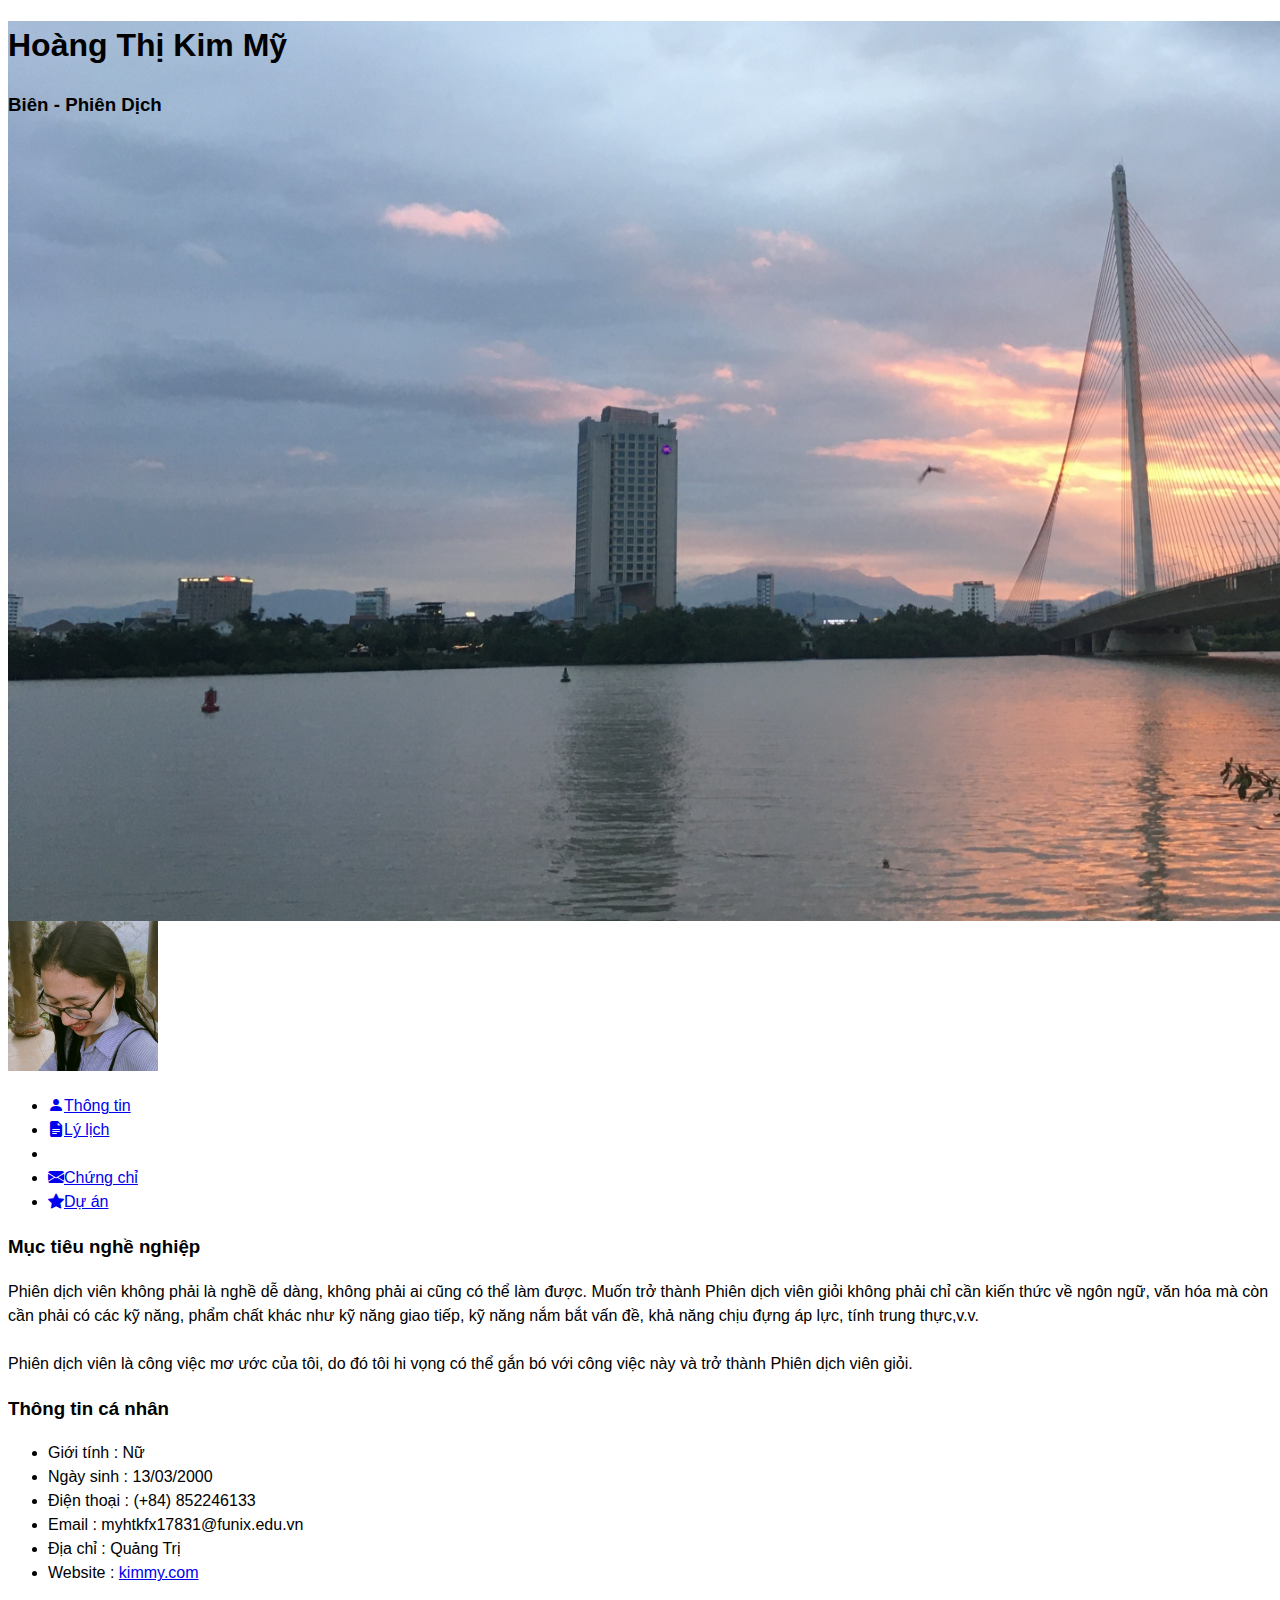
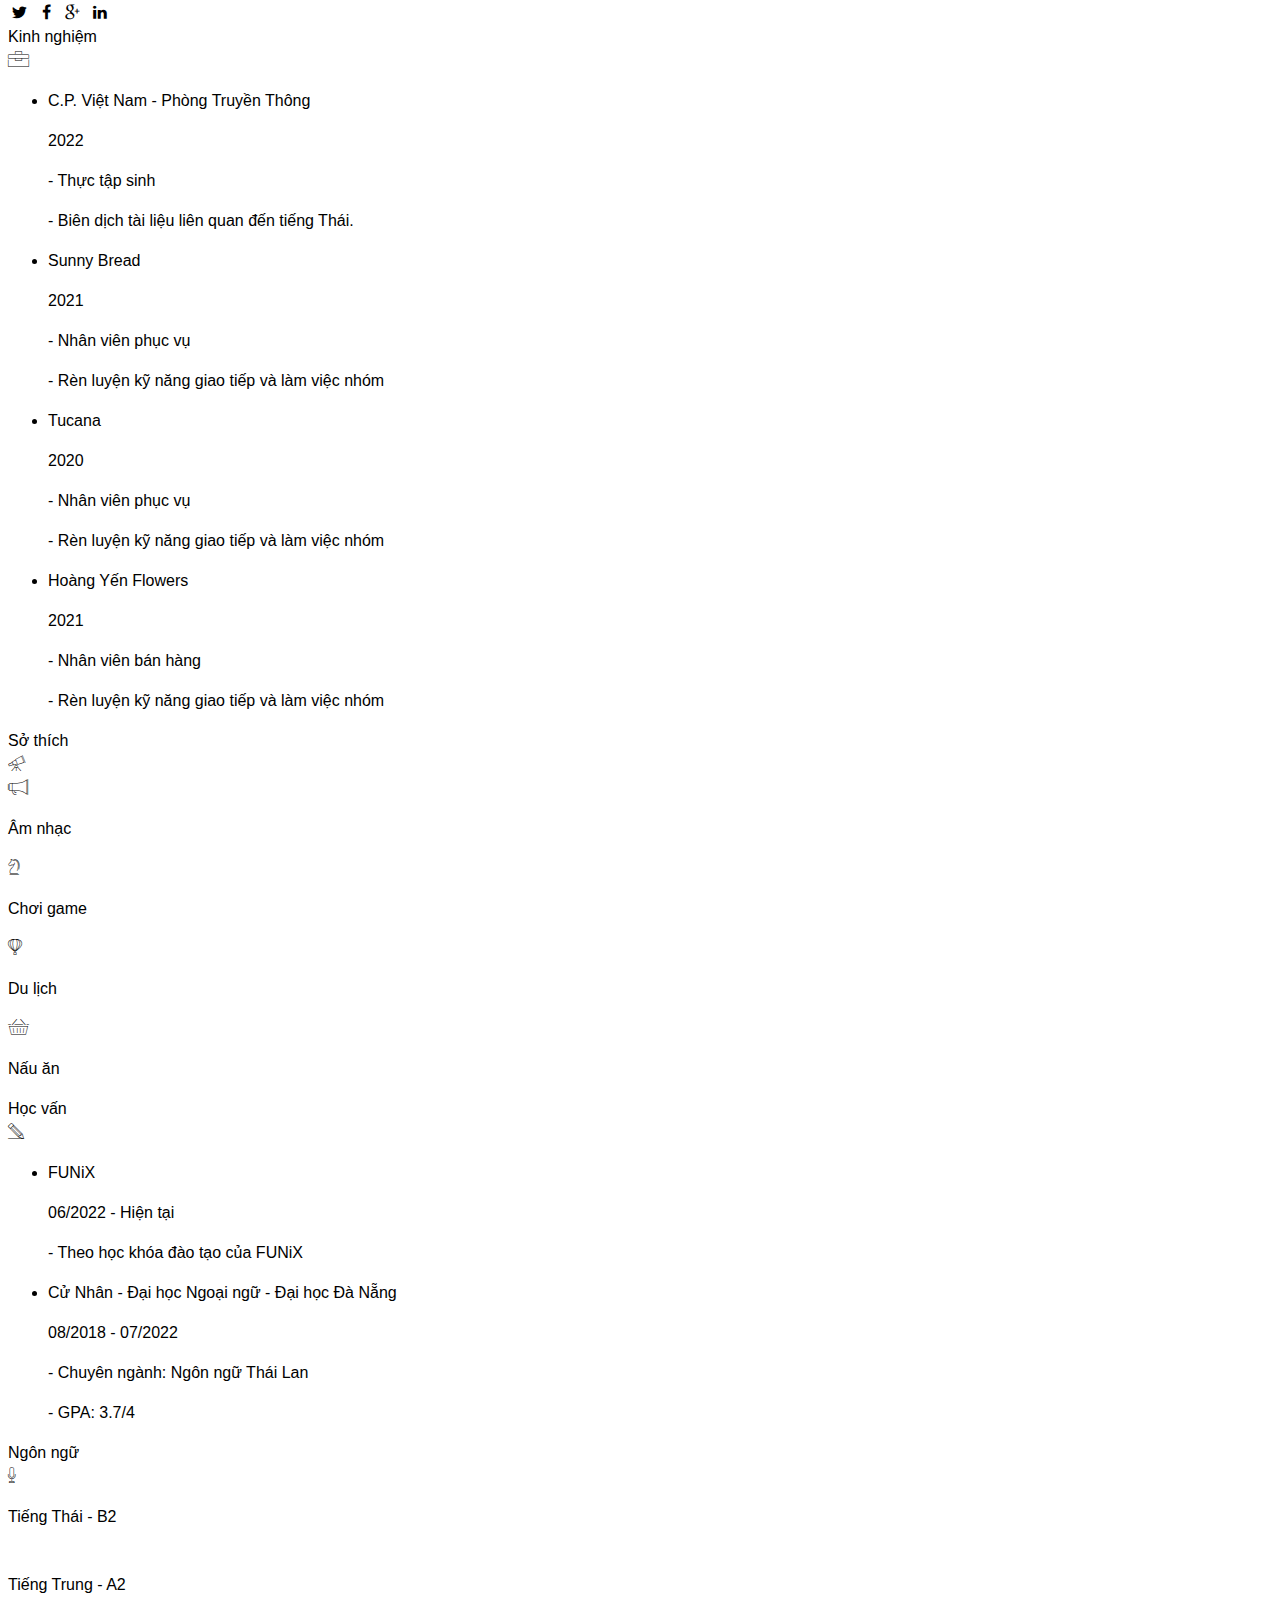
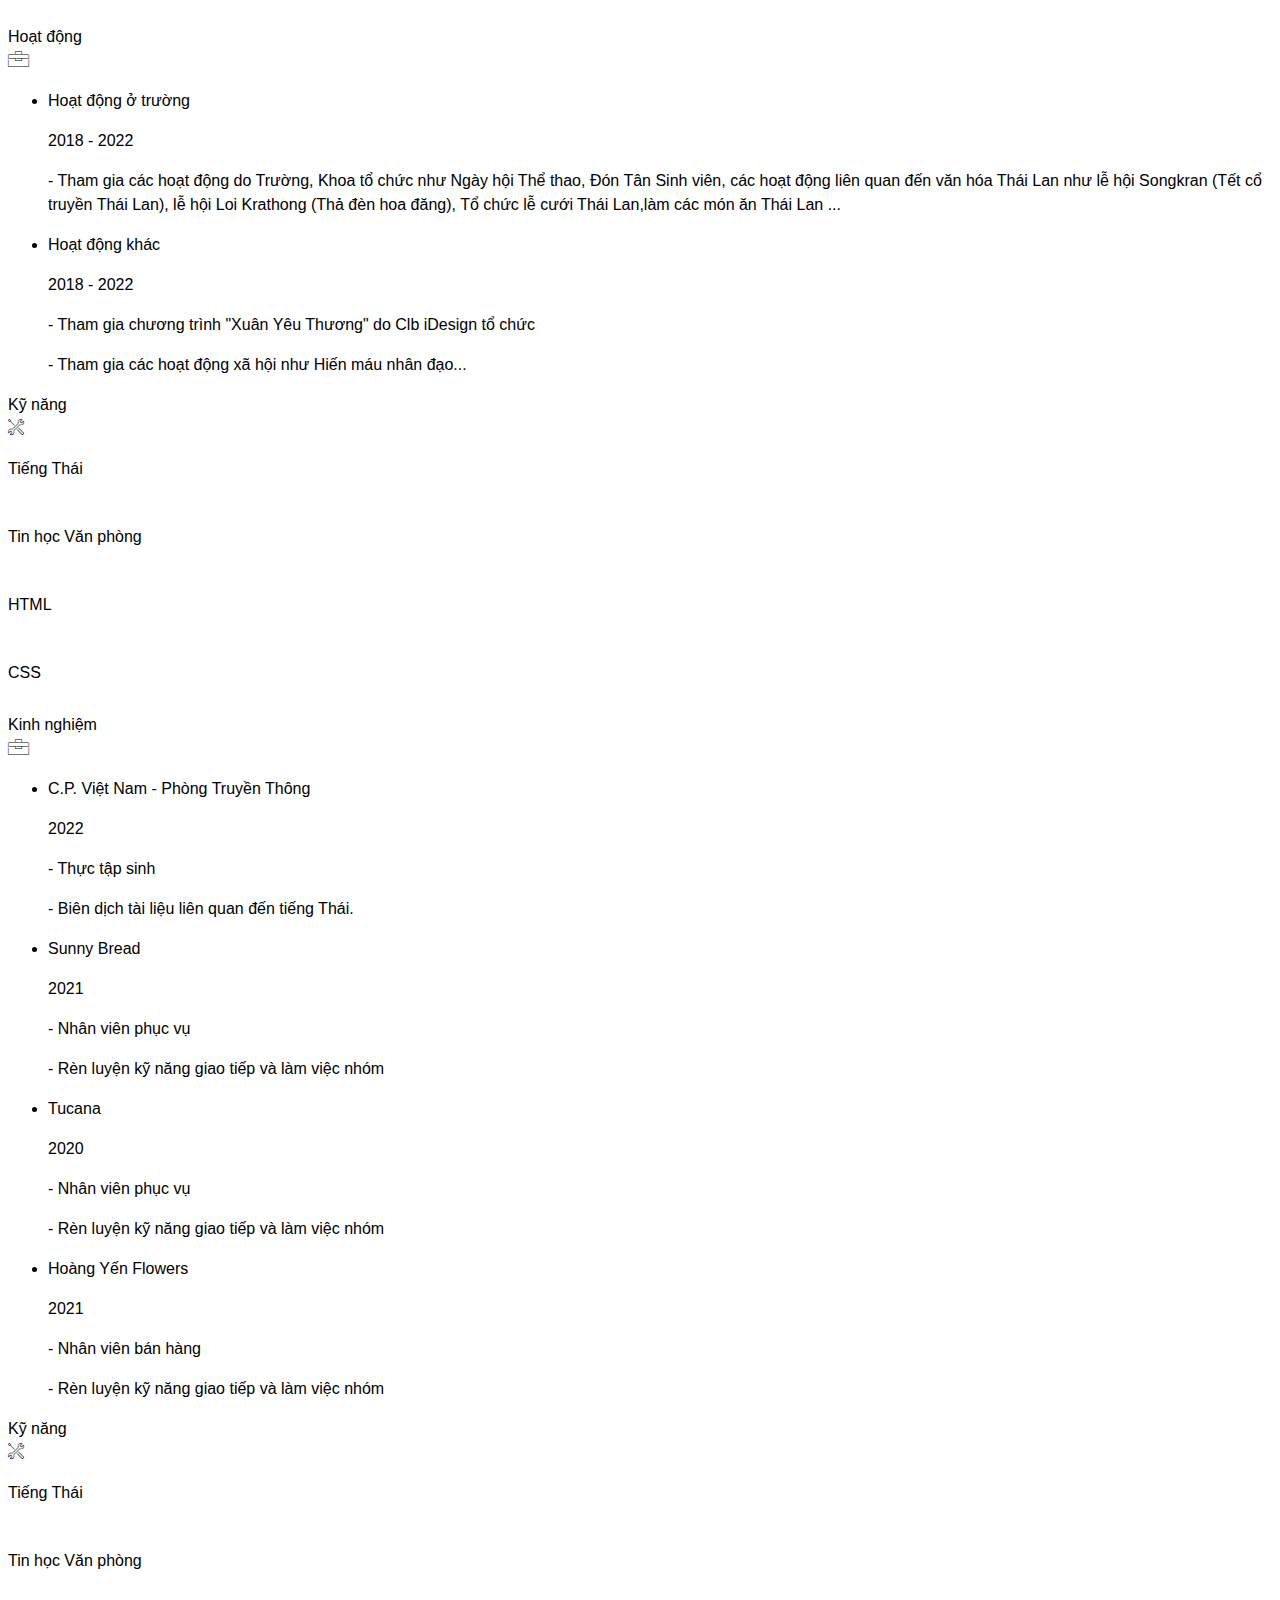
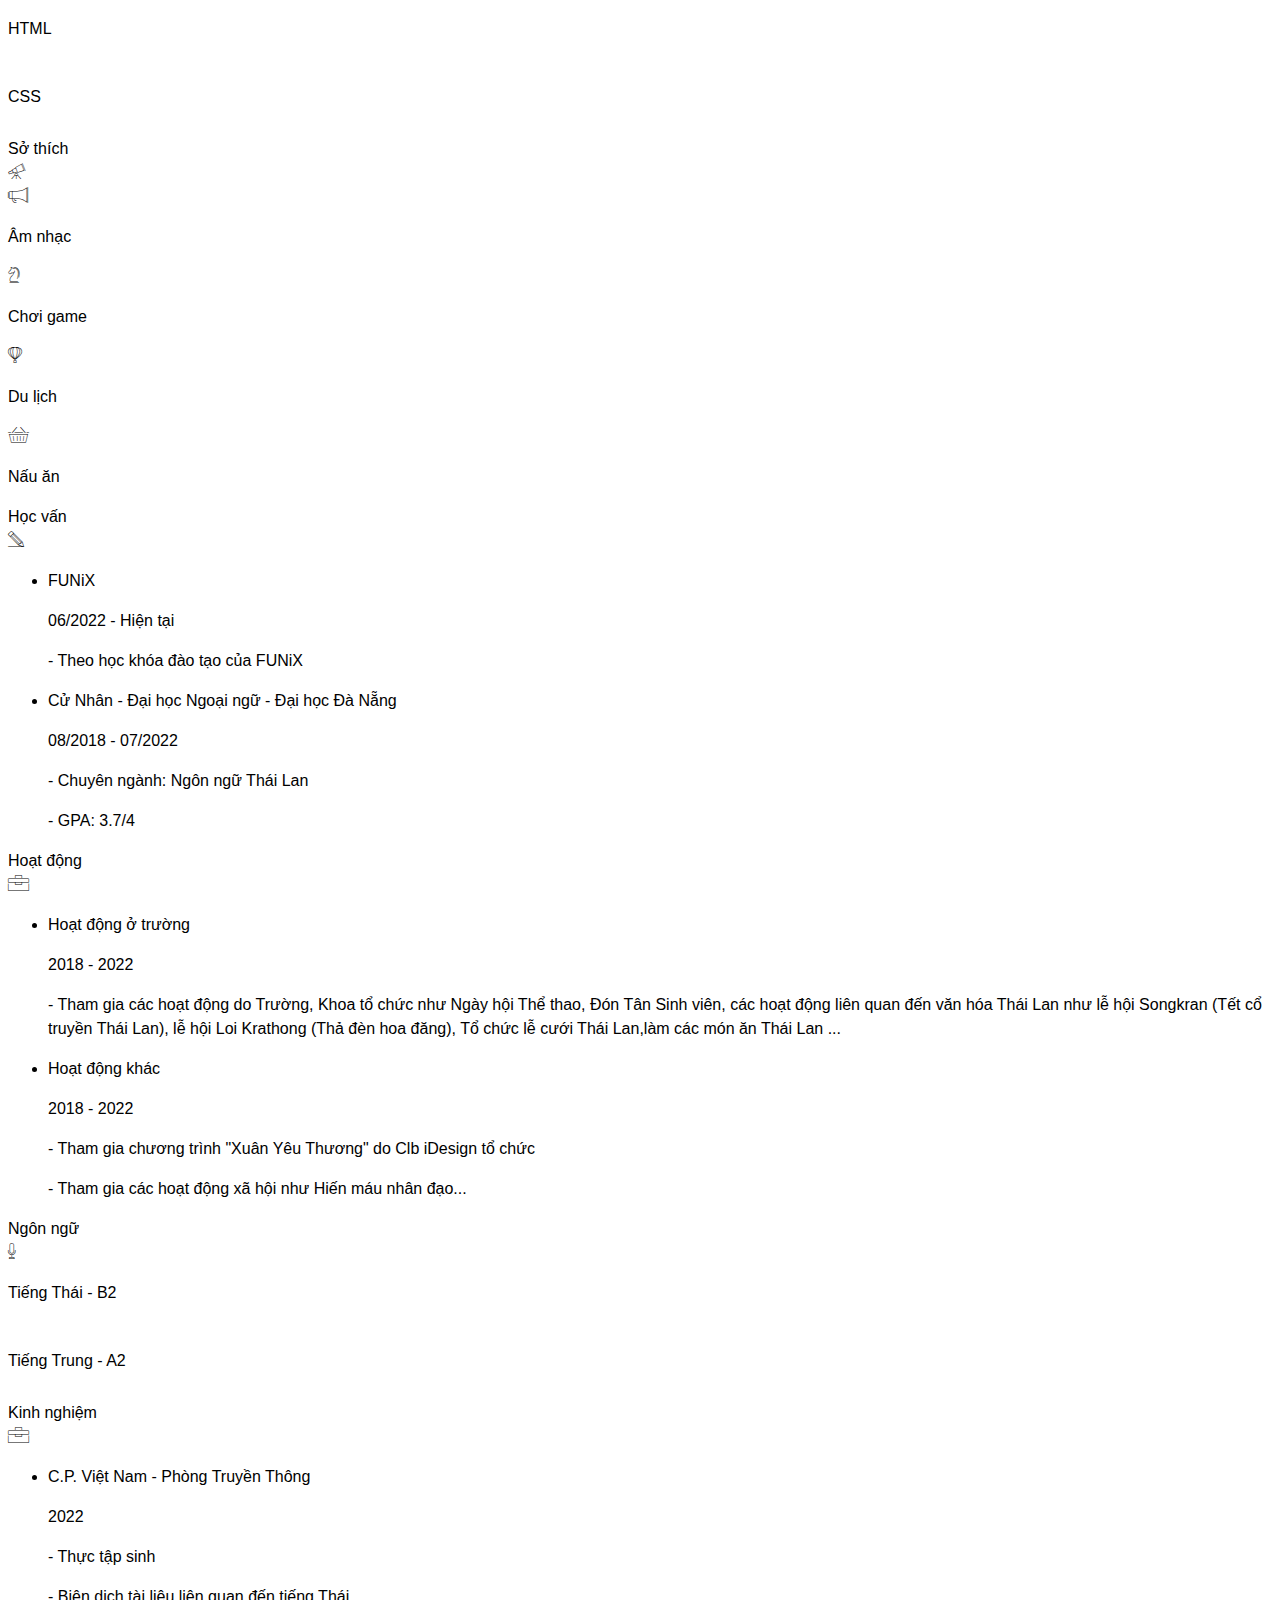
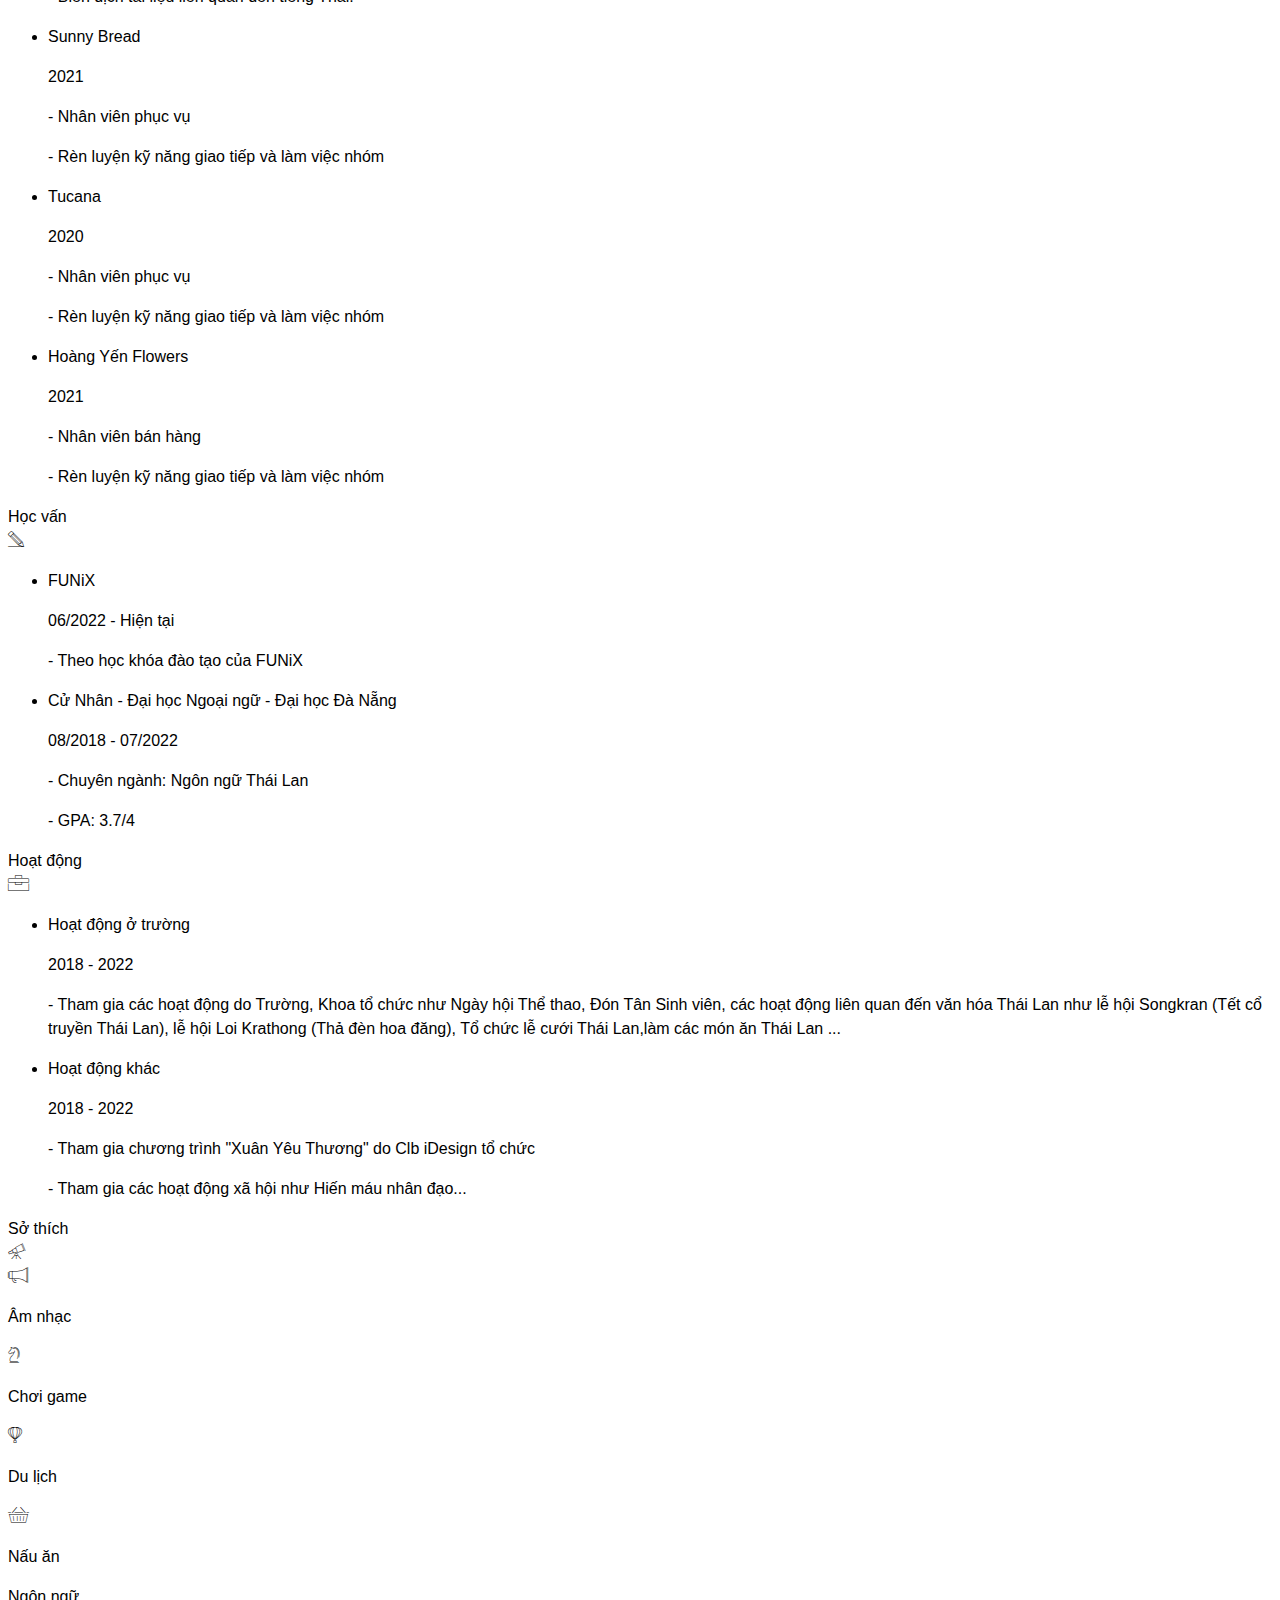
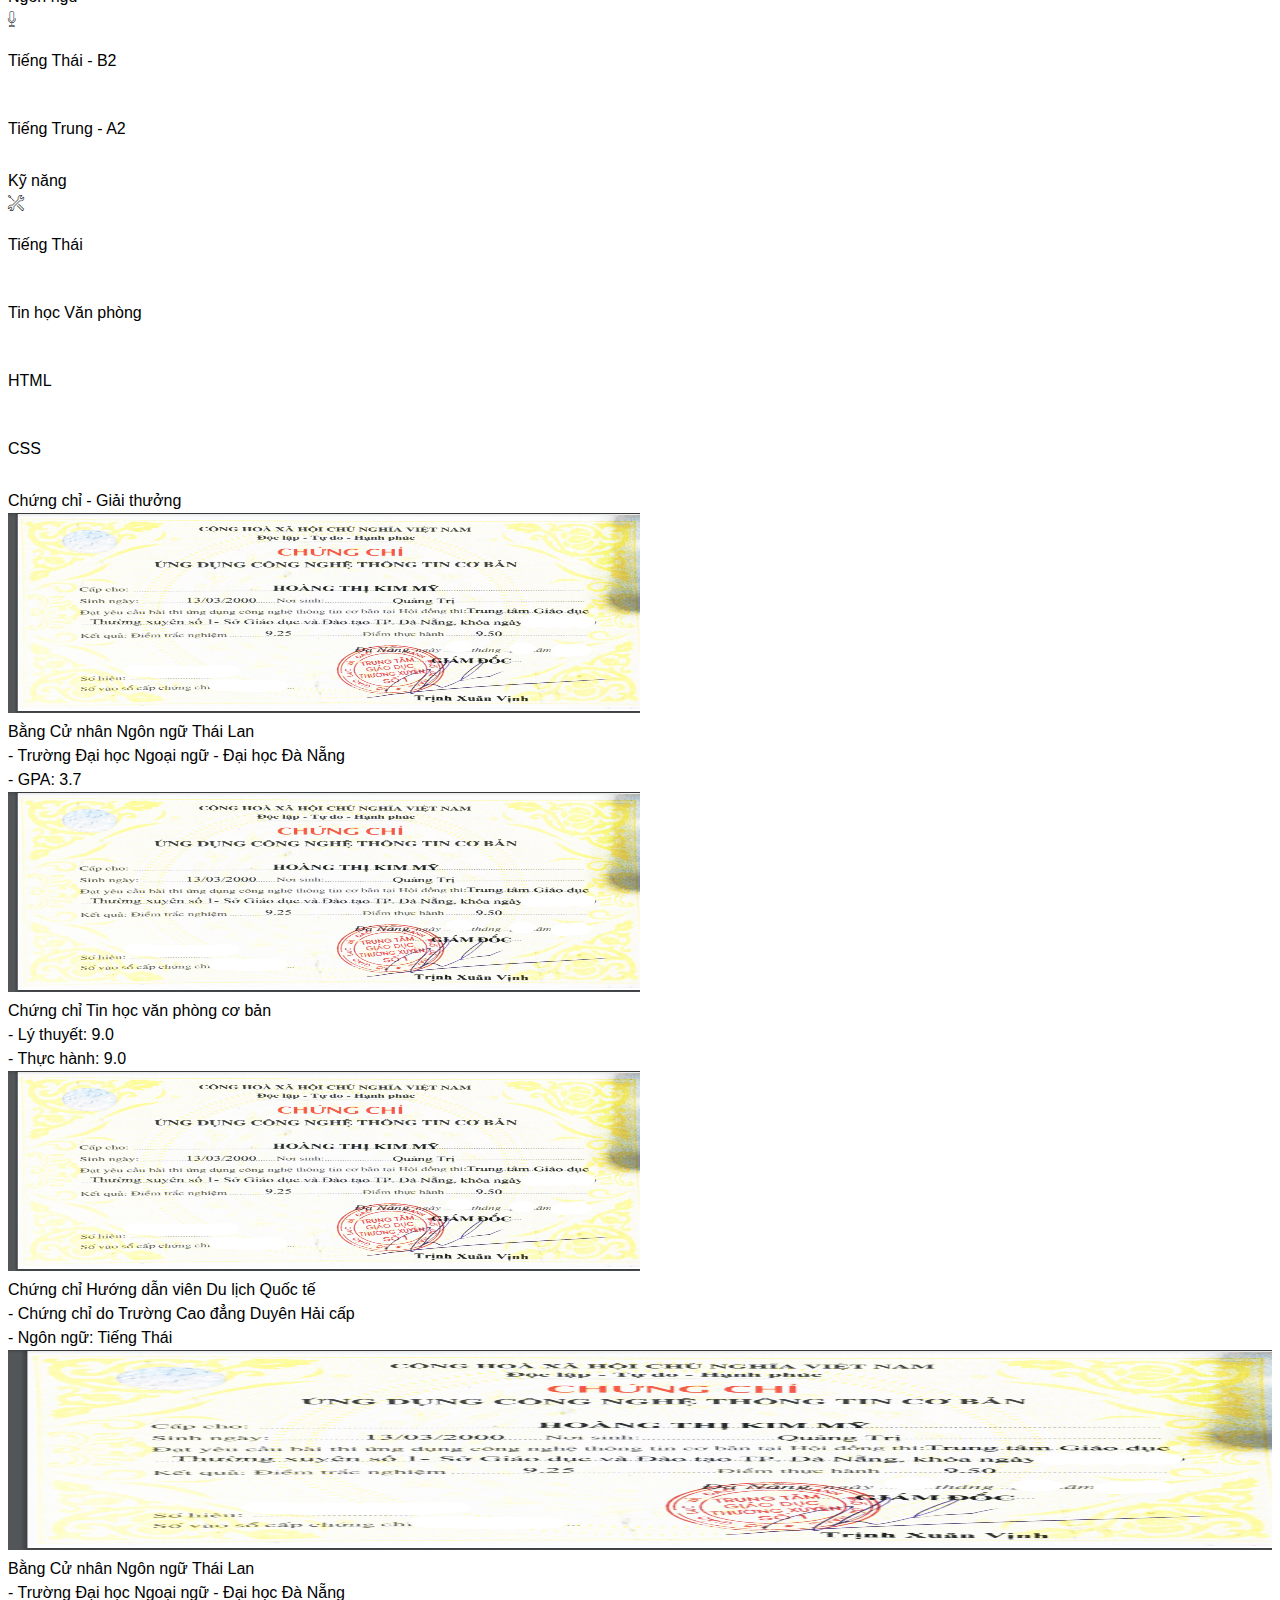
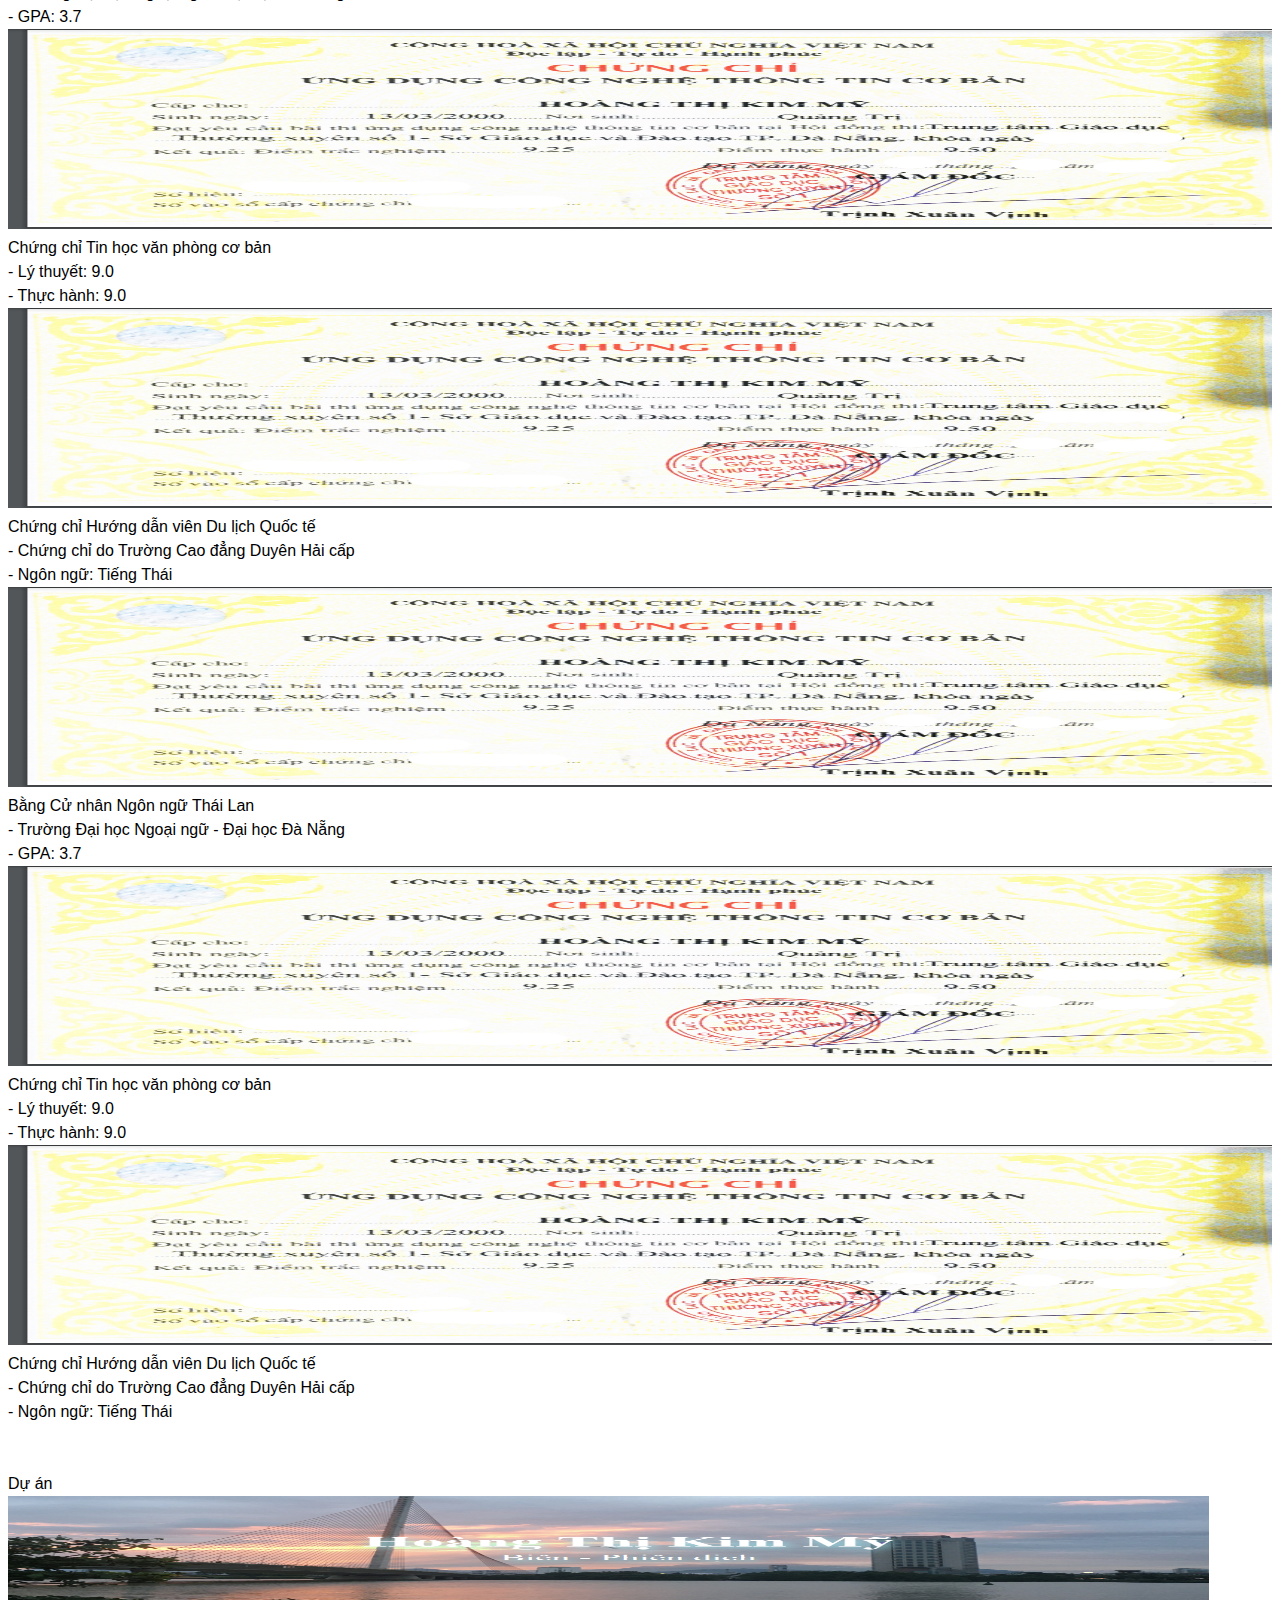
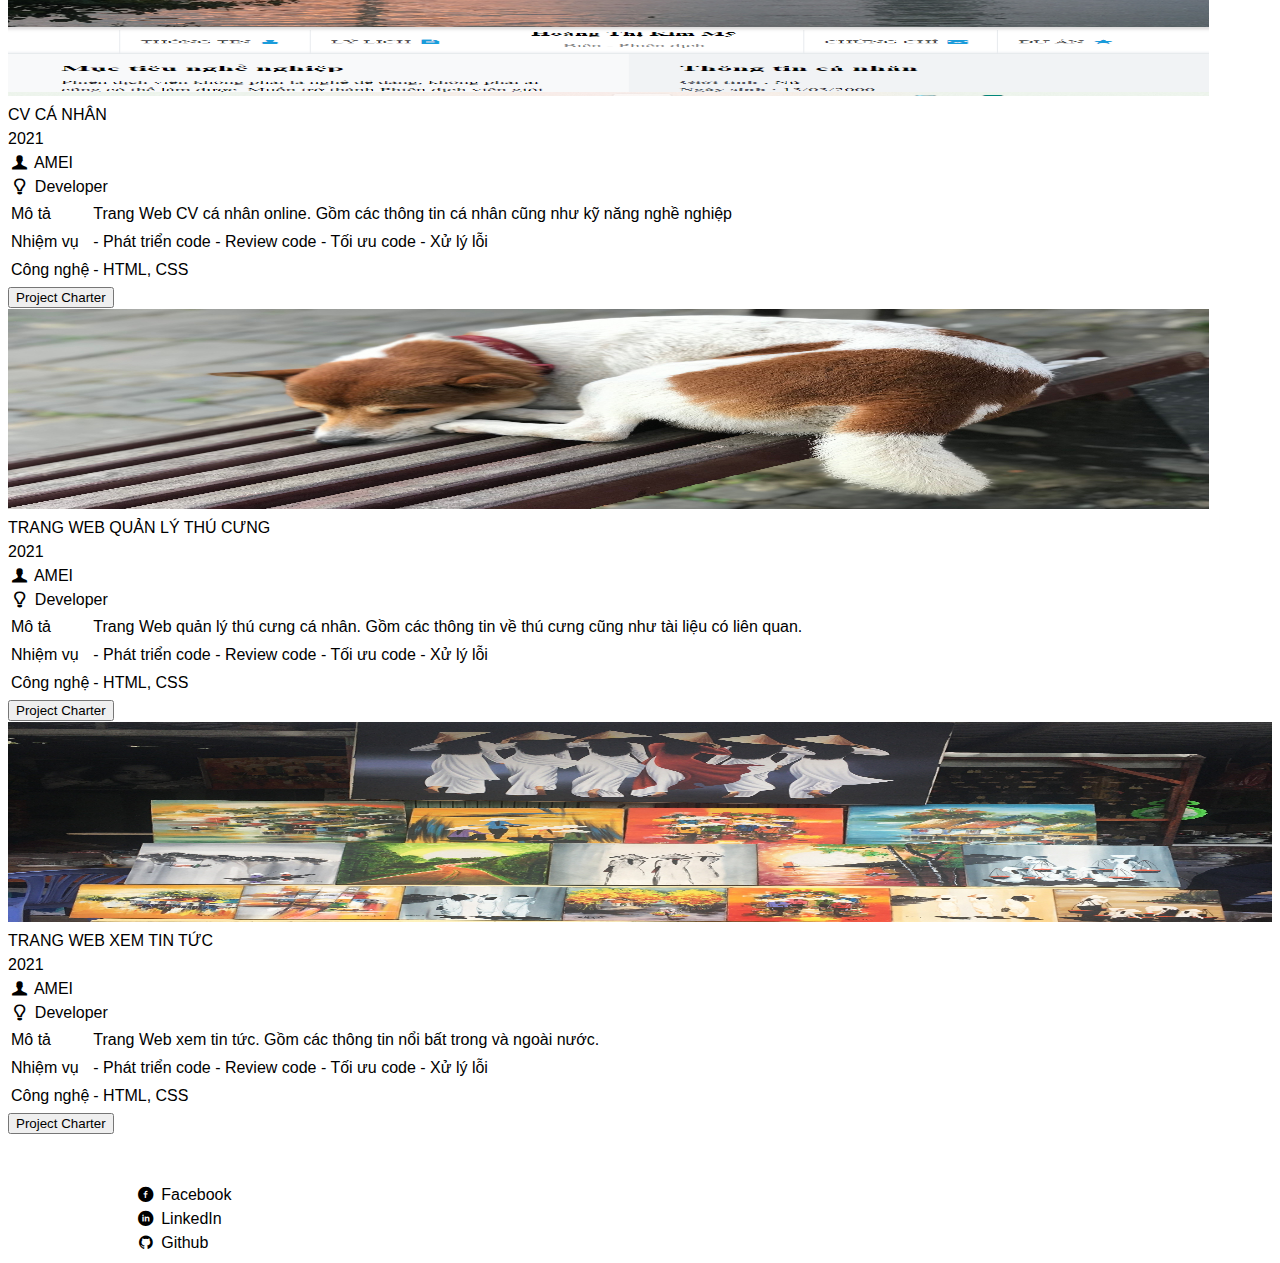
<file: index.html>
<!DOCTYPE html>
<html lang="en">
	<head>
		<meta charset="UTF-8" />
		<meta http-equiv="X-UA-Compatible" content="IE=edge" />
		<meta name="viewport" content="width=device-width, initial-scale=1.0" />
		<!-- Bootstrap -->
		<link href="https://cdn.jsdelivr.net/npm/bootstrap@5.0.2/dist/css/bootstrap.min.css" rel="stylesheet" integrity="sha384-EVSTQN3/azprG1Anm3QDgpJLIm9Nao0Yz1ztcQTwFspd3yD65VohhpuuCOmLASjC" crossorigin="anonymous">
		<link
			rel="stylesheet"
			href="https://cdn.jsdelivr.net/npm/bootstrap-icons@1.3.0/font/bootstrap-icons.css"
		/>
		<!-- style  -->
		<link rel="stylesheet" href="./css/mobile.css" />
		<link rel="stylesheet" href="./css/tablet.css" />		
		<link rel="stylesheet" href="./css/laptop.css" />		
		<link rel="stylesheet" href="./css/font.css" />
		
		<title>Assignment 03</title>
	</head>
	<body>
		<!-- XÂY DỰNG PHẦN ẢNH BANNER -->
		<section id="banner">
			<div 	class="bg-image" 
     				style="background-image: url('./images/banner.JPG');background-size: cover;        height: 100vh; width:100vw">
 	 			<div class="container text-center ">
  				<div class="row">
   					<div class="col-12 text-white  align-self-center mt-5 py-5">
							<h1 class="text-capitalize fw-bold  text-shadow-lg pt-5 mt-5">Hoàng Thị Kim Mỹ</h1>
							<h3 class="text-capitalize">Biên - Phiên Dịch</h3>
   					</div>   
  				</div>
				</div>
			</div>
		</section>
		<!-- XÂY DỰNG PHẦN NAVBAR -->
		<section id="nav-bar">
			<nav class="navbar navbar-expand bg-light navbar-light position-relative  d-block mx-auto">
				<!-- <div class="collapse navbar-collapse align-items-center justify-content-center position-relative" id="navmenu"> -->
					<img src="./images/avatar.png" alt="avatar" class="border border-white border-3 rounded-circle position-absolute top-50 start-50 translate-middle d-none d-md-inline "> 
					<ul class="navbar-nav h4 px-sm-5 mx-auto d-flex flex-column flex-sm-row  align-items-start justify-content-start align-items-sm-center justify-content-sm-center border-bottom  border-2 ">
						<li class="nav-item p-2 border-start w-20   ">
							<a href="#about" class="nav-link  "><i class="bi bi-person-fill text-primary mx-1"></i>Thông tin</a>
						</li>
						<li class="nav-item p-2  border-start border-end  w-20 me-md-5 ">
							<a href="#job-info" class="nav-link"><i class="bi bi-file-earmark-text-fill text-primary mx-1"></i>Lý lịch</a>
						</li>
						<li class="nav-item  d-none d-md-inline mx-md-5 w-20">
							<!-- <p class="d-none">Hoàng Thị Kim Mỹ</p>
							<p class="d-none">Biên - Phiên dịch</p> -->
							</li>
						<li class="nav-item p-2  border-start  w-20  ms-md-5 ">
							<a href="#certificate" class="nav-link"><i class="bi bi-envelope-fill  text-primary mx-1"></i>Chứng chỉ</a>
						</li>
						<li class="nav-item p-2  border-start border-end w-20 ">
							<a href="#project" class="nav-link"><i class="bi bi-star-fill text-primary mx-1"></i>Dự án</a>
						</li>
					</ul>

				<!-- </div> -->
					
			
			</nav>
		</section>

		<!-- XÂY DỰNG PHẦN THÔNG TIN CÁ NHÂN + MỤC TIÊU -->
		<section id="about" class="mb-5">
				<div class="row justify-content-center">
					<div class="col-10 col-sm-6 bg-light pt-5 px-4">
						<h3 class="fw-bold mb-4 ps-5">Mục tiêu nghề nghiệp</h3>
						<div class="container  ps-5">
							<p>
										Phiên dịch viên không phải là nghề dễ dàng, không phải ai cũng có
								thể làm được. Muốn trở thành Phiên dịch viên giỏi không phải chỉ cần
								kiến thức về ngôn ngữ, văn hóa mà còn cần phải có các kỹ năng, phẩm
								chất khác như kỹ năng giao tiếp, kỹ năng nắm bắt vấn đề, khả năng
								chịu đựng áp lực, tính trung thực,v.v.<br />
							<br/>
								Phiên dịch viên là công việc mơ ước của tôi, do đó tôi hi vọng có
								thể gắn bó với công việc này và trở thành Phiên dịch viên giỏi.
							</p>
						</div>
					</div>
					<div class="col-10 col-sm-6 pt-5 px-4">
						<h3 class="fw-bold mb-4 ps-5">Thông tin cá nhân</h3>
						<ul class="list-group ps-5 ">
							<li class="list-group-item border-0 p-0"><span class="fw-bold">Giới tính</span> : Nữ</li>
							<li class="list-group-item border-0 p-0"><span class="fw-bold">Ngày sinh</span> : 13/03/2000</li>
							<li class="list-group-item border-0 p-0"><span class="fw-bold">Điện thoại</span> : (+84) 852246133</li>
							<li class="list-group-item border-0 p-0"><span class="fw-bold">Email</span> : myhtkfx17831@funix.edu.vn</li>
							<li class="list-group-item border-0 p-0"><span class="fw-bold">Địa chỉ</span> : Quảng Trị</li>
							<li class="list-group-item border-0 p-0">
								<span class="fw-bold">Website</span> :
								<a href="#" class="text-dark text-decoration-none"> kimmy.com</a></>
							</li>
						</ul>
						<div class="text-primary ps-5 mt-3 fs-4">
							<i class="icon-twitter"></i>
							<i class="icon-facebook"></i>
							<i class="icon-gplus"></i>
							<i class="icon-linkedin"></i>
						</div>
					</div>			
		</section>

		<!-- XÂY DỰNG PHẦN THÔNG TIN NGHỀ NGHIỆP -->
		<section id="job-info" class="mb-5">		
				
				<!-- Laptop -->
				<div class="row justify-content-center d-none d-md-flex">
					<!-- Kinh nghiệm + Sở thích -->
					<div class="col-8 col-sm-5 col-md-3 d-flex flex-column me-3">
						<div class="my-3  p-3 bg-light shadow border">
							<div class="row p-3 fs-3 fw-bold justify-content-between align-items-center ">
								<div class="col-9  ">Kinh nghiệm</div>
								<i class="col-3 ic-toolbox fw-light fs-1"></i>
							</div>
							<div class="container ps-0">
								<ul class="list text-primary">
									<li class="mb-2" >
										<div class="text-dark">
											<p class="fw-bold mb-0">C.P. Việt Nam - Phòng Truyền Thông </p>
											<p class="fst-italic mb-1">2022</p>
											<p class="mb-0">- Thực tập sinh </p>
											<p class="mb-0">- Biên dịch tài liệu liên quan đến tiếng Thái.</p>									
										</div>						
									</li>
									<li class="mb-2" >
										<div class="text-dark">
											<p class="fw-bold mb-0">Sunny Bread</p>
											<p class="fst-italic mb-1">2021</p>
											<p class="mb-0">- Nhân viên phục vụ </p>
											<p class="mb-0">- Rèn luyện kỹ năng giao tiếp và làm việc nhóm</p>									
										</div>						
									</li>
									<li class="mb-2" >
										<div class="text-dark">
											<p class="fw-bold mb-0">Tucana</p>
											<p class="fst-italic mb-1">2020</p>
											<p class="mb-0">- Nhân viên phục vụ</p>
											<p class="mb-0">- Rèn luyện kỹ năng giao tiếp và làm việc nhóm</p>									
										</div>						
									</li>
									<li class="mb-2" >
										<div class="text-dark">
											<p class="fw-bold mb-0">Hoàng Yến Flowers</p>
											<p class="fst-italic mb-1">2021</p>
											<p class="mb-0">- Nhân viên bán hàng</p>
											<p class="mb-0">- Rèn luyện kỹ năng giao tiếp và làm việc nhóm</p>									
										</div>						
									</li>															
								</ul>
							</div>
						</div>
						<div class="my-3 p-3 bg-light shadow border">
							<div class="row p-3 fs-3 fw-bold justify-content-between align-items-center ">
								<div class="col-9  ">Sở thích</div>
								<i class="col-3 ic-telescope fw-light fs-1"></i>
							</div>
							<div class="px-2 d-flex justify-content-center">
								<div class="mx-1">
									<i class="ic-megaphone text-primary border border-primary rounded-circle p-3 fs-5"></i>
									<p>Âm nhạc</p>
								</div>
								<div class="me-1">
									<i class="ic-strategy text-primary border border-primary rounded-circle p-3 fs-5"></i>
									<p>Chơi game</p>
								</div>
								<div class="me-1">
									<i class="ic-hotairballoon text-primary border border-primary rounded-circle p-3 fs-5"></i>
									<p>Du lịch</p>
								</div>
								<div class="me-1">
									<i class="ic-basket text-primary border border-primary rounded-circle p-3 fs-5"></i>
									<p>Nấu ăn</p>
								</div>
							</div>									
						</div>
					</div>
					<!-- Học vấn + Ngôn ngữ -->
					<div class="col-8 col-sm-5 col-md-3 d-flex flex-column me-3">
						<div class="my-3 p-3 bg-light shadow border">
							<div class="row p-3 fs-3 fw-bold justify-content-between align-items-center ">
								<div class="col-9  ">Học vấn</div>
								<i class="col-3 ic-pencil fw-light fs-1 "></i>
							</div>
							<div class="container ps-0">
								<ul class="list text-primary">
									<li class="mb-2" >
										<div class="text-dark">
											<p class="fw-bold mb-0">FUNiX </p>
											<p class="fst-italic mb-1">06/2022 - <span class="text-white bg-primary rounded-pill p-1">Hiện tại</span></p>
											<p class="mb-0">- Theo học khóa đào tạo của FUNiX</p>															
										</div>						
									</li>
									<li class="mb-2" >
										<div class="text-dark">
											<p class="fw-bold mb-0">Cử Nhân - Đại học Ngoại ngữ - Đại học Đà Nẵng</p>
											<p class="fst-italic mb-1">08/2018 - 07/2022</p>
											<p class="mb-0">- Chuyên ngành: Ngôn ngữ Thái Lan</p>
											<p class="mb-0">- GPA: 3.7/4</p>									
										</div>						
									</li>															
								</ul>
							</div>
						</div>
						<div class="my-3 p-3 bg-light shadow border">
							<div class="row p-3 fs-3 fw-bold justify-content-between align-items-center ">
								<div class="col-9  ">Ngôn ngữ</div>
								<i class="col-3 ic-mic fw-light fs-1"></i>
							</div>
							<div class="container ps-0  justify-content-start">
								<div class="mx-1 mb-4">								
									<p class="mb-0 pb-0">Tiếng Thái - B2</p>
									<div class="d-block">
										<div class=" bg-primary border-2 rounded d-inline-block me-1 " style="height:4px; width:45px;"></div>
										<div class=" bg-primary border-2 rounded d-inline-block me-1" style="height:4px; width:45px;"></div>
										<div class=" bg-secondary border-2 rounded d-inline-block me-1" style="height:4px; width:45px;"></div>
									</div>
								</div>
								<div class="mx-1 mb-4">								
									<p class="mb-0 pb-0">Tiếng Trung - A2</p>
									<div class="d-block">
										<div class=" bg-primary border-2 rounded d-inline-block me-1 " style="height:4px; width:45px;"></div>
										<div class=" bg-secondary border-2 rounded d-inline-block me-1" style="height:4px; width:45px;"></div>
										<div class=" bg-secondary border-2 rounded d-inline-block me-1" style="height:4px; width:45px;"></div>
									</div>
								</div>													
							</div>		
						</div>
					</div>					
					<!-- Hoạt động + Kỹ năng -->
					<div class="col-8 col-sm-5 col-md-3 d-flex flex-column ">
						<div class="my-3  p-3 bg-light shadow border">
							<div class="row p-3 fs-3 fw-bold justify-content-between align-items-center ">
								<div class="col-9  ">Hoạt động</div>
								<i class="col-3 ic-toolbox fw-light fs-1"></i>
							</div>
							<div class="container ps-0">
								<ul class="list text-primary">
									<li class="mb-2" >
										<div class="text-dark">
											<p class="fw-bold mb-0">Hoạt động ở trường</p>
											<p class="fst-italic mb-1">2018 - 2022</span></p>
											<p class="mb-0">- Tham gia các hoạt động do Trường, Khoa tổ chức như Ngày hội
											Thể thao, Đón Tân Sinh viên, các hoạt động liên quan đến văn hóa
											Thái Lan như lễ hội Songkran (Tết cổ truyền Thái Lan), lễ hội
											Loi Krathong (Thả đèn hoa đăng), Tổ chức lễ cưới Thái Lan,làm
											các món ăn Thái Lan ...</p>															
										</div>						
									</li>
									<li class="mb-2" >
										<div class="text-dark">
											<p class="fw-bold mb-0">Hoạt động khác</p>
											<p class="fst-italic mb-1">2018 - 2022</p>
											<p class="mb-0">- Tham gia chương trình "Xuân Yêu Thương" do Clb iDesign tổ chức </p>
											<p class="mb-0">- Tham gia các hoạt động xã hội như Hiến máu nhân đạo...</p>									
										</div>						
									</li>															
								</ul>
							</div>
						</div>							
						<div class="my-3 p-3 bg-light shadow border">
							<div class="row p-3 fs-3 fw-bold justify-content-between align-items-center ">
								<div class="col-9  ">Kỹ năng</div>
								<i class="col-3 ic-tools-2 fw-light fs-1"></i>
							</div>
							<div class="container ps-0  justify-content-start">
								<div class="mx-1 mb-4">								
									<p class="mb-0 pb-0">Tiếng Thái</p>
									<div class="d-block">
										<div class=" bg-primary border-2 rounded d-inline-block me-1 " style="height:4px; width:45px;"></div>
										<div class=" bg-primary border-2 rounded d-inline-block me-1" style="height:4px; width:45px;"></div>
										<div class=" bg-secondary border-2 rounded d-inline-block me-1" style="height:4px; width:45px;"></div>
									</div>
								</div>
								<div class="mx-1 mb-4">								
									<p class="mb-0 pb-0">Tin học Văn phòng</p>
									<div class="d-block">
										<div class=" bg-primary border-2 rounded d-inline-block me-1 " style="height:4px; width:45px;"></div>
										<div class=" bg-primary border-2 rounded d-inline-block me-1" style="height:4px; width:45px;"></div>
										<div class=" bg-secondary border-2 rounded d-inline-block me-1" style="height:4px; width:45px;"></div>
									</div>
								</div>	
								<div class="mx-1 mb-4">								
									<p class="mb-0 pb-0">HTML</p>
									<div class="d-block">
										<div class=" bg-primary border-2 rounded d-inline-block me-1 " style="height:4px; width:45px;"></div>
										<div class=" bg-secondary border-2 rounded d-inline-block me-1" style="height:4px; width:45px;"></div>
										<div class=" bg-secondary border-2 rounded d-inline-block me-1" style="height:4px; width:45px;"></div>
									</div>
								</div>	
								<div class="mx-1 mb-4">								
									<p class="mb-0 pb-0">CSS</p>
									<div class="d-block">
										<div class=" bg-primary border-2 rounded d-inline-block me-1 " style="height:4px; width:45px;"></div>
										<div class=" bg-secondary border-2 rounded d-inline-block me-1" style="height:4px; width:45px;"></div>
										<div class=" bg-secondary border-2 rounded d-inline-block me-1" style="height:4px; width:45px;"></div>
									</div>
								</div>													
							</div>		
						</div>
					</div>																
				</div>

				<!-- Tablet -->
				<div class="row justify-content-center d-none d-sm-flex d-md-none">
					<div class="col-8 col-sm-5 d-flex flex-column me-3">
						<!-- Kinh Nghiệm -->
						<div class="my-3 p-3 bg-light shadow border">	
							<div class="row p-3 fs-3 fw-bold justify-content-between align-items-center ">
								<div class="col-9  ">Kinh nghiệm</div>
								<i class="col-3 ic-toolbox fw-light fs-1"></i>
							</div>
							<div class="container ps-0">
								<ul class="list text-primary">
									<li class="mb-2" >
										<div class="text-dark">
											<p class="fw-bold mb-0">C.P. Việt Nam - Phòng Truyền Thông </p>
											<p class="fst-italic mb-1">2022</p>
											<p class="mb-0">- Thực tập sinh </p>
											<p class="mb-0">- Biên dịch tài liệu liên quan đến tiếng Thái.</p>									
										</div>						
									</li>
									<li class="mb-2" >
										<div class="text-dark">
											<p class="fw-bold mb-0">Sunny Bread</p>
											<p class="fst-italic mb-1">2021</p>
											<p class="mb-0">- Nhân viên phục vụ </p>
											<p class="mb-0">- Rèn luyện kỹ năng giao tiếp và làm việc nhóm</p>									
										</div>						
									</li>
									<li class="mb-2" >
										<div class="text-dark">
											<p class="fw-bold mb-0">Tucana</p>
											<p class="fst-italic mb-1">2020</p>
											<p class="mb-0">- Nhân viên phục vụ</p>
											<p class="mb-0">- Rèn luyện kỹ năng giao tiếp và làm việc nhóm</p>									
										</div>						
									</li>
									<li class="mb-2" >
										<div class="text-dark">
											<p class="fw-bold mb-0">Hoàng Yến Flowers</p>
											<p class="fst-italic mb-1">2021</p>
											<p class="mb-0">- Nhân viên bán hàng</p>
											<p class="mb-0">- Rèn luyện kỹ năng giao tiếp và làm việc nhóm</p>									
										</div>						
									</li>															
								</ul>
							</div>						
						</div>
						<!-- Kỹ năng -->
						<div class="my-3 p-3 bg-light shadow border">
							<div class="row p-3 fs-3 fw-bold justify-content-between align-items-center ">
								<div class="col-9  ">Kỹ năng</div>
								<i class="col-3 ic-tools-2 fw-light fs-1"></i>
							</div>
							<div class="container ps-0  justify-content-start">
								<div class="mx-1 mb-4">								
									<p class="mb-0 pb-0">Tiếng Thái</p>
									<div class="d-block">
										<div class=" bg-primary border-2 rounded d-inline-block me-1 " style="height:4px; width:45px;"></div>
										<div class=" bg-primary border-2 rounded d-inline-block me-1" style="height:4px; width:45px;"></div>
										<div class=" bg-secondary border-2 rounded d-inline-block me-1" style="height:4px; width:45px;"></div>
									</div>
								</div>
								<div class="mx-1 mb-4">								
									<p class="mb-0 pb-0">Tin học Văn phòng</p>
									<div class="d-block">
										<div class=" bg-primary border-2 rounded d-inline-block me-1 " style="height:4px; width:45px;"></div>
										<div class=" bg-primary border-2 rounded d-inline-block me-1" style="height:4px; width:45px;"></div>
										<div class=" bg-secondary border-2 rounded d-inline-block me-1" style="height:4px; width:45px;"></div>
									</div>
								</div>	
								<div class="mx-1 mb-4">								
									<p class="mb-0 pb-0">HTML</p>
									<div class="d-block">
										<div class=" bg-primary border-2 rounded d-inline-block me-1 " style="height:4px; width:45px;"></div>
										<div class=" bg-secondary border-2 rounded d-inline-block me-1" style="height:4px; width:45px;"></div>
										<div class=" bg-secondary border-2 rounded d-inline-block me-1" style="height:4px; width:45px;"></div>
									</div>
								</div>	
								<div class="mx-1 mb-4">								
									<p class="mb-0 pb-0">CSS</p>
									<div class="d-block">
										<div class=" bg-primary border-2 rounded d-inline-block me-1 " style="height:4px; width:45px;"></div>
										<div class=" bg-secondary border-2 rounded d-inline-block me-1" style="height:4px; width:45px;"></div>
										<div class=" bg-secondary border-2 rounded d-inline-block me-1" style="height:4px; width:45px;"></div>
									</div>
								</div>													
							</div>				
						</div>
						<!-- Sở thích -->
						<div class="my-3 p-3 bg-light shadow border">
							<div class="row p-3 fs-3 fw-bold justify-content-between align-items-center ">
								<div class="col-9  ">Sở thích</div>
								<i class="col-3 ic-telescope fw-light fs-1"></i>
							</div>
							<div class="px-2 d-flex justify-content-center">
								<div class="mx-1">
									<i class="ic-megaphone text-primary border border-primary rounded-circle p-3 fs-5"></i>
									<p>Âm nhạc</p>
								</div>
								<div class="me-1">
									<i class="ic-strategy text-primary border border-primary rounded-circle p-3 fs-5"></i>
									<p>Chơi game</p>
								</div>
								<div class="me-1">
									<i class="ic-hotairballoon text-primary border border-primary rounded-circle p-3 fs-5"></i>
									<p>Du lịch</p>
								</div>
								<div class="me-1">
									<i class="ic-basket text-primary border border-primary rounded-circle p-3 fs-5"></i>
									<p>Nấu ăn</p>
								</div>
							</div>						
						</div>
					</div>	
					<div class="col-8 col-sm-5 d-flex flex-column me-3">
						<!-- Học vấn -->
						<div class="my-3 p-3 bg-light shadow border">
							<div class="row p-3 fs-3 fw-bold justify-content-between align-items-center ">
								<div class="col-9  ">Học vấn</div>
								<i class="col-3 ic-pencil fw-light fs-1 "></i>
							</div>
							<div class="container ps-0">
								<ul class="list text-primary">
									<li class="mb-2" >
										<div class="text-dark">
											<p class="fw-bold mb-0">FUNiX </p>
											<p class="fst-italic mb-1">06/2022 - <span class="text-white bg-primary rounded-pill p-1">Hiện tại</span></p>
											<p class="mb-0">- Theo học khóa đào tạo của FUNiX</p>															
										</div>						
									</li>
									<li class="mb-2" >
										<div class="text-dark">
											<p class="fw-bold mb-0">Cử Nhân - Đại học Ngoại ngữ - Đại học Đà Nẵng</p>
											<p class="fst-italic mb-1">08/2018 - 07/2022</p>
											<p class="mb-0">- Chuyên ngành: Ngôn ngữ Thái Lan</p>
											<p class="mb-0">- GPA: 3.7/4</p>									
										</div>						
									</li>															
								</ul>
							</div>							
						</div>
						<!-- Hoạt động -->
						<div class="my-3 p-3 bg-light shadow border">
							<div class="row p-3 fs-3 fw-bold justify-content-between align-items-center ">
								<div class="col-9  ">Hoạt động</div>
								<i class="col-3 ic-toolbox fw-light fs-1"></i>
							</div>		
							<div class="container ps-0">
								<ul class="list text-primary">
									<li class="mb-2" >
										<div class="text-dark">
											<p class="fw-bold mb-0">Hoạt động ở trường</p>
											<p class="fst-italic mb-1">2018 - 2022</span></p>
											<p class="mb-0">- Tham gia các hoạt động do Trường, Khoa tổ chức như Ngày hội
											Thể thao, Đón Tân Sinh viên, các hoạt động liên quan đến văn hóa
											Thái Lan như lễ hội Songkran (Tết cổ truyền Thái Lan), lễ hội
											Loi Krathong (Thả đèn hoa đăng), Tổ chức lễ cưới Thái Lan,làm
											các món ăn Thái Lan ...</p>															
										</div>						
									</li>
									<li class="mb-2" >
										<div class="text-dark">
											<p class="fw-bold mb-0">Hoạt động khác</p>
											<p class="fst-italic mb-1">2018 - 2022</p>
											<p class="mb-0">- Tham gia chương trình "Xuân Yêu Thương" do Clb iDesign tổ chức </p>
											<p class="mb-0">- Tham gia các hoạt động xã hội như Hiến máu nhân đạo...</p>									
										</div>						
									</li>															
								</ul>
							</div>				
						</div>
						<!-- Ngôn ngữ -->
						<div class="my-3 p-3 bg-light shadow border">
							<div class="row p-3 fs-3 fw-bold justify-content-between align-items-center ">
								<div class="col-9  ">Ngôn ngữ</div>
								<i class="col-3 ic-mic fw-light fs-1"></i>
							</div>
							<div class="container ps-0  justify-content-start">
								<div class="mx-1 mb-4">								
									<p class="mb-0 pb-0">Tiếng Thái - B2</p>
									<div class="d-block">
										<div class=" bg-primary border-2 rounded d-inline-block me-1 " style="height:4px; width:45px;"></div>
										<div class=" bg-primary border-2 rounded d-inline-block me-1" style="height:4px; width:45px;"></div>
										<div class=" bg-secondary border-2 rounded d-inline-block me-1" style="height:4px; width:45px;"></div>
									</div>
								</div>
								<div class="mx-1 mb-4">								
									<p class="mb-0 pb-0">Tiếng Trung - A2</p>
									<div class="d-block">
										<div class=" bg-primary border-2 rounded d-inline-block me-1 " style="height:4px; width:45px;"></div>
										<div class=" bg-secondary border-2 rounded d-inline-block me-1" style="height:4px; width:45px;"></div>
										<div class=" bg-secondary border-2 rounded d-inline-block me-1" style="height:4px; width:45px;"></div>
									</div>
								</div>													
							</div>						
						</div>
					</div>											
				</div>	

				<!-- Mobile -->
				<div class="row justify-content-center d-flex d-sm-none">
					<div class="col-8  px-3 m-3 bg-light border">
						<div class="row p-3 fs-3 fw-bold justify-content-between align-items-center ">
							<div class="col-9  ">Kinh nghiệm</div>
							<i class="col-3 ic-toolbox fw-light fs-1"></i>
						</div>
						<div class="container ps-0">
							<ul class="list text-primary">
								<li class="mb-2" >
									<div class="text-dark">
										<p class="fw-bold mb-0">C.P. Việt Nam - Phòng Truyền Thông </p>
										<p class="fst-italic mb-1">2022</p>
										<p class="mb-0">- Thực tập sinh </p>
										<p class="mb-0">- Biên dịch tài liệu liên quan đến tiếng Thái.</p>									
									</div>						
								</li>
								<li class="mb-2" >
									<div class="text-dark">
										<p class="fw-bold mb-0">Sunny Bread</p>
										<p class="fst-italic mb-1">2021</p>
										<p class="mb-0">- Nhân viên phục vụ </p>
										<p class="mb-0">- Rèn luyện kỹ năng giao tiếp và làm việc nhóm</p>									
									</div>						
								</li>
								<li class="mb-2" >
									<div class="text-dark">
										<p class="fw-bold mb-0">Tucana</p>
										<p class="fst-italic mb-1">2020</p>
										<p class="mb-0">- Nhân viên phục vụ</p>
										<p class="mb-0">- Rèn luyện kỹ năng giao tiếp và làm việc nhóm</p>									
									</div>						
								</li>
								<li class="mb-2" >
									<div class="text-dark">
										<p class="fw-bold mb-0">Hoàng Yến Flowers</p>
										<p class="fst-italic mb-1">2021</p>
										<p class="mb-0">- Nhân viên bán hàng</p>
										<p class="mb-0">- Rèn luyện kỹ năng giao tiếp và làm việc nhóm</p>									
									</div>						
								</li>															
							</ul>
						</div>
					</div>
					<div class="col-8  px-3 m-3 bg-light border">
						<div class="row p-3 fs-3 fw-bold justify-content-between align-items-center ">
							<div class="col-9  ">Học vấn</div>
							<i class="col-3 ic-pencil fw-light fs-1 "></i>
						</div>
						<div class="container ps-0">
							<ul class="list text-primary">
								<li class="mb-2" >
									<div class="text-dark">
										<p class="fw-bold mb-0">FUNiX </p>
										<p class="fst-italic mb-1">06/2022 - <span class="text-white bg-primary rounded-pill p-1">Hiện tại</span></p>
										<p class="mb-0">- Theo học khóa đào tạo của FUNiX</p>															
									</div>						
								</li>
								<li class="mb-2" >
									<div class="text-dark">
										<p class="fw-bold mb-0">Cử Nhân - Đại học Ngoại ngữ - Đại học Đà Nẵng</p>
										<p class="fst-italic mb-1">08/2018 - 07/2022</p>
										<p class="mb-0">- Chuyên ngành: Ngôn ngữ Thái Lan</p>
										<p class="mb-0">- GPA: 3.7/4</p>									
									</div>						
								</li>															
							</ul>
						</div>
					</div>
					<div class="col-8  px-3 m-3 bg-light border">
						<div class="row p-3 fs-3 fw-bold justify-content-between align-items-center ">
							<div class="col-9  ">Hoạt động</div>
							<i class="col-3 ic-toolbox fw-light fs-1"></i>
						</div>
						<div class="container ps-0">
							<ul class="list text-primary">
								<li class="mb-2" >
									<div class="text-dark">
										<p class="fw-bold mb-0">Hoạt động ở trường</p>
										<p class="fst-italic mb-1">2018 - 2022</span></p>
										<p class="mb-0">- Tham gia các hoạt động do Trường, Khoa tổ chức như Ngày hội
										Thể thao, Đón Tân Sinh viên, các hoạt động liên quan đến văn hóa
										Thái Lan như lễ hội Songkran (Tết cổ truyền Thái Lan), lễ hội
										Loi Krathong (Thả đèn hoa đăng), Tổ chức lễ cưới Thái Lan,làm
										các món ăn Thái Lan ...</p>															
									</div>						
								</li>
								<li class="mb-2" >
									<div class="text-dark">
										<p class="fw-bold mb-0">Hoạt động khác</p>
										<p class="fst-italic mb-1">2018 - 2022</p>
										<p class="mb-0">- Tham gia chương trình "Xuân Yêu Thương" do Clb iDesign tổ chức </p>
										<p class="mb-0">- Tham gia các hoạt động xã hội như Hiến máu nhân đạo...</p>									
									</div>						
								</li>															
							</ul>
						</div>
					</div>	
					<div class="col-8  px-3 m-3 bg-light border">
						<div class="row p-3 fs-3 fw-bold justify-content-between align-items-center ">
							<div class="col-9  ">Sở thích</div>
							<i class="col-3 ic-telescope fw-light fs-1"></i>
						</div>
						<div class="px-2 d-flex justify-content-center">
							<div class="mx-1">
								<i class="ic-megaphone text-primary border border-primary rounded-circle p-3 fs-5"></i>
								<p>Âm nhạc</p>
							</div>
							<div class="me-1">
								<i class="ic-strategy text-primary border border-primary rounded-circle p-3 fs-5"></i>
								<p>Chơi game</p>
							</div>
							<div class="me-1">
								<i class="ic-hotairballoon text-primary border border-primary rounded-circle p-3 fs-5"></i>
								<p>Du lịch</p>
							</div>
							<div class="me-1">
								<i class="ic-basket text-primary border border-primary rounded-circle p-3 fs-5"></i>
								<p>Nấu ăn</p>
							</div>
						</div>						
					</div>			
					<div class="col-8  px-3 m-3 bg-light border">
						<div class="row p-3 fs-3 fw-bold justify-content-between align-items-center ">
							<div class="col-9  ">Ngôn ngữ</div>
							<i class="col-3 ic-mic fw-light fs-1"></i>
						</div>
						<div class="container ps-0  justify-content-start">
							<div class="mx-1 mb-4">								
								<p class="mb-0 pb-0">Tiếng Thái - B2</p>
								<div class="d-block">
									<div class=" bg-primary border-2 rounded d-inline-block me-1 " style="height:4px; width:45px;"></div>
									<div class=" bg-primary border-2 rounded d-inline-block me-1" style="height:4px; width:45px;"></div>
									<div class=" bg-secondary border-2 rounded d-inline-block me-1" style="height:4px; width:45px;"></div>
								</div>
							</div>
							<div class="mx-1 mb-4">								
								<p class="mb-0 pb-0">Tiếng Trung - A2</p>
								<div class="d-block">
									<div class=" bg-primary border-2 rounded d-inline-block me-1 " style="height:4px; width:45px;"></div>
									<div class=" bg-secondary border-2 rounded d-inline-block me-1" style="height:4px; width:45px;"></div>
									<div class=" bg-secondary border-2 rounded d-inline-block me-1" style="height:4px; width:45px;"></div>
								</div>
							</div>													
						</div>						
					</div>		
					<div class="col-8  px-3 m-3 bg-light border">
						<div class="row p-3 fs-3 fw-bold justify-content-between align-items-center ">
							<div class="col-9  ">Kỹ năng</div>
							<i class="col-3 ic-tools-2 fw-light fs-1"></i>
						</div>
						<div class="container ps-0  justify-content-start">
							<div class="mx-1 mb-4">								
								<p class="mb-0 pb-0">Tiếng Thái</p>
								<div class="d-block">
									<div class=" bg-primary border-2 rounded d-inline-block me-1 " style="height:4px; width:45px;"></div>
									<div class=" bg-primary border-2 rounded d-inline-block me-1" style="height:4px; width:45px;"></div>
									<div class=" bg-secondary border-2 rounded d-inline-block me-1" style="height:4px; width:45px;"></div>
								</div>
							</div>
							<div class="mx-1 mb-4">								
								<p class="mb-0 pb-0">Tin học Văn phòng</p>
								<div class="d-block">
									<div class=" bg-primary border-2 rounded d-inline-block me-1 " style="height:4px; width:45px;"></div>
									<div class=" bg-primary border-2 rounded d-inline-block me-1" style="height:4px; width:45px;"></div>
									<div class=" bg-secondary border-2 rounded d-inline-block me-1" style="height:4px; width:45px;"></div>
								</div>
							</div>	
							<div class="mx-1 mb-4">								
								<p class="mb-0 pb-0">HTML</p>
								<div class="d-block">
									<div class=" bg-primary border-2 rounded d-inline-block me-1 " style="height:4px; width:45px;"></div>
									<div class=" bg-secondary border-2 rounded d-inline-block me-1" style="height:4px; width:45px;"></div>
									<div class=" bg-secondary border-2 rounded d-inline-block me-1" style="height:4px; width:45px;"></div>
								</div>
							</div>	
							<div class="mx-1 mb-4">								
								<p class="mb-0 pb-0">CSS</p>
								<div class="d-block">
									<div class=" bg-primary border-2 rounded d-inline-block me-1 " style="height:4px; width:45px;"></div>
									<div class=" bg-secondary border-2 rounded d-inline-block me-1" style="height:4px; width:45px;"></div>
									<div class=" bg-secondary border-2 rounded d-inline-block me-1" style="height:4px; width:45px;"></div>
								</div>
							</div>													
						</div>						
					</div>																
				</div>
		</section>

		<!-- XÂY DỰNG PHẦN CHỨNG CHỈ - GIẢI THƯỞNG -->
		<section id="certificate" class="bg-light py-5">
			<div class="h3 fw-bold ms-5 py-2">Chứng chỉ - Giải thưởng</div>
			<!-- Labtop -->
			<div class="row justify-content-start d-none d-md-flex ms-5">
				<div class=" col-5 my-3 me-5 d-flex ">
					<img src="./images/Cert_1.png" alt="certificate" style="width:50%; height:200px;" class="shadow-lg me-md-4">
					<div class="justify-content-start p-2">
						<div class="text-uppercase pb-3 fw-bolder">Bằng Cử nhân Ngôn ngữ Thái Lan</div>
						<div>
							- Trường Đại học Ngoại ngữ - Đại học Đà Nẵng <br/>
							- GPA: 3.7
						</div>
					</div>
				</div>
				<div class="col-5 my-3  d-flex ps-4 border-start border-warning">
					<img src="./images/Cert_2.png" alt="certificate" style="width:50%; height:200px;" class="shadow-lg me-md-4">
					<div class="justify-content-start p-2">
						<div class="text-uppercase pb-3 fw-bolder">Chứng chỉ Tin học văn phòng cơ bản</div>
						<div>
							- Lý thuyết: 9.0 <br/>
								- Thực hành: 9.0
						</div>
					</div>
				</div>
				<div class="col-10 ms-3  my-3 d-flex border-bottom border-warning"></div>
				<div class="col-5 my-3 me-5 d-flex ">
					<img src="./images/Cert_3.png" alt="certificate" style="width:50%; height:200px;" class=" shadow-lg me-md-4">
					<div class="justify-content-start p-2">
						<div class="text-uppercase pb-3 fw-bolder">Chứng chỉ Hướng dẫn viên Du lịch Quốc tế</div>
						<div>
							- Chứng chỉ do Trường Cao đẳng Duyên Hải cấp <br/>
							- Ngôn ngữ: Tiếng Thái
						</div>
					</div>
				</div>				
			</div>

			<!-- Tablet -->
			<div class="row justify-content-start d-none  d-sm-flex d-md-none ms-5">
				<div class="col-5 my-3 me-5 d-flex flex-column ">
					<img src="./images/Cert_1.png" alt="certificate" style="width:100%; height:200px;" class="shadow-lg me-md-4">
					<div class="justify-content-start p-2">
						<div class="text-uppercase pb-3 fw-bolder">Bằng Cử nhân Ngôn ngữ Thái Lan</div>
						<div>
							- Trường Đại học Ngoại ngữ - Đại học Đà Nẵng <br/>
							- GPA: 3.7
						</div>
					</div>
				</div>
				<div class="col-5 my-3  d-flex flex-column ps-4 border-start border-warning">
					<img src="./images/Cert_2.png" alt="certificate" style="width:100%; height:200px;" class="shadow-lg me-md-4">
					<div class="justify-content-start p-2">
						<div class="text-uppercase pb-3 fw-bolder">Chứng chỉ Tin học văn phòng cơ bản</div>
						<div>
							- Lý thuyết: 9.0 <br/>
								- Thực hành: 9.0
						</div>
					</div>
				</div>
				<div class="col-10 ms-3 my-3 border-bottom border-warning text-center"></div>
				<div class="col-5 my-3 me-5 d-flex flex-column ">
					<img src="./images/Cert_3.png" alt="certificate" style="width:100%; height:200px;" class=" shadow-lg me-md-4">
					<div class="justify-content-start p-2">
						<div class="text-uppercase pb-3 fw-bolder">Chứng chỉ Hướng dẫn viên Du lịch Quốc tế</div>
						<div>
							- Chứng chỉ do Trường Cao đẳng Duyên Hải cấp <br/>
							- Ngôn ngữ: Tiếng Thái
						</div>
					</div>
				</div>				
			</div>

			<!-- Mobile -->
			<div class="row justify-content-start  d-flex flex-column d-sm-none ms-5">
				<div class="col-10 my-3 me-5 pt-3 d-flex flex-column border-bottom border-warning">
					<img src="./images/Cert_1.png" alt="certificate" style="width:100%; height:200px;" class="shadow-lg me-md-4">
					<div class="justify-content-start p-2" ">
						<div class="text-uppercase pb-3 fw-bolder">Bằng Cử nhân Ngôn ngữ Thái Lan</div>
						<div>
							- Trường Đại học Ngoại ngữ - Đại học Đà Nẵng <br/>
							- GPA: 3.7
						</div>
					</div>
				</div>
				<div class="col-10  pt-3 my-3  d-flex flex-column  border-bottom border-warning">
					<img src="./images/Cert_2.png" alt="certificate" style="width:100%; height:200px;" class="shadow-lg me-md-4">
					<div class="justify-content-start p-2">
						<div class="text-uppercase pb-3 fw-bolder">Chứng chỉ Tin học văn phòng cơ bản</div>
						<div>
							- Lý thuyết: 9.0 <br/>
								- Thực hành: 9.0
						</div>
					</div>
				</div>
				<div class="col-10  pt-3 my-3 me-5 d-flex flex-column flex-md-row ">
					<img src="./images/Cert_3.png" alt="certificate" style="width:100%; height:200px;" class=" shadow-lg me-md-4">
					<div class="justify-content-start p-2">
						<div class="text-uppercase pb-3 fw-bolder">Chứng chỉ Hướng dẫn viên Du lịch Quốc tế</div>
						<div>
							- Chứng chỉ do Trường Cao đẳng Duyên Hải cấp <br/>
							- Ngôn ngữ: Tiếng Thái
						</div>
					</div>
				</div>				
			</div> 
		</section>
  
		<!-- XÂY DỰNG PHẦN DỰ ÁN -->

		<section id="project" class="" style="margin:48px auto; font-size: 100%">
			<div class="h3 fw-bold py-2 ms-5">Dự án</div>
			<div class="row d-flex flex-column flex-sm-row justify-content-center">
				
				<div class=" col-10 col-sm-3 ms-5 ms-sm-0 my-4 d-flex flex-column border border-3 p-0" style="margin-right: 5%;">
					<img src="./images/project_1.png" alt="certificate" style="width:100%; height:200px;" class="shadow-lg me-md-4">
					<div class="text-uppercase  border-top p-3 fw-bolder">CV CÁ NHÂN</div>
					<div class="d-flex flex-column flex-sm-row  p-2  border-top border-bottom border-2 align-items-start">
						<div class="rounded-pill px-2 py-0 bg-primary text-white me-2">2021</div>
						<div class="d-flex flex-column flex-md-row">
							<div class="me-2">
								<i class="icon-user-1"></i>
								AMEI
							</div>
							<div>
								<i class="icon-lamp"></i>
										Developer
							</div>
						</div>
						
					</div>
					<table class="table-borderless  ">
						<tbody >
							<tr class=" p-2 m-2 align-top">								
								<td class="p-2 " >Mô tả</td>
								<td class="p-2">Trang Web CV cá nhân online. Gồm các thông tin cá nhân cũng như kỹ năng nghề nghiệp</td>
							</tr>
							<tr class="border-top p-2 m-2 align-top">								
								<td class="p-2">Nhiệm vụ</td>
								<td class="p-2">- Phát triển code - Review code - Tối ưu code - Xử lý lỗi</td>
							</tr>
							<tr class="border-top p-2 m-2 align-top">
								<td class="p-2">Công nghệ</td>
								<td class="p-2">- HTML, CSS</td>
							</tr>
						</tbody>
					</table>	

					<a href="./digital-cv.html" class="text-center"><button type="button" class="btn btn-link">Project Charter</button></a>
								
				</div>					
				<div class=" col-10 col-sm-3 ms-5 ms-sm-0  my-4 d-flex flex-column border border-3 p-0" style="margin-right: 5%; ">
					<img src="./images/project_2.png" alt="certificate" style="width:100%; height:200px;" class="shadow-lg me-md-4">
					<div class="text-uppercase  border-top p-3 fw-bolder">TRANG WEB QUẢN LÝ THÚ CƯNG</div>
					<div class="d-flex flex-column flex-sm-row  p-2  border-top border-bottom border-2 align-items-start">
						<div class="rounded-pill px-2 py-0 bg-primary text-white me-2">2021</div>
						<div class="d-flex flex-column flex-md-row">
							<div class=" me-2">
								<i class="icon-user-1"></i>
								AMEI
							</div>
							<div>
								<i class="icon-lamp"></i>
										Developer
							</div>
						</div>
						
					</div>
					<table class="table-borderless  ">
						<tbody >
							<tr class=" p-2 m-2 align-top">								
								<td class="p-2 " >Mô tả</td>
								<td class="p-2">Trang Web quản lý thú cưng cá nhân. Gồm các thông tin về thú cưng cũng như tài liệu có liên quan.</td>
							</tr>
							<tr class="border-top p-2 m-2 align-top">								
								<td class="p-2">Nhiệm vụ</td>
								<td class="p-2">- Phát triển code - Review code - Tối ưu code - Xử lý lỗi</td>
							</tr>
							<tr class="border-top p-2 m-2 align-top">
								<td class="p-2">Công nghệ</td>
								<td class="p-2">- HTML, CSS</td>
							</tr>
						</tbody>
					</table>			
					
					<a href="./digital-cv.html" class="text-center"><button type="button" class="btn btn-link">Project Charter</button></a>
				</div>	
				<div class=" col-10 col-sm-3 ms-5 ms-sm-0 my-4 d-flex flex-column border border-3 p-0" style="">
					<img src="./images/project_3.png" alt="certificate" style="width:100%; height:200px;" class="shadow-lg me-md-4">
					<div class="text-uppercase  border-top p-3 fw-bolder">TRANG WEB XEM TIN TỨC</div>
					<div class="d-flex flex-column flex-sm-row p-2  border-top border-bottom border-2 align-items-start">
						<div class="rounded-pill px-2 py-0 bg-primary text-white me-2">2021</div>
						<div class="d-flex flex-column flex-md-row">
							<div class="me-2">
								<i class="icon-user-1"></i>
								AMEI
							</div>
							<div>
								<i class="icon-lamp"></i>
										Developer
							</div>
						</div>
						
					</div>
					<table class="table-borderless  ">
						<tbody >
							<tr class=" p-2 m-2 align-top">								
								<td class="p-2 " >Mô tả</td>
								<td class="p-2">Trang Web xem tin tức. Gồm các thông tin nổi bất trong và ngoài nước.</td>
							</tr>
							<tr class="border-top p-2 m-2 align-top">								
								<td class="p-2">Nhiệm vụ</td>
								<td class="p-2">- Phát triển code - Review code - Tối ưu code - Xử lý lỗi</td>
							</tr>
							<tr class="border-top p-2 m-2 align-top">
								<td class="p-2">Công nghệ</td>
								<td class="p-2">- HTML, CSS</td>
							</tr>
						</tbody>
					</table>		
					
					<a href="./digital-cv.html" class="text-center"><button type="button" class="btn btn-link">Project Charter</button></a>
				</div>	
			</div>
		</section>

		<!-- XÂY DỰNG PHẦN THÔNG TIN LIÊN HỆ -->
		<footer class=" p-4 bg-light text-secondary text-center" style="margin:0 10% auto 10%">
			<div class="container p-2 d-flex justify-content-center align-items-center" style="font-size:100%;">				
					<div class="">
						<i class="icon-facebook-circled text-primary"></i>
						Facebook
					</div>
					<div class="mx-3">
						<i class="icon-linkedin-circled text-primary "></i>
						LinkedIn
					</div>
					<div class="">
						<i class="icon-github-circled text-primary "></i>
						Github
					</div>			
			</div>
		</footer>	
		<!-- Bootstrap -->
		<script src="https://cdn.jsdelivr.net/npm/bootstrap@5.0.2/dist/js/bootstrap.bundle.min.js" integrity="sha384-MrcW6ZMFYlzcLA8Nl+NtUVF0sA7MsXsP1UyJoMp4YLEuNSfAP+JcXn/tWtIaxVXM" crossorigin="anonymous"></script>
	</body>
</html>
</file>
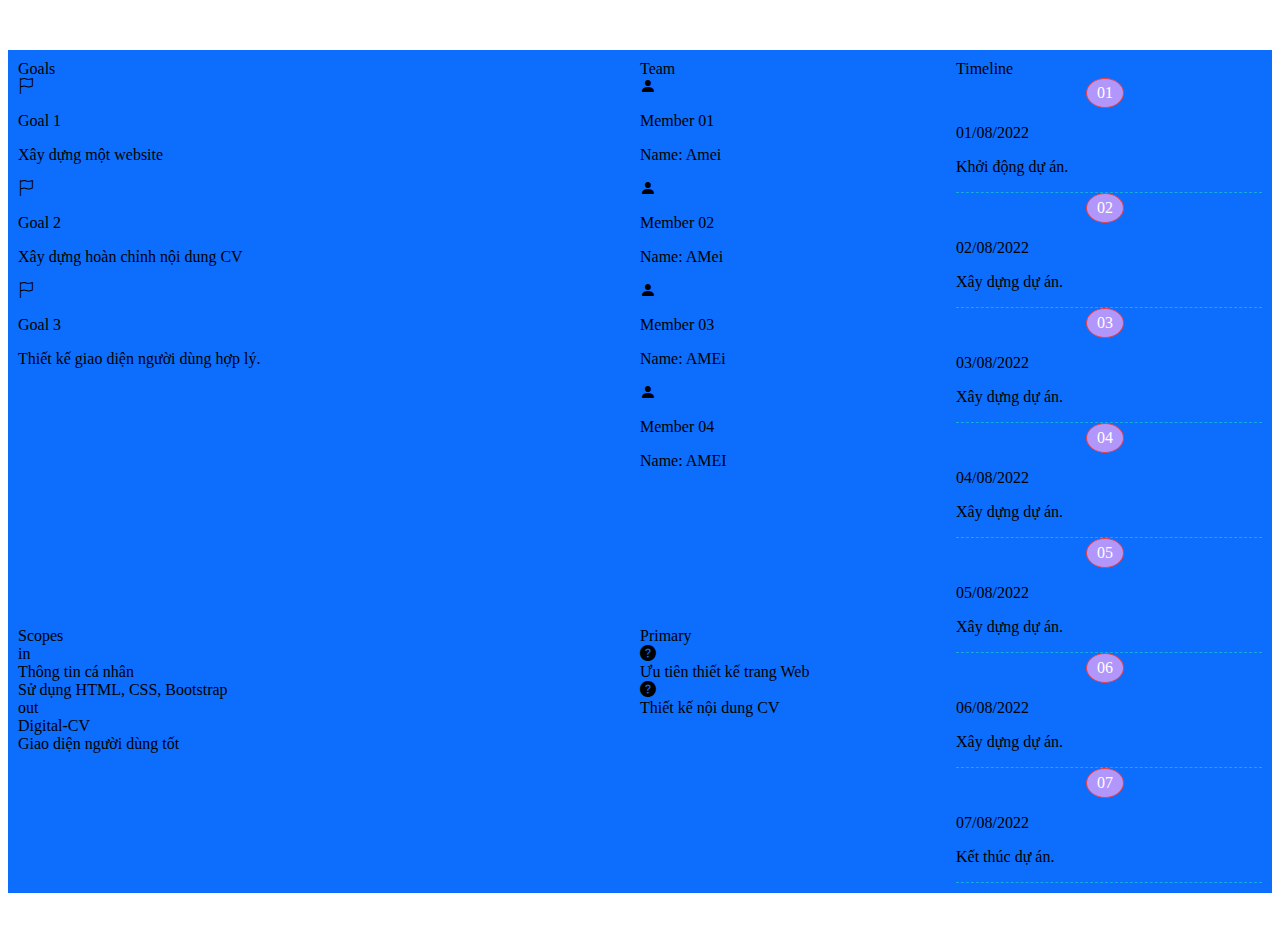
<file: digital-cv.html>
<!DOCTYPE html>
<html lang="en">
	<head>
		<meta charset="UTF-8" />
		<meta http-equiv="X-UA-Compatible" content="IE=edge" />
		<meta name="viewport" content="width=device-width, initial-scale=1.0" />
		<!-- Bootstrap -->
		<link
			href="https://cdn.jsdelivr.net/npm/bootstrap@5.0.2/dist/css/bootstrap.min.css"
			rel="stylesheet"
			integrity="sha384-EVSTQN3/azprG1Anm3QDgpJLIm9Nao0Yz1ztcQTwFspd3yD65VohhpuuCOmLASjC"
			crossorigin="anonymous"
		/>
		<link
			rel="stylesheet"
			href="https://cdn.jsdelivr.net/npm/bootstrap-icons@1.3.0/font/bootstrap-icons.css"
		/>
		<!-- style -->
		<link rel="stylesheet" href="./css/digital-cv.css" />

		<title>Project Charter</title>
	</head>

	<body>
		<div class="m-5" id="body-grid">
			<div class="bg-light pb-5" id="goals">
				<div
					class="text-title h3 mx-2 p-2 fw-bolder text-start text-primary border-bottom border-2"
				>
					Goals
				</div>
				<div class="container">
					<div class="d-flex p-1 align-items-start border-bottom border-1">
						<i
							class="bi bi-flag mx-2 me-3 fs-2 mt-0 pt-0 text-start d-none d-sm-inline"
						></i>
						<div class="p-2 text-start">
							<p class="fw-bolder my-0">Goal 1</p>
							<p class="my-0">Xây dựng một website</p>
						</div>
					</div>
					<div class="d-flex p-1 align-items-start border-bottom border-1">
						<i
							class="bi bi-flag mx-2 me-3 fs-2 mt-0 pt-0 text-start d-none d-sm-inline"
						></i>
						<div class="p-2 text-start">
							<p class="fw-bolder my-0">Goal 2</p>
							<p class="my-0">Xây dựng hoàn chỉnh nội dung CV</p>
						</div>
					</div>
					<div class="d-flex p-1 align-items-start border-bottom border-1">
						<i
							class="bi bi-flag mx-2 me-3 fs-2 mt-0 pt-0 text-start d-none d-sm-inline"
						></i>
						<div class="p-2 text-start">
							<p class="fw-bolder my-0">Goal 3</p>
							<p class="my-0">Thiết kế giao diện người dùng hợp lý.</p>
						</div>
					</div>
				</div>
			</div>
			<div class="bg-light pb-5" id="scopes">
				<div
					class="text-title h3 mx-2 p-2 fw-bolder text-start text-primary border-bottom border-2"
				>
					Scopes
				</div>
				<div
					class="container ms-3 d-flex flex-column flex-sm-row px-3 justify-content-center"
				>
					<div class="col text-start me-3">
						<div class="title text-uppercase py-2 fw-bolder">in</div>
						<div class="mt-2">
							<div>Thông tin cá nhân</div>
							<div>Sử dụng HTML, CSS, Bootstrap</div>
						</div>
					</div>
					<div class="col text-start">
						<div class="title text-uppercase py-2 fw-bolder">out</div>
						<div class="mt-2">
							<div>Digital-CV</div>
							<div>Giao diện người dùng tốt</div>
						</div>
					</div>
				</div>
			</div>
			<div class="bg-light pb-5" id="team">
				<div
					class="text-title h3 mx-2 p-2 fw-bolder text-start text-primary border-bottom border-2"
				>
					Team
				</div>
				<div class="container" id="team-member">
					<div class="d-flex p-1 align-items-start" id="mb-1">
						<i
							class="bi bi-person-fill mx-2 me-3 fs-2 mt-0 pt-0 text-start"
						></i>
						<div class="p-2 text-start">
							<p class="fw-bolder my-0">Member 01</p>
							<p class="my-0">Name: Amei</p>
						</div>
					</div>
					<div class="d-flex p-1 align-items-start" id="mb-2">
						<i
							class="bi bi-person-fill mx-2 me-3 fs-2 mt-0 pt-0 text-start"
						></i>
						<div class="p-2 text-start">
							<p class="fw-bolder my-0">Member 02</p>
							<p class="my-0">Name: AMei</p>
						</div>
					</div>
					<div class="d-flex p-1 align-items-start" id="mb-3">
						<i
							class="bi bi-person-fill mx-2 me-3 fs-2 mt-0 pt-0 text-start"
						></i>
						<div class="p-2 text-start">
							<p class="fw-bolder my-0">Member 03</p>
							<p class="my-0">Name: AMEi</p>
						</div>
					</div>
					<div class="d-flex p-1 align-items-start" id="mb-4">
						<i
							class="bi bi-person-fill mx-2 me-3 fs-2 mt-0 pt-0 text-start"
						></i>
						<div class="p-2 text-start">
							<p class="fw-bolder my-0">Member 04</p>
							<p class="my-0">Name: AMEI</p>
						</div>
					</div>
				</div>
			</div>
			<div class="bg-light pb-5" id="primary">
				<div
					class="text-title h3 mx-2 p-2 fw-bolder text-start text-primary border-bottom border-2"
				>
					Primary
				</div>
				<div class="container">
					<div class="d-flex p-1 align-items-start border-bottom border-1">
						<i
							class="bi bi-question-circle-fill mx-2 me-3 fs-2 mt-0 pt-0 text-start"
						></i>
						<div class="p-2 text-start">Ưu tiên thiết kế trang Web</div>
					</div>
					<div class="d-flex p-1 align-items-start border-bottom border-1">
						<i
							class="bi bi-question-circle-fill mx-2 me-3 fs-2 mt-0 pt-0 text-start"
						></i>
						<div class="p-2 text-start">Thiết kế nội dung CV</div>
					</div>
				</div>
			</div>
			<div class="bg-light pb-5" id="timeline">
				<div
					class="text-title h3 mx-2 p-2 fw-bolder text-start text-primary border-bottom border-2"
				>
					Timeline
				</div>
				<div class="container">
					<div class="d-flex p-1 align-items-start">
						<div class="icon-number">01</div>
						<div class="p-2 text-start border1">
							<p class="fw-bolder my-0">01/08/2022</p>
							<p class="my-0">Khởi động dự án.</p>
						</div>
					</div>
					<div class="d-flex p-1 align-items-start">
						<div class="icon-number">02</div>
						<div class="p-2 text-start border1">
							<p class="fw-bolder my-0">02/08/2022</p>
							<p class="my-0">Xây dựng dự án.</p>
						</div>
					</div>
					<div class="d-flex p-1 align-items-start">
						<div class="icon-number">03</div>
						<div class="p-2 text-start border1">
							<p class="fw-bolder my-0">03/08/2022</p>
							<p class="my-0">Xây dựng dự án.</p>
						</div>
					</div>
					<div class="d-flex p-1 align-items-start">
						<div class="icon-number">04</div>
						<div class="p-2 text-start border1">
							<p class="fw-bolder my-0">04/08/2022</p>
							<p class="my-0">Xây dựng dự án.</p>
						</div>
					</div>
					<div class="d-flex p-1 align-items-start">
						<div class="icon-number">05</div>
						<div class="p-2 text-start border1">
							<p class="fw-bolder my-0">05/08/2022</p>
							<p class="my-0">Xây dựng dự án.</p>
						</div>
					</div>
					<div class="d-flex p-1 align-items-start">
						<div class="icon-number">06</div>
						<div class="p-2 text-start border1">
							<p class="fw-bolder my-0">06/08/2022</p>
							<p class="my-0">Xây dựng dự án.</p>
						</div>
					</div>
					<div class="d-flex p-1 align-items-start">
						<div class="icon-number">07</div>
						<div class="p-2 text-start border1">
							<p class="fw-bolder my-0">07/08/2022</p>
							<p class="my-0">Kết thúc dự án.</p>
						</div>
					</div>
				</div>
			</div>
		</div>

		<!-- Bootstrap -->
		<script
			src="https://cdn.jsdelivr.net/npm/bootstrap@5.0.2/dist/js/bootstrap.bundle.min.js"
			integrity="sha384-MrcW6ZMFYlzcLA8Nl+NtUVF0sA7MsXsP1UyJoMp4YLEuNSfAP+JcXn/tWtIaxVXM"
			crossorigin="anonymous"
		></script>
	</body>
</html>
</file>
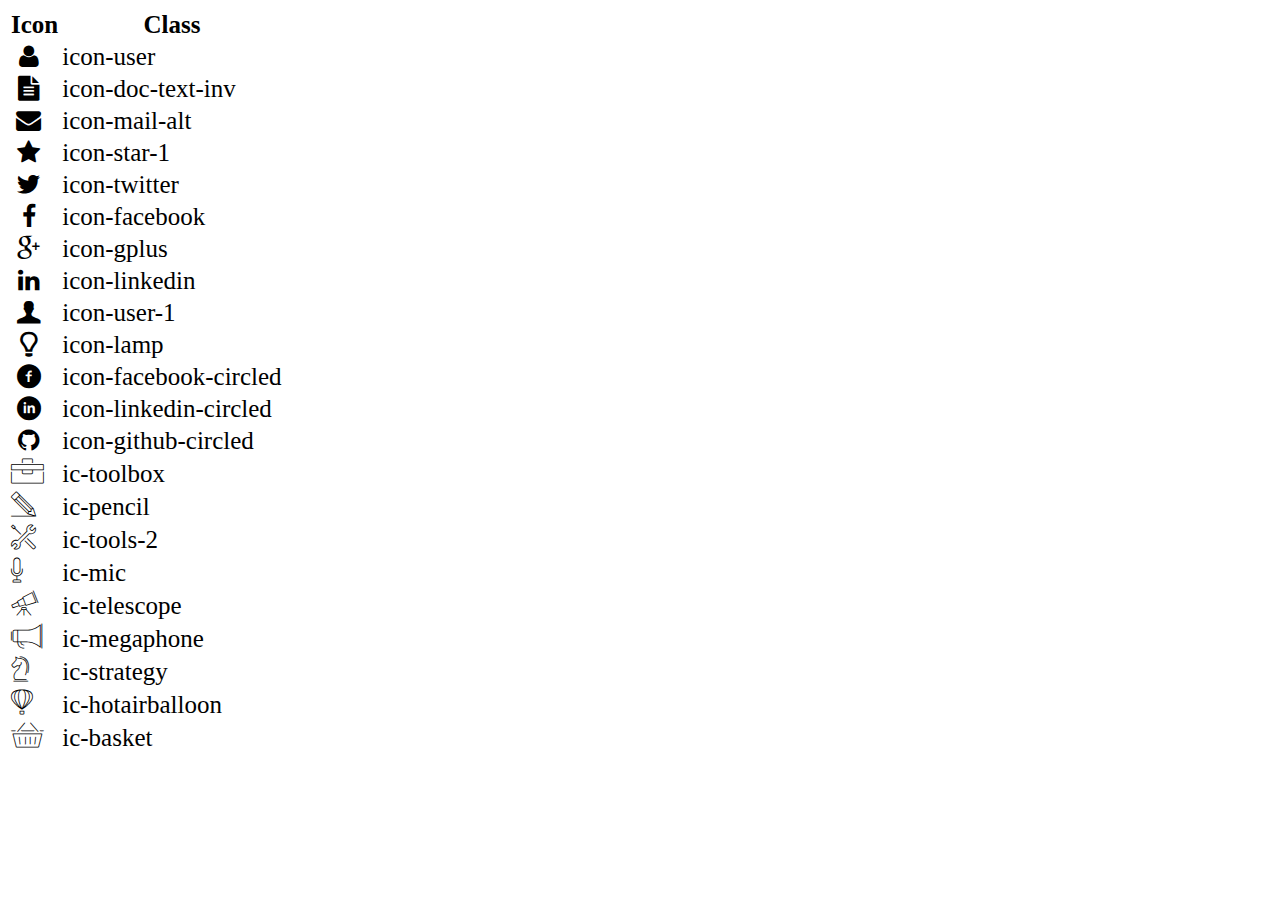
<file: icon-list.html>
<!DOCTYPE html>
<html lang="en">

<head>
    <meta charset="UTF-8">
    <meta http-equiv="X-UA-Compatible" content="IE=edge">
    <meta name="viewport" content="width=device-width, initial-scale=1.0">
    <link rel="stylesheet" href="css/font.css">
    <title>Icon List</title>
</head>

<body>
    <table style="font-size: 25px;">
        <thead>
            <tr>
                <th>Icon</th>
                <th>Class</th>
            </tr>
        </thead>
        <tbody>
            <tr>
                <td><i class="icon-user"></i></td>
                <td>icon-user</td>
            </tr>
            <tr>
                <td><i class="icon-doc-text-inv"></i></td>
                <td>icon-doc-text-inv</td>
            </tr>
            <tr>
                <td><i class="icon-mail-alt"></i></td>
                <td>icon-mail-alt</td>
            </tr>
            <tr>
                <td><i class="icon-star-1"></i></td>
                <td>icon-star-1</td>
            </tr>
            <tr>
                <td><i class="icon-twitter"></i></td>
                <td>icon-twitter</td>
            </tr>
            <tr>
                <td><i class="icon-facebook"></i></td>
                <td>icon-facebook</td>
            </tr>
            <tr>
                <td><i class="icon-gplus"></i></td>
                <td>icon-gplus</td>
            </tr>
            <tr>
                <td><i class="icon-linkedin"></i></td>
                <td>icon-linkedin</td>
            </tr>
            <tr>
                <td><i class="icon-user-1"></i></td>
                <td>icon-user-1</td>
            </tr>
            <tr>
                <td><i class="icon-lamp"></i></td>
                <td>icon-lamp</td>
            </tr>
            <tr>
                <td><i class="icon-facebook-circled"></i></td>
                <td>icon-facebook-circled</td>
            </tr>
            <tr>
                <td><i class="icon-linkedin-circled"></i></td>
                <td>icon-linkedin-circled</td>
            </tr>
            <tr>
                <td><i class="icon-github-circled"></i></td>
                <td>icon-github-circled</td>
            </tr>
            <tr>
                <td><i class="ic-toolbox"></i></td>
                <td>ic-toolbox</td>
            </tr>
            <tr>
                <td><i class="ic-pencil"></i></td>
                <td>ic-pencil</td>
            </tr>
            <tr>
                <td><i class="ic-tools-2"></i></td>
                <td>ic-tools-2</td>
            </tr>

            <tr>
                <td><i class="ic-mic"></i></td>
                <td>ic-mic</td>
            </tr>
            <tr>
                <td><i class="ic-telescope"></i></td>
                <td>ic-telescope</td>
            </tr>
            <tr>
                <td><i class="ic-megaphone"></i></td>
                <td>ic-megaphone</td>
            </tr>
            <tr>
                <td><i class="ic-strategy"></i></td>
                <td>ic-strategy</td>
            </tr>
            <tr>
                <td><i class="ic-hotairballoon"></i></td>
                <td>ic-hotairballoon</td>
            </tr>
            <tr>
                <td><i class="ic-basket"></i></td>
                <td>ic-basket</td>
            </tr>
        </tbody>
    </table>
</body>

</html>
</file>
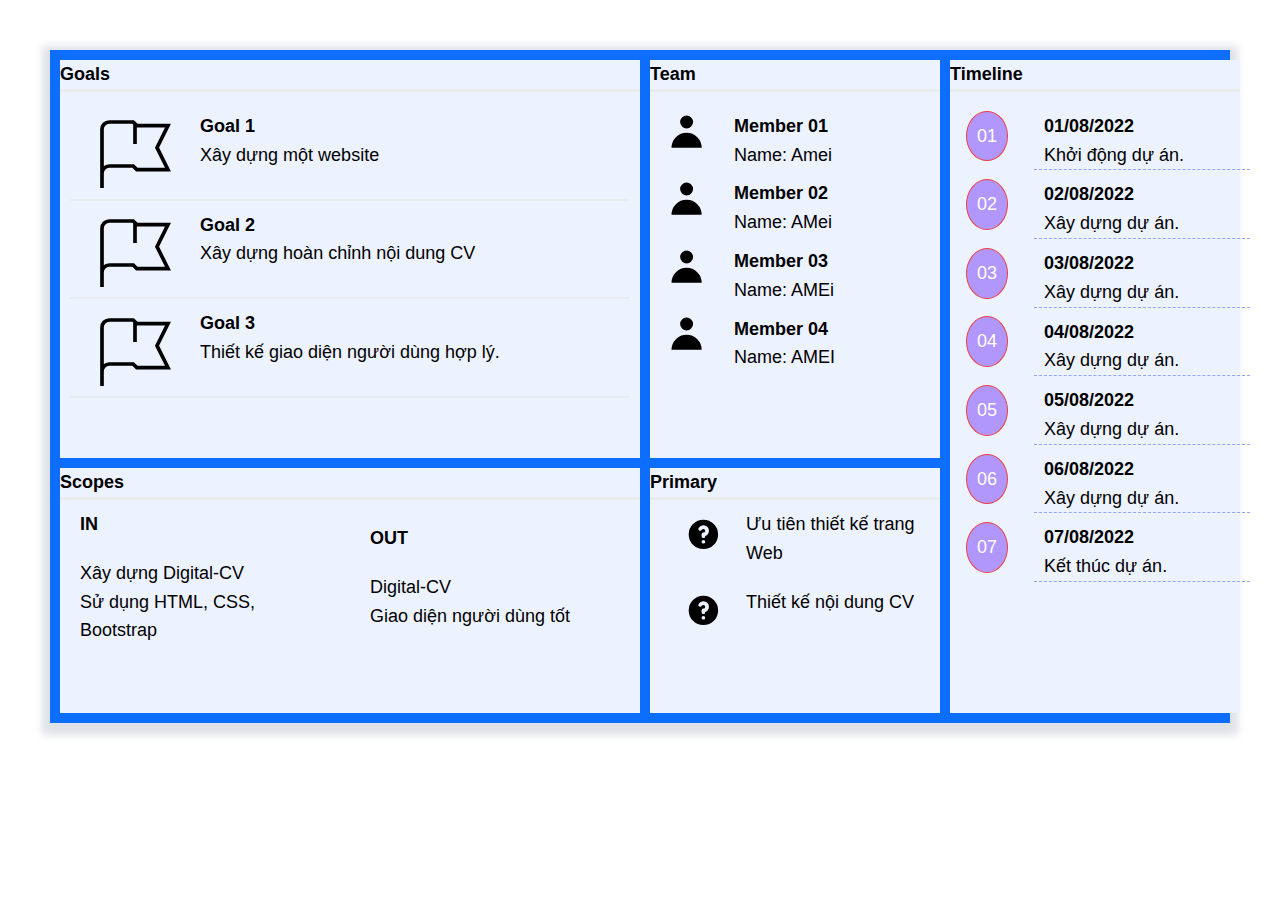
<file: Assignment 03 Stater Bootstrap/digital-cv.html>
<!DOCTYPE html>
<html lang="en">
	<head>
		<meta charset="UTF-8" />
		<meta http-equiv="X-UA-Compatible" content="IE=edge" />
		<meta name="viewport" content="width=device-width, initial-scale=1.0" />
		<!-- Bootstrap -->
		<link
			href="https://cdn.jsdelivr.net/npm/bootstrap@5.0.2/dist/css/bootstrap.min.css"
			rel="stylesheet"
			integrity="sha384-EVSTQN3/azprG1Anm3QDgpJLIm9Nao0Yz1ztcQTwFspd3yD65VohhpuuCOmLASjC"
			crossorigin="anonymous"
		/>
		<link rel="stylesheet" href="./css/digital-cv.css" />
		<title>Project Charter</title>
	</head>

	<body>
		<main id="digital-cv">
			<!-- XÂY DỰNG PHẦN GOALS -->
			<div class="container goals">
				<div class="h3 p-1 title text-primary">Goals</div>
				<div class="text">
					<div class="goal-text">
						<div class="goal-icon">
							<svg
								xmlns="http://www.w3.org/2000/svg"
								className="icon"
								fill="none"
								viewBox="0 0 24 24"
								stroke="currentColor"
								strokeWidth="{2}"
							>
								<path
									strokeLinecap="round"
									strokeLinejoin="round"
									d="M3 21v-4m0 0V5a2 2 0 012-2h6.5l1 1H21l-3 6 3 6h-8.5l-1-1H5a2 2 0 00-2 2zm9-13.5V9"
								/>
							</svg>
						</div>
						<div class="goal-info">
							<p><strong>Goal 1</strong></p>
							<p>Xây dựng một website</p>
						</div>
					</div>
					<div class="goal-text">
						<div class="goal-icon">
							<svg
								xmlns="http://www.w3.org/2000/svg"
								className="icon"
								fill="none"
								viewBox="0 0 24 24"
								stroke="currentColor"
								strokeWidth="{2}"
							>
								<path
									strokeLinecap="round"
									strokeLinejoin="round"
									d="M3 21v-4m0 0V5a2 2 0 012-2h6.5l1 1H21l-3 6 3 6h-8.5l-1-1H5a2 2 0 00-2 2zm9-13.5V9"
								/>
							</svg>
						</div>
						<div class="goal-info">
							<p><strong>Goal 2</strong></p>
							<p>Xây dựng hoàn chỉnh nội dung CV</p>
						</div>
					</div>
					<div class="goal-text">
						<div class="goal-icon">
							<svg
								xmlns="http://www.w3.org/2000/svg"
								className="icon"
								fill="none"
								viewBox="0 0 24 24"
								stroke="currentColor"
								strokeWidth="{2}"
							>
								<path
									strokeLinecap="round"
									strokeLinejoin="round"
									d="M3 21v-4m0 0V5a2 2 0 012-2h6.5l1 1H21l-3 6 3 6h-8.5l-1-1H5a2 2 0 00-2 2zm9-13.5V9"
								/>
							</svg>
						</div>
						<div class="goal-info">
							<p><strong>Goal 3</strong></p>
							<p>Thiết kế giao diện người dùng hợp lý.</p>
						</div>
					</div>
				</div>
			</div>
			<!-- XÂY DỰNG PHẦN TEAM -->
			<div class="container team">
				<div class="h3 p-1 title text-primary">Team</div>
				<div class="text">
					<div class="team-text">
						<div class="team-icon">
							<svg
								xmlns="http://www.w3.org/2000/svg"
								class="icon"
								viewBox="0 0 20 20"
								fill="currentColor"
							>
								<path
									fill-rule="evenodd"
									d="M10 9a3 3 0 100-6 3 3 0 000 6zm-7 9a7 7 0 1114 0H3z"
									clip-rule="evenodd"
								/>
							</svg>
						</div>
						<div class="team-info">
							<p><strong>Member 01</strong></p>
							<p>Name: Amei</p>
						</div>
					</div>
					<div class="team-text">
						<div class="team-icon">
							<svg
								xmlns="http://www.w3.org/2000/svg"
								class="icon"
								viewBox="0 0 20 20"
								fill="currentColor"
							>
								<path
									fill-rule="evenodd"
									d="M10 9a3 3 0 100-6 3 3 0 000 6zm-7 9a7 7 0 1114 0H3z"
									clip-rule="evenodd"
								/>
							</svg>
						</div>
						<div class="team-info">
							<p><strong>Member 02</strong></p>
							<p>Name: AMei</p>
						</div>
					</div>
					<div class="team-text">
						<div class="team-icon">
							<svg
								xmlns="http://www.w3.org/2000/svg"
								class="icon"
								viewBox="0 0 20 20"
								fill="currentColor"
							>
								<path
									fill-rule="evenodd"
									d="M10 9a3 3 0 100-6 3 3 0 000 6zm-7 9a7 7 0 1114 0H3z"
									clip-rule="evenodd"
								/>
							</svg>
						</div>
						<div class="team-info">
							<p><strong>Member 03</strong></p>
							<p>Name: AMEi</p>
						</div>
					</div>
					<div class="team-text">
						<div class="team-icon">
							<svg
								xmlns="http://www.w3.org/2000/svg"
								class="icon"
								viewBox="0 0 20 20"
								fill="currentColor"
							>
								<path
									fill-rule="evenodd"
									d="M10 9a3 3 0 100-6 3 3 0 000 6zm-7 9a7 7 0 1114 0H3z"
									clip-rule="evenodd"
								/>
							</svg>
						</div>
						<div class="team-info">
							<p><strong>Member 04</strong></p>
							<p>Name: AMEI</p>
						</div>
					</div>
				</div>
			</div>
			<!-- XÂY DỰNG PHẦN TIMELINE -->
			<div class="container timeline">
				<div class="h3 p-1 title text-primary">Timeline</div>
				<div class="text">
					<div class="timeline-text">
						<div class="timeline-icon">01</div>
						<div class="timeline-info">
							<p><strong>01/08/2022</strong></p>
							<p>Khởi động dự án.</p>
						</div>
					</div>
					<div class="timeline-text">
						<div class="timeline-icon">02</div>
						<div class="timeline-info">
							<p><strong>02/08/2022</strong></p>
							<p>Xây dựng dự án.</p>
						</div>
					</div>
					<div class="timeline-text">
						<div class="timeline-icon">03</div>
						<div class="timeline-info">
							<p><strong>03/08/2022</strong></p>
							<p>Xây dựng dự án.</p>
						</div>
					</div>
					<div class="timeline-text">
						<div class="timeline-icon">04</div>
						<div class="timeline-info">
							<p><strong>04/08/2022</strong></p>
							<p>Xây dựng dự án.</p>
						</div>
					</div>
					<div class="timeline-text">
						<div class="timeline-icon">05</div>
						<div class="timeline-info">
							<p><strong>05/08/2022</strong></p>
							<p>Xây dựng dự án.</p>
						</div>
					</div>
					<div class="timeline-text">
						<div class="timeline-icon">06</div>
						<div class="timeline-info">
							<p><strong>06/08/2022</strong></p>
							<p>Xây dựng dự án.</p>
						</div>
					</div>
					<div class="timeline-text">
						<div class="timeline-icon">07</div>
						<div class="timeline-info">
							<p><strong>07/08/2022</strong></p>
							<p>Kết thúc dự án.</p>
						</div>
					</div>
				</div>
			</div>
			<!-- XÂY DỰNG PHẦN SCOPES -->
			<div class="container scopes">
				<div class="h3 p-1 title text-primary">Scopes</div>
				<div class="text">
					<div class="scopes-in">
						<div class="scopes-title">IN</div>
						<div class="scopes-text">
							<p>Xây dựng Digital-CV</p>
							<p>Sử dụng HTML, CSS, Bootstrap</p>
						</div>
					</div>
					<div class="scopes-out">
						<div class="scopes-title">OUT</div>
						<div class="scopes-text">
							<p>Digital-CV</p>
							<p>Giao diện người dùng tốt</p>
						</div>
					</div>
				</div>
			</div>
			<!-- XÂY DỰNG PHẦN PRIMARY -->
			<div class="container primary">
				<div class="h3 p-1 title text-primary">Primary</div>
				<div class="text">
					<div class="primary-text">
						<div class="primary-icon">
							<svg
								xmlns="http://www.w3.org/2000/svg"
								class="icon"
								viewBox="0 0 20 20"
								fill="currentColor"
							>
								<path
									fill-rule="evenodd"
									d="M18 10a8 8 0 11-16 0 8 8 0 0116 0zm-8-3a1 1 0 00-.867.5 1 1 0 11-1.731-1A3 3 0 0113 8a3.001 3.001 0 01-2 2.83V11a1 1 0 11-2 0v-1a1 1 0 011-1 1 1 0 100-2zm0 8a1 1 0 100-2 1 1 0 000 2z"
									clip-rule="evenodd"
								/>
							</svg>
						</div>
						<div class="primary-info">Ưu tiên thiết kế trang Web</div>
					</div>
					<div class="primary-text">
						<div class="primary-icon">
							<svg
								xmlns="http://www.w3.org/2000/svg"
								class="icon"
								viewBox="0 0 20 20"
								fill="currentColor"
							>
								<path
									fill-rule="evenodd"
									d="M18 10a8 8 0 11-16 0 8 8 0 0116 0zm-8-3a1 1 0 00-.867.5 1 1 0 11-1.731-1A3 3 0 0113 8a3.001 3.001 0 01-2 2.83V11a1 1 0 11-2 0v-1a1 1 0 011-1 1 1 0 100-2zm0 8a1 1 0 100-2 1 1 0 000 2z"
									clip-rule="evenodd"
								/>
							</svg>
						</div>
						<div class="primary-info">Thiết kế nội dung CV</div>
					</div>
				</div>
			</div>
		</main>
		<!-- BOOTSTRAP -->
		<script
			src="https://cdn.jsdelivr.net/npm/bootstrap@5.0.2/dist/js/bootstrap.bundle.min.js"
			integrity="sha384-MrcW6ZMFYlzcLA8Nl+NtUVF0sA7MsXsP1UyJoMp4YLEuNSfAP+JcXn/tWtIaxVXM"
			crossorigin="anonymous"
		></script>
	</body>
</html>
</file>
<file: css/mobile.css>
@media (max-width: 576px) {
}
</file>
<file: css/tablet.css>
@media (max-width: 768px) {
}
</file>
<file: css/laptop.css>
html,
body {
	font-family: sans-serif;
	font-size: 16px;
	line-height: 1.5;
}
#nav-bar img {
	max-width: 150px;
	max-height: 150px;
	overflow: hidden;
}
@media (min-width: 768.5px) {
	.borderr {
		border-right: 1px solid #dee2e6;
	}
	.borderl {
		border-left: 1px solid #dee2e6;
	}
}
</file>
<file: css/font.css>
@font-face {
	font-family: "open_sanslight";
	src: url("../fonts/OpenSans-Light-webfont.eot");
	src: url("../fonts/OpenSans-Light-webfont.eot#iefix")
			format("embedded-opentype"),
		url("../fonts/OpenSans-Light-webfont.woff") format("woff"),
		url("../fonts/OpenSans-Light-webfont.ttf") format("truetype"),
		url("../fonts/OpenSans-Light-webfont.svg#open_sanslight") format("svg");
	font-weight: normal;
	font-style: normal;
}

@font-face {
	font-family: "open_sansitalic";
	src: url("../fonts/OpenSans-Italic-webfont.eot");
	src: url("../fonts/OpenSans-Italic-webfont.eot#iefix")
			format("embedded-opentype"),
		url("../fonts/OpenSans-Italic-webfont.woff") format("woff"),
		url("../fonts/OpenSans-Italic-webfont.ttf") format("truetype"),
		url("../fonts/OpenSans-Italic-webfont.svg#open_sansitalic") format("svg");
	font-weight: normal;
	font-style: normal;
}

@font-face {
	font-family: "open_sanssemibold";
	src: url("../fonts/OpenSans-Semibold-webfont.eot");
	src: url("../fonts/OpenSans-Semibold-webfont.eot#iefix")
			format("embedded-opentype"),
		url("../fonts/OpenSans-Semibold-webfont.woff") format("woff"),
		url("../fonts/OpenSans-Semibold-webfont.ttf") format("truetype"),
		url("../fonts/OpenSans-Semibold-webfont.svg#open_sanssemibold")
			format("svg");
	font-weight: normal;
	font-style: normal;
}

@font-face {
	font-family: "open_sanslight_italic";
	src: url("../fonts/OpenSans-LightItalic-webfont.eot");
	src: url("../fonts/OpenSans-LightItalic-webfont.eot#iefix")
			format("embedded-opentype"),
		url("../fonts/OpenSans-LightItalic-webfont.woff") format("woff"),
		url("../fonts/OpenSans-LightItalic-webfont.ttf") format("truetype"),
		url("../fonts/OpenSans-LightItalic-webfont.svg#open_sanslight_italic")
			format("svg");
	font-weight: normal;
	font-style: normal;
}

@font-face {
	font-family: "open_sansregular";
	src: url("../fonts/OpenSans-Regular-webfont.eot");
	src: url("../fonts/OpenSans-Regular-webfont.eot#iefix")
			format("embedded-opentype"),
		url("../fonts/OpenSans-Regular-webfont.woff") format("woff"),
		url("../fonts/OpenSans-Regular-webfont.ttf") format("truetype"),
		url("../fonts/OpenSans-Regular-webfont.svg#open_sansregular") format("svg");
	font-weight: normal;
	font-style: normal;
}

@font-face {
	font-family: "fontello";
	src: url("../fonts/fontello.eot");
	src: url("../fonts/fontello.eot#iefix") format("embedded-opentype"),
		url("../fonts/fontello.woff") format("woff"),
		url("../fonts/fontello.ttf") format("truetype"),
		url("../fonts/fontello.svg#fontello") format("svg");
	font-weight: normal;
	font-style: normal;
}
@import url("https://fonts.googleapis.com/css2?family=Albert+Sans:wght@100;300;700&display=swap");

@import url("https://fonts.googleapis.com/css2?family=Taviraj:ital,wght@0,100;0,400;0,500;0,700;1,100;1,400&display=swap");

[class^="icon-"]:before,
[class*=" icon-"]:before {
	font-family: "fontello";
	font-style: normal;
	font-weight: normal;
	speak: none;

	display: inline-block;
	text-decoration: inherit;
	width: 1em;
	margin-right: 0.2em;
	text-align: center;
	/* opacity: .8; */

	/* For safety - reset parent styles, that can break glyph codes*/
	font-variant: normal;
	text-transform: none;

	/* fix buttons height, for twitter bootstrap */
	line-height: 1em;

	/* Animation center compensation - margins should be symmetric */
	/* remove if not needed */
	margin-left: 0.2em;

	/* you can be more comfortable with increased icons size */
	/* font-size: 120%; */

	/* Font smoothing. That was taken from TWBS */
	-webkit-font-smoothing: antialiased;
	-moz-osx-font-smoothing: grayscale;

	/* Uncomment for 3D effect */
	/* text-shadow: 1px 1px 1px rgba(127, 127, 127, 0.3); */
}

.icon-emo-happy:before {
	content: "\e800";
}

/* '' */
.icon-emo-wink:before {
	content: "\e801";
}

/* '' */
.icon-emo-wink2:before {
	content: "\e802";
}

/* '' */
.icon-emo-unhappy:before {
	content: "\e803";
}

/* '' */
.icon-emo-sleep:before {
	content: "\e804";
}

/* '' */
.icon-emo-thumbsup:before {
	content: "\e805";
}

/* '' */
.icon-emo-devil:before {
	content: "\e806";
}

/* '' */
.icon-emo-surprised:before {
	content: "\e807";
}

/* '' */
.icon-emo-tongue:before {
	content: "\e808";
}

/* '' */
.icon-emo-coffee:before {
	content: "\e809";
}

/* '' */
.icon-emo-sunglasses:before {
	content: "\e80a";
}

/* '' */
.icon-emo-displeased:before {
	content: "\e80b";
}

/* '' */
.icon-emo-beer:before {
	content: "\e80c";
}

/* '' */
.icon-emo-grin:before {
	content: "\e80d";
}

/* '' */
.icon-emo-angry:before {
	content: "\e80e";
}

/* '' */
.icon-emo-saint:before {
	content: "\e80f";
}

/* '' */
.icon-emo-cry:before {
	content: "\e810";
}

/* '' */
.icon-emo-shoot:before {
	content: "\e811";
}

/* '' */
.icon-emo-squint:before {
	content: "\e812";
}

/* '' */
.icon-emo-laugh:before {
	content: "\e813";
}

/* '' */
.icon-spin1:before {
	content: "\e814";
}

/* '' */
.icon-spin2:before {
	content: "\e815";
}

/* '' */
.icon-spin3:before {
	content: "\e816";
}

/* '' */
.icon-spin4:before {
	content: "\e817";
}

/* '' */
.icon-spin5:before {
	content: "\e818";
}

/* '' */
.icon-spin6:before {
	content: "\e819";
}

/* '' */
.icon-firefox:before {
	content: "\e81a";
}

/* '' */
.icon-chrome:before {
	content: "\e81b";
}

/* '' */
.icon-opera:before {
	content: "\e81c";
}

/* '' */
.icon-ie:before {
	content: "\e81d";
}

/* '' */
.icon-crown:before {
	content: "\e81e";
}

/* '' */
.icon-crown-plus:before {
	content: "\e81f";
}

/* '' */
.icon-crown-minus:before {
	content: "\e820";
}

/* '' */
.icon-marquee:before {
	content: "\e821";
}

/* '' */
.icon-glass:before {
	content: "\e822";
}

/* '' */
.icon-music:before {
	content: "\e823";
}

/* '' */
.icon-search:before {
	content: "\e824";
}

/* '' */
.icon-mail:before {
	content: "\e825";
}

/* '' */
.icon-mail-alt:before {
	content: "\e826";
}

/* '' */
.icon-mail-squared:before {
	content: "\e827";
}

/* '' */
.icon-heart:before {
	content: "\e828";
}

/* '' */
.icon-heart-empty:before {
	content: "\e829";
}

/* '' */
.icon-star-1:before {
	content: "\e82a";
}

/* '' */
.icon-star-empty-1:before {
	content: "\e82b";
}

/* '' */
.icon-star-half:before {
	content: "\e82c";
}

/* '' */
.icon-star-half-alt:before {
	content: "\e82d";
}

/* '' */
.icon-user:before {
	content: "\e82e";
}

/* '' */
.icon-user-plus:before {
	content: "\e82f";
}

/* '' */
.icon-user-times:before {
	content: "\e830";
}

/* '' */
.icon-users:before {
	content: "\e831";
}

/* '' */
.icon-male:before {
	content: "\e832";
}

/* '' */
.icon-female:before {
	content: "\e833";
}

/* '' */
.icon-child:before {
	content: "\e834";
}

/* '' */
.icon-user-secret:before {
	content: "\e835";
}

/* '' */
.icon-video:before {
	content: "\e836";
}

/* '' */
.icon-videocam:before {
	content: "\e837";
}

/* '' */
.icon-picture:before {
	content: "\e838";
}

/* '' */
.icon-camera:before {
	content: "\e839";
}

/* '' */
.icon-camera-alt:before {
	content: "\e83a";
}

/* '' */
.icon-th-large:before {
	content: "\e83b";
}

/* '' */
.icon-th:before {
	content: "\e83c";
}

/* '' */
.icon-th-list:before {
	content: "\e83d";
}

/* '' */
.icon-ok:before {
	content: "\e83e";
}

/* '' */
.icon-ok-circled:before {
	content: "\e83f";
}

/* '' */
.icon-ok-circled2:before {
	content: "\e840";
}

/* '' */
.icon-ok-squared:before {
	content: "\e841";
}

/* '' */
.icon-cancel:before {
	content: "\e842";
}

/* '' */
.icon-cancel-circled:before {
	content: "\e843";
}

/* '' */
.icon-cancel-circled2:before {
	content: "\e844";
}

/* '' */
.icon-plus:before {
	content: "\e845";
}

/* '' */
.icon-plus-circled:before {
	content: "\e846";
}

/* '' */
.icon-plus-squared:before {
	content: "\e847";
}

/* '' */
.icon-plus-squared-alt:before {
	content: "\e848";
}

/* '' */
.icon-minus:before {
	content: "\e849";
}

/* '' */
.icon-minus-circled:before {
	content: "\e84a";
}

/* '' */
.icon-minus-squared:before {
	content: "\e84b";
}

/* '' */
.icon-minus-squared-alt:before {
	content: "\e84c";
}

/* '' */
.icon-help:before {
	content: "\e84d";
}

/* '' */
.icon-help-circled:before {
	content: "\e84e";
}

/* '' */
.icon-info-circled:before {
	content: "\e84f";
}

/* '' */
.icon-info:before {
	content: "\e850";
}

/* '' */
.icon-home:before {
	content: "\e851";
}

/* '' */
.icon-link:before {
	content: "\e852";
}

/* '' */
.icon-unlink:before {
	content: "\e853";
}

/* '' */
.icon-link-ext:before {
	content: "\e854";
}

/* '' */
.icon-link-ext-alt:before {
	content: "\e855";
}

/* '' */
.icon-attach:before {
	content: "\e856";
}

/* '' */
.icon-lock:before {
	content: "\e857";
}

/* '' */
.icon-lock-open:before {
	content: "\e858";
}

/* '' */
.icon-lock-open-alt:before {
	content: "\e859";
}

/* '' */
.icon-pin:before {
	content: "\e85a";
}

/* '' */
.icon-eye:before {
	content: "\e85b";
}

/* '' */
.icon-eye-off:before {
	content: "\e85c";
}

/* '' */
.icon-tag-1:before {
	content: "\e85d";
}

/* '' */
.icon-tags:before {
	content: "\e85e";
}

/* '' */
.icon-bookmark:before {
	content: "\e85f";
}

/* '' */
.icon-bookmark-empty:before {
	content: "\e860";
}

/* '' */
.icon-flag:before {
	content: "\e861";
}

/* '' */
.icon-flag-empty:before {
	content: "\e862";
}

/* '' */
.icon-flag-checkered:before {
	content: "\e863";
}

/* '' */
.icon-thumbs-up:before {
	content: "\e864";
}

/* '' */
.icon-thumbs-down:before {
	content: "\e865";
}

/* '' */
.icon-thumbs-up-alt:before {
	content: "\e866";
}

/* '' */
.icon-thumbs-down-alt:before {
	content: "\e867";
}

/* '' */
.icon-download:before {
	content: "\e868";
}

/* '' */
.icon-upload:before {
	content: "\e869";
}

/* '' */
.icon-download-cloud:before {
	content: "\e86a";
}

/* '' */
.icon-upload-cloud:before {
	content: "\e86b";
}

/* '' */
.icon-reply:before {
	content: "\e86c";
}

/* '' */
.icon-reply-all:before {
	content: "\e86d";
}

/* '' */
.icon-forward:before {
	content: "\e86e";
}

/* '' */
.icon-quote-left:before {
	content: "\e86f";
}

/* '' */
.icon-quote-right:before {
	content: "\e870";
}

/* '' */
.icon-code:before {
	content: "\e871";
}

/* '' */
.icon-export:before {
	content: "\e872";
}

/* '' */
.icon-export-alt:before {
	content: "\e873";
}

/* '' */
.icon-share:before {
	content: "\e874";
}

/* '' */
.icon-share-squared:before {
	content: "\e875";
}

/* '' */
.icon-pencil:before {
	content: "\e876";
}

/* '' */
.icon-pencil-squared:before {
	content: "\e877";
}

/* '' */
.icon-edit:before {
	content: "\e878";
}

/* '' */
.icon-print:before {
	content: "\e879";
}

/* '' */
.icon-retweet:before {
	content: "\e87a";
}

/* '' */
.icon-keyboard:before {
	content: "\e87b";
}

/* '' */
.icon-gamepad:before {
	content: "\e87c";
}

/* '' */
.icon-comment:before {
	content: "\e87d";
}

/* '' */
.icon-chat:before {
	content: "\e87e";
}

/* '' */
.icon-comment-empty:before {
	content: "\e87f";
}

/* '' */
.icon-chat-empty:before {
	content: "\e880";
}

/* '' */
.icon-bell:before {
	content: "\e881";
}

/* '' */
.icon-bell-alt:before {
	content: "\e882";
}

/* '' */
.icon-bell-off:before {
	content: "\e883";
}

/* '' */
.icon-bell-off-empty:before {
	content: "\e884";
}

/* '' */
.icon-attention-alt:before {
	content: "\e885";
}

/* '' */
.icon-attention:before {
	content: "\e886";
}

/* '' */
.icon-attention-circled:before {
	content: "\e887";
}

/* '' */
.icon-location:before {
	content: "\e888";
}

/* '' */
.icon-direction:before {
	content: "\e889";
}

/* '' */
.icon-compass:before {
	content: "\e88a";
}

/* '' */
.icon-trash:before {
	content: "\e88b";
}

/* '' */
.icon-trash-empty:before {
	content: "\e88c";
}

/* '' */
.icon-doc:before {
	content: "\e88d";
}

/* '' */
.icon-docs:before {
	content: "\e88e";
}

/* '' */
.icon-doc-text:before {
	content: "\e88f";
}

/* '' */
.icon-doc-inv:before {
	content: "\e890";
}

/* '' */
.icon-doc-text-inv:before {
	content: "\e891";
}

/* '' */
.icon-file-pdf:before {
	content: "\e892";
}

/* '' */
.icon-file-word:before {
	content: "\e893";
}

/* '' */
.icon-file-excel:before {
	content: "\e894";
}

/* '' */
.icon-file-powerpoint:before {
	content: "\e895";
}

/* '' */
.icon-file-image:before {
	content: "\e896";
}

/* '' */
.icon-file-archive:before {
	content: "\e897";
}

/* '' */
.icon-file-audio:before {
	content: "\e898";
}

/* '' */
.icon-file-video:before {
	content: "\e899";
}

/* '' */
.icon-file-code:before {
	content: "\e89a";
}

/* '' */
.icon-folder:before {
	content: "\e89b";
}

/* '' */
.icon-folder-open:before {
	content: "\e89c";
}

/* '' */
.icon-folder-empty:before {
	content: "\e89d";
}

/* '' */
.icon-folder-open-empty:before {
	content: "\e89e";
}

/* '' */
.icon-box:before {
	content: "\e89f";
}

/* '' */
.icon-rss:before {
	content: "\e8a0";
}

/* '' */
.icon-rss-squared:before {
	content: "\e8a1";
}

/* '' */
.icon-phone:before {
	content: "\e8a2";
}

/* '' */
.icon-phone-squared:before {
	content: "\e8a3";
}

/* '' */
.icon-fax:before {
	content: "\e8a4";
}

/* '' */
.icon-menu:before {
	content: "\e8a5";
}

/* '' */
.icon-cog:before {
	content: "\e8a6";
}

/* '' */
.icon-cog-alt:before {
	content: "\e8a7";
}

/* '' */
.icon-wrench:before {
	content: "\e8a8";
}

/* '' */
.icon-sliders:before {
	content: "\e8a9";
}

/* '' */
.icon-basket:before {
	content: "\e8aa";
}

/* '' */
.icon-cart-plus:before {
	content: "\e8ab";
}

/* '' */
.icon-cart-arrow-down:before {
	content: "\e8ac";
}

/* '' */
.icon-calendar:before {
	content: "\e8ad";
}

/* '' */
.icon-calendar-empty:before {
	content: "\e8ae";
}

/* '' */
.icon-login:before {
	content: "\e8af";
}

/* '' */
.icon-logout:before {
	content: "\e8b0";
}

/* '' */
.icon-mic:before {
	content: "\e8b1";
}

/* '' */
.icon-mute:before {
	content: "\e8b2";
}

/* '' */
.icon-volume-off:before {
	content: "\e8b3";
}

/* '' */
.icon-volume-down:before {
	content: "\e8b4";
}

/* '' */
.icon-volume-up:before {
	content: "\e8b5";
}

/* '' */
.icon-headphones:before {
	content: "\e8b6";
}

/* '' */
.icon-clock:before {
	content: "\e8b7";
}

/* '' */
.icon-lightbulb:before {
	content: "\e8b8";
}

/* '' */
.icon-block:before {
	content: "\e8b9";
}

/* '' */
.icon-resize-full:before {
	content: "\e8ba";
}

/* '' */
.icon-resize-full-alt:before {
	content: "\e8bb";
}

/* '' */
.icon-resize-small:before {
	content: "\e8bc";
}

/* '' */
.icon-resize-vertical:before {
	content: "\e8bd";
}

/* '' */
.icon-resize-horizontal:before {
	content: "\e8be";
}

/* '' */
.icon-move:before {
	content: "\e8bf";
}

/* '' */
.icon-zoom-in:before {
	content: "\e8c0";
}

/* '' */
.icon-zoom-out:before {
	content: "\e8c1";
}

/* '' */
.icon-down-circled2:before {
	content: "\e8c2";
}

/* '' */
.icon-up-circled2:before {
	content: "\e8c3";
}

/* '' */
.icon-left-circled2:before {
	content: "\e8c4";
}

/* '' */
.icon-right-circled2:before {
	content: "\e8c5";
}

/* '' */
.icon-down-dir:before {
	content: "\e8c6";
}

/* '' */
.icon-up-dir:before {
	content: "\e8c7";
}

/* '' */
.icon-left-dir:before {
	content: "\e8c8";
}

/* '' */
.icon-right-dir:before {
	content: "\e8c9";
}

/* '' */
.icon-down-open:before {
	content: "\e8ca";
}

/* '' */
.icon-left-open:before {
	content: "\e8cb";
}

/* '' */
.icon-right-open:before {
	content: "\e8cc";
}

/* '' */
.icon-up-open:before {
	content: "\e8cd";
}

/* '' */
.icon-angle-left:before {
	content: "\e8ce";
}

/* '' */
.icon-angle-right:before {
	content: "\e8cf";
}

/* '' */
.icon-angle-up:before {
	content: "\e8d0";
}

/* '' */
.icon-angle-down:before {
	content: "\e8d1";
}

/* '' */
.icon-angle-circled-left:before {
	content: "\e8d2";
}

/* '' */
.icon-angle-circled-right:before {
	content: "\e8d3";
}

/* '' */
.icon-angle-circled-up:before {
	content: "\e8d4";
}

/* '' */
.icon-angle-circled-down:before {
	content: "\e8d5";
}

/* '' */
.icon-angle-double-left:before {
	content: "\e8d6";
}

/* '' */
.icon-angle-double-right:before {
	content: "\e8d7";
}

/* '' */
.icon-angle-double-up:before {
	content: "\e8d8";
}

/* '' */
.icon-angle-double-down:before {
	content: "\e8d9";
}

/* '' */
.icon-down:before {
	content: "\e8da";
}

/* '' */
.icon-left:before {
	content: "\e8db";
}

/* '' */
.icon-right:before {
	content: "\e8dc";
}

/* '' */
.icon-up:before {
	content: "\e8dd";
}

/* '' */
.icon-down-big:before {
	content: "\e8de";
}

/* '' */
.icon-left-big:before {
	content: "\e8df";
}

/* '' */
.icon-right-big:before {
	content: "\e8e0";
}

/* '' */
.icon-up-big:before {
	content: "\e8e1";
}

/* '' */
.icon-right-hand:before {
	content: "\e8e2";
}

/* '' */
.icon-left-hand:before {
	content: "\e8e3";
}

/* '' */
.icon-up-hand:before {
	content: "\e8e4";
}

/* '' */
.icon-down-hand:before {
	content: "\e8e5";
}

/* '' */
.icon-left-circled:before {
	content: "\e8e6";
}

/* '' */
.icon-right-circled:before {
	content: "\e8e7";
}

/* '' */
.icon-up-circled:before {
	content: "\e8e8";
}

/* '' */
.icon-down-circled:before {
	content: "\e8e9";
}

/* '' */
.icon-cw:before {
	content: "\e8ea";
}

/* '' */
.icon-ccw:before {
	content: "\e8eb";
}

/* '' */
.icon-arrows-cw:before {
	content: "\e8ec";
}

/* '' */
.icon-level-up:before {
	content: "\e8ed";
}

/* '' */
.icon-level-down:before {
	content: "\e8ee";
}

/* '' */
.icon-shuffle:before {
	content: "\e8ef";
}

/* '' */
.icon-exchange:before {
	content: "\e8f0";
}

/* '' */
.icon-history:before {
	content: "\e8f1";
}

/* '' */
.icon-expand:before {
	content: "\e8f2";
}

/* '' */
.icon-collapse:before {
	content: "\e8f3";
}

/* '' */
.icon-expand-right:before {
	content: "\e8f4";
}

/* '' */
.icon-collapse-left:before {
	content: "\e8f5";
}

/* '' */
.icon-play:before {
	content: "\e8f6";
}

/* '' */
.icon-play-circled:before {
	content: "\e8f7";
}

/* '' */
.icon-play-circled2:before {
	content: "\e8f8";
}

/* '' */
.icon-stop:before {
	content: "\e8f9";
}

/* '' */
.icon-pause:before {
	content: "\e8fa";
}

/* '' */
.icon-to-end:before {
	content: "\e8fb";
}

/* '' */
.icon-to-end-alt:before {
	content: "\e8fc";
}

/* '' */
.icon-to-start:before {
	content: "\e8fd";
}

/* '' */
.icon-to-start-alt:before {
	content: "\e8fe";
}

/* '' */
.icon-fast-fw:before {
	content: "\e8ff";
}

/* '' */
.icon-fast-bw:before {
	content: "\e900";
}

/* '' */
.icon-eject:before {
	content: "\e901";
}

/* '' */
.icon-target:before {
	content: "\e902";
}

/* '' */
.icon-signal:before {
	content: "\e903";
}

/* '' */
.icon-wifi:before {
	content: "\e904";
}

/* '' */
.icon-award:before {
	content: "\e905";
}

/* '' */
.icon-desktop:before {
	content: "\e906";
}

/* '' */
.icon-laptop:before {
	content: "\e907";
}

/* '' */
.icon-tablet:before {
	content: "\e908";
}

/* '' */
.icon-mobile:before {
	content: "\e909";
}

/* '' */
.icon-inbox:before {
	content: "\e90a";
}

/* '' */
.icon-globe:before {
	content: "\e90b";
}

/* '' */
.icon-sun:before {
	content: "\e90c";
}

/* '' */
.icon-cloud:before {
	content: "\e90d";
}

/* '' */
.icon-flash:before {
	content: "\e90e";
}

/* '' */
.icon-moon:before {
	content: "\e90f";
}

/* '' */
.icon-umbrella-1:before {
	content: "\e910";
}

/* '' */
.icon-flight:before {
	content: "\e911";
}

/* '' */
.icon-fighter-jet:before {
	content: "\e912";
}

/* '' */
.icon-paper-plane:before {
	content: "\e913";
}

/* '' */
.icon-paper-plane-empty:before {
	content: "\e914";
}

/* '' */
.icon-space-shuttle:before {
	content: "\e915";
}

/* '' */
.icon-leaf:before {
	content: "\e916";
}

/* '' */
.icon-font:before {
	content: "\e917";
}

/* '' */
.icon-bold:before {
	content: "\e918";
}

/* '' */
.icon-medium:before {
	content: "\e919";
}

/* '' */
.icon-italic:before {
	content: "\e91a";
}

/* '' */
.icon-header:before {
	content: "\e91b";
}

/* '' */
.icon-paragraph:before {
	content: "\e91c";
}

/* '' */
.icon-text-height:before {
	content: "\e91d";
}

/* '' */
.icon-text-width:before {
	content: "\e91e";
}

/* '' */
.icon-align-left:before {
	content: "\e91f";
}

/* '' */
.icon-align-center:before {
	content: "\e920";
}

/* '' */
.icon-align-right:before {
	content: "\e921";
}

/* '' */
.icon-align-justify:before {
	content: "\e922";
}

/* '' */
.icon-list:before {
	content: "\e923";
}

/* '' */
.icon-indent-left:before {
	content: "\e924";
}

/* '' */
.icon-indent-right:before {
	content: "\e925";
}

/* '' */
.icon-list-bullet:before {
	content: "\e926";
}

/* '' */
.icon-list-numbered:before {
	content: "\e927";
}

/* '' */
.icon-strike:before {
	content: "\e928";
}

/* '' */
.icon-underline:before {
	content: "\e929";
}

/* '' */
.icon-superscript:before {
	content: "\e92a";
}

/* '' */
.icon-subscript:before {
	content: "\e92b";
}

/* '' */
.icon-table:before {
	content: "\e92c";
}

/* '' */
.icon-columns:before {
	content: "\e92d";
}

/* '' */
.icon-crop:before {
	content: "\e92e";
}

/* '' */
.icon-scissors:before {
	content: "\e92f";
}

/* '' */
.icon-paste:before {
	content: "\e930";
}

/* '' */
.icon-briefcase:before {
	content: "\e931";
}

/* '' */
.icon-suitcase:before {
	content: "\e932";
}

/* '' */
.icon-ellipsis:before {
	content: "\e933";
}

/* '' */
.icon-ellipsis-vert:before {
	content: "\e934";
}

/* '' */
.icon-off:before {
	content: "\e935";
}

/* '' */
.icon-road:before {
	content: "\e936";
}

/* '' */
.icon-list-alt:before {
	content: "\e937";
}

/* '' */
.icon-qrcode:before {
	content: "\e938";
}

/* '' */
.icon-barcode:before {
	content: "\e939";
}

/* '' */
.icon-book:before {
	content: "\e93a";
}

/* '' */
.icon-ajust:before {
	content: "\e93b";
}

/* '' */
.icon-tint:before {
	content: "\e93c";
}

/* '' */
.icon-toggle-off:before {
	content: "\e93d";
}

/* '' */
.icon-toggle-on:before {
	content: "\e93e";
}

/* '' */
.icon-check:before {
	content: "\e93f";
}

/* '' */
.icon-check-empty:before {
	content: "\e940";
}

/* '' */
.icon-circle:before {
	content: "\e941";
}

/* '' */
.icon-circle-empty:before {
	content: "\e942";
}

/* '' */
.icon-circle-thin:before {
	content: "\e943";
}

/* '' */
.icon-circle-notch:before {
	content: "\e944";
}

/* '' */
.icon-dot-circled:before {
	content: "\e945";
}

/* '' */
.icon-asterisk:before {
	content: "\e946";
}

/* '' */
.icon-gift:before {
	content: "\e947";
}

/* '' */
.icon-fire:before {
	content: "\e948";
}

/* '' */
.icon-magnet:before {
	content: "\e949";
}

/* '' */
.icon-chart-bar:before {
	content: "\e94a";
}

/* '' */
.icon-chart-area:before {
	content: "\e94b";
}

/* '' */
.icon-chart-pie:before {
	content: "\e94c";
}

/* '' */
.icon-chart-line:before {
	content: "\e94d";
}

/* '' */
.icon-ticket:before {
	content: "\e94e";
}

/* '' */
.icon-credit-card:before {
	content: "\e94f";
}

/* '' */
.icon-floppy:before {
	content: "\e950";
}

/* '' */
.icon-megaphone:before {
	content: "\e951";
}

/* '' */
.icon-hdd:before {
	content: "\e952";
}

/* '' */
.icon-key:before {
	content: "\e953";
}

/* '' */
.icon-fork:before {
	content: "\e954";
}

/* '' */
.icon-rocket:before {
	content: "\e955";
}

/* '' */
.icon-bug:before {
	content: "\e956";
}

/* '' */
.icon-certificate:before {
	content: "\e957";
}

/* '' */
.icon-tasks:before {
	content: "\e958";
}

/* '' */
.icon-filter:before {
	content: "\e959";
}

/* '' */
.icon-beaker:before {
	content: "\e95a";
}

/* '' */
.icon-magic:before {
	content: "\e95b";
}

/* '' */
.icon-cab:before {
	content: "\e95c";
}

/* '' */
.icon-taxi:before {
	content: "\e95d";
}

/* '' */
.icon-truck:before {
	content: "\e95e";
}

/* '' */
.icon-bus:before {
	content: "\e95f";
}

/* '' */
.icon-bicycle:before {
	content: "\e960";
}

/* '' */
.icon-motorcycle:before {
	content: "\e961";
}

/* '' */
.icon-train:before {
	content: "\e962";
}

/* '' */
.icon-subway:before {
	content: "\e963";
}

/* '' */
.icon-ship:before {
	content: "\e964";
}

/* '' */
.icon-money:before {
	content: "\e965";
}

/* '' */
.icon-euro:before {
	content: "\e966";
}

/* '' */
.icon-pound:before {
	content: "\e967";
}

/* '' */
.icon-dollar:before {
	content: "\e968";
}

/* '' */
.icon-rupee:before {
	content: "\e969";
}

/* '' */
.icon-yen:before {
	content: "\e96a";
}

/* '' */
.icon-rouble:before {
	content: "\e96b";
}

/* '' */
.icon-shekel:before {
	content: "\e96c";
}

/* '' */
.icon-try:before {
	content: "\e96d";
}

/* '' */
.icon-won:before {
	content: "\e96e";
}

/* '' */
.icon-bitcoin:before {
	content: "\e96f";
}

/* '' */
.icon-viacoin:before {
	content: "\e970";
}

/* '' */
.icon-sort:before {
	content: "\e971";
}

/* '' */
.icon-sort-down:before {
	content: "\e972";
}

/* '' */
.icon-sort-up:before {
	content: "\e973";
}

/* '' */
.icon-sort-alt-up:before {
	content: "\e974";
}

/* '' */
.icon-sort-alt-down:before {
	content: "\e975";
}

/* '' */
.icon-sort-name-up:before {
	content: "\e976";
}

/* '' */
.icon-sort-name-down:before {
	content: "\e977";
}

/* '' */
.icon-sort-number-up:before {
	content: "\e978";
}

/* '' */
.icon-sort-number-down:before {
	content: "\e979";
}

/* '' */
.icon-hammer:before {
	content: "\e97a";
}

/* '' */
.icon-gauge:before {
	content: "\e97b";
}

/* '' */
.icon-sitemap:before {
	content: "\e97c";
}

/* '' */
.icon-spinner:before {
	content: "\e97d";
}

/* '' */
.icon-coffee:before {
	content: "\e97e";
}

/* '' */
.icon-food:before {
	content: "\e97f";
}

/* '' */
.icon-beer:before {
	content: "\e980";
}

/* '' */
.icon-user-md:before {
	content: "\e981";
}

/* '' */
.icon-stethoscope:before {
	content: "\e982";
}

/* '' */
.icon-heartbeat:before {
	content: "\e983";
}

/* '' */
.icon-ambulance:before {
	content: "\e984";
}

/* '' */
.icon-medkit:before {
	content: "\e985";
}

/* '' */
.icon-h-sigh:before {
	content: "\e986";
}

/* '' */
.icon-bed:before {
	content: "\e987";
}

/* '' */
.icon-hospital:before {
	content: "\e988";
}

/* '' */
.icon-building:before {
	content: "\e989";
}

/* '' */
.icon-building-filled:before {
	content: "\e98a";
}

/* '' */
.icon-bank:before {
	content: "\e98b";
}

/* '' */
.icon-smile:before {
	content: "\e98c";
}

/* '' */
.icon-frown:before {
	content: "\e98d";
}

/* '' */
.icon-meh:before {
	content: "\e98e";
}

/* '' */
.icon-anchor:before {
	content: "\e98f";
}

/* '' */
.icon-terminal:before {
	content: "\e990";
}

/* '' */
.icon-eraser:before {
	content: "\e991";
}

/* '' */
.icon-puzzle:before {
	content: "\e992";
}

/* '' */
.icon-shield:before {
	content: "\e993";
}

/* '' */
.icon-extinguisher:before {
	content: "\e994";
}

/* '' */
.icon-bullseye:before {
	content: "\e995";
}

/* '' */
.icon-wheelchair:before {
	content: "\e996";
}

/* '' */
.icon-language:before {
	content: "\e997";
}

/* '' */
.icon-graduation-cap:before {
	content: "\e998";
}

/* '' */
.icon-paw:before {
	content: "\e999";
}

/* '' */
.icon-spoon:before {
	content: "\e99a";
}

/* '' */
.icon-cube:before {
	content: "\e99b";
}

/* '' */
.icon-cubes:before {
	content: "\e99c";
}

/* '' */
.icon-recycle:before {
	content: "\e99d";
}

/* '' */
.icon-tree:before {
	content: "\e99e";
}

/* '' */
.icon-database:before {
	content: "\e99f";
}

/* '' */
.icon-server:before {
	content: "\e9a0";
}

/* '' */
.icon-lifebuoy:before {
	content: "\e9a1";
}

/* '' */
.icon-rebel:before {
	content: "\e9a2";
}

/* '' */
.icon-empire:before {
	content: "\e9a3";
}

/* '' */
.icon-bomb:before {
	content: "\e9a4";
}

/* '' */
.icon-soccer-ball:before {
	content: "\e9a5";
}

/* '' */
.icon-tty:before {
	content: "\e9a6";
}

/* '' */
.icon-binoculars:before {
	content: "\e9a7";
}

/* '' */
.icon-plug:before {
	content: "\e9a8";
}

/* '' */
.icon-newspaper:before {
	content: "\e9a9";
}

/* '' */
.icon-calc:before {
	content: "\e9aa";
}

/* '' */
.icon-copyright:before {
	content: "\e9ab";
}

/* '' */
.icon-at:before {
	content: "\e9ac";
}

/* '' */
.icon-eyedropper:before {
	content: "\e9ad";
}

/* '' */
.icon-brush:before {
	content: "\e9ae";
}

/* '' */
.icon-birthday:before {
	content: "\e9af";
}

/* '' */
.icon-diamond:before {
	content: "\e9b0";
}

/* '' */
.icon-street-view:before {
	content: "\e9b1";
}

/* '' */
.icon-venus:before {
	content: "\e9b2";
}

/* '' */
.icon-mars:before {
	content: "\e9b3";
}

/* '' */
.icon-mercury:before {
	content: "\e9b4";
}

/* '' */
.icon-transgender:before {
	content: "\e9b5";
}

/* '' */
.icon-transgender-alt:before {
	content: "\e9b6";
}

/* '' */
.icon-venus-double:before {
	content: "\e9b7";
}

/* '' */
.icon-mars-double:before {
	content: "\e9b8";
}

/* '' */
.icon-venus-mars:before {
	content: "\e9b9";
}

/* '' */
.icon-mars-stroke:before {
	content: "\e9ba";
}

/* '' */
.icon-mars-stroke-v:before {
	content: "\e9bb";
}

/* '' */
.icon-mars-stroke-h:before {
	content: "\e9bc";
}

/* '' */
.icon-neuter:before {
	content: "\e9bd";
}

/* '' */
.icon-cc-visa:before {
	content: "\e9be";
}

/* '' */
.icon-cc-mastercard:before {
	content: "\e9bf";
}

/* '' */
.icon-cc-discover:before {
	content: "\e9c0";
}

/* '' */
.icon-cc-amex:before {
	content: "\e9c1";
}

/* '' */
.icon-cc-paypal:before {
	content: "\e9c2";
}

/* '' */
.icon-cc-stripe:before {
	content: "\e9c3";
}

/* '' */
.icon-adn:before {
	content: "\e9c4";
}

/* '' */
.icon-android:before {
	content: "\e9c5";
}

/* '' */
.icon-angellist:before {
	content: "\e9c6";
}

/* '' */
.icon-apple:before {
	content: "\e9c7";
}

/* '' */
.icon-behance:before {
	content: "\e9c8";
}

/* '' */
.icon-behance-squared:before {
	content: "\e9c9";
}

/* '' */
.icon-bitbucket:before {
	content: "\e9ca";
}

/* '' */
.icon-bitbucket-squared:before {
	content: "\e9cb";
}

/* '' */
.icon-buysellads:before {
	content: "\e9cc";
}

/* '' */
.icon-cc:before {
	content: "\e9cd";
}

/* '' */
.icon-codeopen:before {
	content: "\e9ce";
}

/* '' */
.icon-connectdevelop:before {
	content: "\e9cf";
}

/* '' */
.icon-css3:before {
	content: "\e9d0";
}

/* '' */
.icon-dashcube:before {
	content: "\e9d1";
}

/* '' */
.icon-delicious:before {
	content: "\e9d2";
}

/* '' */
.icon-deviantart:before {
	content: "\e9d3";
}

/* '' */
.icon-digg:before {
	content: "\e9d4";
}

/* '' */
.icon-dribbble:before {
	content: "\e9d5";
}

/* '' */
.icon-dropbox:before {
	content: "\e9d6";
}

/* '' */
.icon-drupal:before {
	content: "\e9d7";
}

/* '' */
.icon-facebook:before {
	content: "\e9d8";
}

/* '' */
.icon-facebook-squared:before {
	content: "\e9d9";
}

/* '' */
.icon-facebook-official:before {
	content: "\e9da";
}

/* '' */
.icon-flickr:before {
	content: "\e9db";
}

/* '' */
.icon-forumbee:before {
	content: "\e9dc";
}

/* '' */
.icon-foursquare:before {
	content: "\e9dd";
}

/* '' */
.icon-git-squared:before {
	content: "\e9de";
}

/* '' */
.icon-git:before {
	content: "\e9df";
}

/* '' */
.icon-github:before {
	content: "\e9e0";
}

/* '' */
.icon-github-squared:before {
	content: "\e9e1";
}

/* '' */
.icon-github-circled:before {
	content: "\e9e2";
}

/* '' */
.icon-gittip:before {
	content: "\e9e3";
}

/* '' */
.icon-google:before {
	content: "\e9e4";
}

/* '' */
.icon-gplus:before {
	content: "\e9e5";
}

/* '' */
.icon-gplus-squared:before {
	content: "\e9e6";
}

/* '' */
.icon-gwallet:before {
	content: "\e9e7";
}

/* '' */
.icon-hacker-news:before {
	content: "\e9e8";
}

/* '' */
.icon-html5:before {
	content: "\e9e9";
}

/* '' */
.icon-instagram:before {
	content: "\e9ea";
}

/* '' */
.icon-ioxhost:before {
	content: "\e9eb";
}

/* '' */
.icon-joomla:before {
	content: "\e9ec";
}

/* '' */
.icon-jsfiddle:before {
	content: "\e9ed";
}

/* '' */
.icon-lastfm:before {
	content: "\e9ee";
}

/* '' */
.icon-lastfm-squared:before {
	content: "\e9ef";
}

/* '' */
.icon-leanpub:before {
	content: "\e9f0";
}

/* '' */
.icon-linkedin-squared:before {
	content: "\e9f1";
}

/* '' */
.icon-linux:before {
	content: "\e9f2";
}

/* '' */
.icon-linkedin:before {
	content: "\e9f3";
}

/* '' */
.icon-maxcdn:before {
	content: "\e9f4";
}

/* '' */
.icon-meanpath:before {
	content: "\e9f5";
}

/* '' */
.icon-openid:before {
	content: "\e9f6";
}

/* '' */
.icon-pagelines:before {
	content: "\e9f7";
}

/* '' */
.icon-paypal:before {
	content: "\e9f8";
}

/* '' */
.icon-pied-piper-squared:before {
	content: "\e9f9";
}

/* '' */
.icon-pied-piper-alt:before {
	content: "\e9fa";
}

/* '' */
.icon-pinterest:before {
	content: "\e9fb";
}

/* '' */
.icon-pinterest-circled:before {
	content: "\e9fc";
}

/* '' */
.icon-pinterest-squared:before {
	content: "\e9fd";
}

/* '' */
.icon-qq:before {
	content: "\e9fe";
}

/* '' */
.icon-reddit:before {
	content: "\e9ff";
}

/* '' */
.icon-reddit-squared:before {
	content: "\ea00";
}

/* '' */
.icon-renren:before {
	content: "\ea01";
}

/* '' */
.icon-sellsy:before {
	content: "\ea02";
}

/* '' */
.icon-shirtsinbulk:before {
	content: "\ea03";
}

/* '' */
.icon-simplybuilt:before {
	content: "\ea04";
}

/* '' */
.icon-skyatlas:before {
	content: "\ea05";
}

/* '' */
.icon-skype:before {
	content: "\ea06";
}

/* '' */
.icon-slack:before {
	content: "\ea07";
}

/* '' */
.icon-slideshare:before {
	content: "\ea08";
}

/* '' */
.icon-soundcloud:before {
	content: "\ea09";
}

/* '' */
.icon-spotify:before {
	content: "\ea0a";
}

/* '' */
.icon-stackexchange:before {
	content: "\ea0b";
}

/* '' */
.icon-stackoverflow:before {
	content: "\ea0c";
}

/* '' */
.icon-steam:before {
	content: "\ea0d";
}

/* '' */
.icon-steam-squared:before {
	content: "\ea0e";
}

/* '' */
.icon-stumbleupon:before {
	content: "\ea0f";
}

/* '' */
.icon-stumbleupon-circled:before {
	content: "\ea10";
}

/* '' */
.icon-tencent-weibo:before {
	content: "\ea11";
}

/* '' */
.icon-trello:before {
	content: "\ea12";
}

/* '' */
.icon-tumblr:before {
	content: "\ea13";
}

/* '' */
.icon-tumblr-squared:before {
	content: "\ea14";
}

/* '' */
.icon-twitch:before {
	content: "\ea15";
}

/* '' */
.icon-note:before {
	content: "\ea16";
}

/* '' */
.icon-note-beamed:before {
	content: "\ea17";
}

/* '' */
.icon-music-1:before {
	content: "\ea18";
}

/* '' */
.icon-search-1:before {
	content: "\ea19";
}

/* '' */
.icon-flashlight:before {
	content: "\ea1a";
}

/* '' */
.icon-mail-1:before {
	content: "\ea1b";
}

/* '' */
.icon-heart-1:before {
	content: "\ea1c";
}

/* '' */
.icon-heart-empty-1:before {
	content: "\ea1d";
}

/* '' */
.icon-star:before {
	content: "\ea1e";
}

/* '' */
.icon-star-empty:before {
	content: "\ea1f";
}

/* '' */
.icon-user-1:before {
	content: "\ea20";
}

/* '' */
.icon-users-1:before {
	content: "\ea21";
}

/* '' */
.icon-user-add:before {
	content: "\ea22";
}

/* '' */
.icon-video-1:before {
	content: "\ea23";
}

/* '' */
.icon-picture-1:before {
	content: "\ea24";
}

/* '' */
.icon-camera-1:before {
	content: "\ea25";
}

/* '' */
.icon-layout:before {
	content: "\ea26";
}

/* '' */
.icon-menu-1:before {
	content: "\ea27";
}

/* '' */
.icon-check-1:before {
	content: "\ea28";
}

/* '' */
.icon-cancel-1:before {
	content: "\ea29";
}

/* '' */
.icon-cancel-circled-1:before {
	content: "\ea2a";
}

/* '' */
.icon-cancel-squared:before {
	content: "\ea2b";
}

/* '' */
.icon-plus-1:before {
	content: "\ea2c";
}

/* '' */
.icon-plus-circled-1:before {
	content: "\ea2d";
}

/* '' */
.icon-plus-squared-1:before {
	content: "\ea2e";
}

/* '' */
.icon-minus-1:before {
	content: "\ea2f";
}

/* '' */
.icon-minus-circled-1:before {
	content: "\ea30";
}

/* '' */
.icon-minus-squared-1:before {
	content: "\ea31";
}

/* '' */
.icon-help-1:before {
	content: "\ea32";
}

/* '' */
.icon-help-circled-1:before {
	content: "\ea33";
}

/* '' */
.icon-info-1:before {
	content: "\ea34";
}

/* '' */
.icon-info-circled-1:before {
	content: "\ea35";
}

/* '' */
.icon-back:before {
	content: "\ea36";
}

/* '' */
.icon-home-1:before {
	content: "\ea37";
}

/* '' */
.icon-link-1:before {
	content: "\ea38";
}

/* '' */
.icon-attach-1:before {
	content: "\ea39";
}

/* '' */
.icon-lock-1:before {
	content: "\ea3a";
}

/* '' */
.icon-lock-open-1:before {
	content: "\ea3b";
}

/* '' */
.icon-eye-1:before {
	content: "\ea3c";
}

/* '' */
.icon-tag:before {
	content: "\ea3d";
}

/* '' */
.icon-bookmark-1:before {
	content: "\ea3e";
}

/* '' */
.icon-bookmarks:before {
	content: "\ea3f";
}

/* '' */
.icon-flag-1:before {
	content: "\ea40";
}

/* '' */
.icon-thumbs-up-1:before {
	content: "\ea41";
}

/* '' */
.icon-thumbs-down-1:before {
	content: "\ea42";
}

/* '' */
.icon-download-1:before {
	content: "\ea43";
}

/* '' */
.icon-upload-1:before {
	content: "\ea44";
}

/* '' */
.icon-upload-cloud-1:before {
	content: "\ea45";
}

/* '' */
.icon-reply-1:before {
	content: "\ea46";
}

/* '' */
.icon-reply-all-1:before {
	content: "\ea47";
}

/* '' */
.icon-forward-1:before {
	content: "\ea48";
}

/* '' */
.icon-quote:before {
	content: "\ea49";
}

/* '' */
.icon-code-1:before {
	content: "\ea4a";
}

/* '' */
.icon-export-1:before {
	content: "\ea4b";
}

/* '' */
.icon-pencil-1:before {
	content: "\ea4c";
}

/* '' */
.icon-feather:before {
	content: "\ea4d";
}

/* '' */
.icon-print-1:before {
	content: "\ea4e";
}

/* '' */
.icon-retweet-1:before {
	content: "\ea4f";
}

/* '' */
.icon-keyboard-1:before {
	content: "\ea50";
}

/* '' */
.icon-comment-1:before {
	content: "\ea51";
}

/* '' */
.icon-chat-1:before {
	content: "\ea52";
}

/* '' */
.icon-bell-1:before {
	content: "\ea53";
}

/* '' */
.icon-attention-1:before {
	content: "\ea54";
}

/* '' */
.icon-alert:before {
	content: "\ea55";
}

/* '' */
.icon-vcard:before {
	content: "\ea56";
}

/* '' */
.icon-address:before {
	content: "\ea57";
}

/* '' */
.icon-location-1:before {
	content: "\ea58";
}

/* '' */
.icon-map:before {
	content: "\ea59";
}

/* '' */
.icon-direction-1:before {
	content: "\ea5a";
}

/* '' */
.icon-compass-1:before {
	content: "\ea5b";
}

/* '' */
.icon-cup:before {
	content: "\ea5c";
}

/* '' */
.icon-trash-1:before {
	content: "\ea5d";
}

/* '' */
.icon-doc-1:before {
	content: "\ea5e";
}

/* '' */
.icon-docs-1:before {
	content: "\ea5f";
}

/* '' */
.icon-doc-landscape:before {
	content: "\ea60";
}

/* '' */
.icon-doc-text-1:before {
	content: "\ea61";
}

/* '' */
.icon-doc-text-inv-1:before {
	content: "\ea62";
}

/* '' */
.icon-newspaper-1:before {
	content: "\ea63";
}

/* '' */
.icon-book-open:before {
	content: "\ea64";
}

/* '' */
.icon-book-1:before {
	content: "\ea65";
}

/* '' */
.icon-folder-1:before {
	content: "\ea66";
}

/* '' */
.icon-archive:before {
	content: "\ea67";
}

/* '' */
.icon-box-1:before {
	content: "\ea68";
}

/* '' */
.icon-rss-1:before {
	content: "\ea69";
}

/* '' */
.icon-phone-1:before {
	content: "\ea6a";
}

/* '' */
.icon-cog-1:before {
	content: "\ea6b";
}

/* '' */
.icon-tools:before {
	content: "\ea6c";
}

/* '' */
.icon-share-1:before {
	content: "\ea6d";
}

/* '' */
.icon-shareable:before {
	content: "\ea6e";
}

/* '' */
.icon-basket-1:before {
	content: "\ea6f";
}

/* '' */
.icon-bag:before {
	content: "\ea70";
}

/* '' */
.icon-calendar-1:before {
	content: "\ea71";
}

/* '' */
.icon-login-1:before {
	content: "\ea72";
}

/* '' */
.icon-logout-1:before {
	content: "\ea73";
}

/* '' */
.icon-mic-1:before {
	content: "\ea74";
}

/* '' */
.icon-mute-1:before {
	content: "\ea75";
}

/* '' */
.icon-sound:before {
	content: "\ea76";
}

/* '' */
.icon-volume:before {
	content: "\ea77";
}

/* '' */
.icon-clock-1:before {
	content: "\ea78";
}

/* '' */
.icon-hourglass:before {
	content: "\ea79";
}

/* '' */
.icon-lamp:before {
	content: "\ea7a";
}

/* '' */
.icon-light-down:before {
	content: "\ea7b";
}

/* '' */
.icon-light-up:before {
	content: "\ea7c";
}

/* '' */
.icon-adjust:before {
	content: "\ea7d";
}

/* '' */
.icon-block-1:before {
	content: "\ea7e";
}

/* '' */
.icon-resize-full-1:before {
	content: "\ea7f";
}

/* '' */
.icon-resize-small-1:before {
	content: "\ea80";
}

/* '' */
.icon-popup:before {
	content: "\ea81";
}

/* '' */
.icon-publish:before {
	content: "\ea82";
}

/* '' */
.icon-window:before {
	content: "\ea83";
}

/* '' */
.icon-arrow-combo:before {
	content: "\ea84";
}

/* '' */
.icon-down-circled-1:before {
	content: "\ea85";
}

/* '' */
.icon-left-circled-1:before {
	content: "\ea86";
}

/* '' */
.icon-right-circled-1:before {
	content: "\ea87";
}

/* '' */
.icon-up-circled-1:before {
	content: "\ea88";
}

/* '' */
.icon-down-open-1:before {
	content: "\ea89";
}

/* '' */
.icon-left-open-1:before {
	content: "\ea8a";
}

/* '' */
.icon-right-open-1:before {
	content: "\ea8b";
}

/* '' */
.icon-up-open-1:before {
	content: "\ea8c";
}

/* '' */
.icon-down-open-mini:before {
	content: "\ea8d";
}

/* '' */
.icon-left-open-mini:before {
	content: "\ea8e";
}

/* '' */
.icon-right-open-mini:before {
	content: "\ea8f";
}

/* '' */
.icon-up-open-mini:before {
	content: "\ea90";
}

/* '' */
.icon-down-open-big:before {
	content: "\ea91";
}

/* '' */
.icon-left-open-big:before {
	content: "\ea92";
}

/* '' */
.icon-right-open-big:before {
	content: "\ea93";
}

/* '' */
.icon-up-open-big:before {
	content: "\ea94";
}

/* '' */
.icon-down-1:before {
	content: "\ea95";
}

/* '' */
.icon-left-1:before {
	content: "\ea96";
}

/* '' */
.icon-right-1:before {
	content: "\ea97";
}

/* '' */
.icon-up-1:before {
	content: "\ea98";
}

/* '' */
.icon-down-dir-1:before {
	content: "\ea99";
}

/* '' */
.icon-left-dir-1:before {
	content: "\ea9a";
}

/* '' */
.icon-right-dir-1:before {
	content: "\ea9b";
}

/* '' */
.icon-up-dir-1:before {
	content: "\ea9c";
}

/* '' */
.icon-down-bold:before {
	content: "\ea9d";
}

/* '' */
.icon-left-bold:before {
	content: "\ea9e";
}

/* '' */
.icon-right-bold:before {
	content: "\ea9f";
}

/* '' */
.icon-up-bold:before {
	content: "\eaa0";
}

/* '' */
.icon-down-thin:before {
	content: "\eaa1";
}

/* '' */
.icon-left-thin:before {
	content: "\eaa2";
}

/* '' */
.icon-right-thin:before {
	content: "\eaa3";
}

/* '' */
.icon-up-thin:before {
	content: "\eaa4";
}

/* '' */
.icon-ccw-1:before {
	content: "\eaa5";
}

/* '' */
.icon-cw-1:before {
	content: "\eaa6";
}

/* '' */
.icon-arrows-ccw:before {
	content: "\eaa7";
}

/* '' */
.icon-level-down-1:before {
	content: "\eaa8";
}

/* '' */
.icon-level-up-1:before {
	content: "\eaa9";
}

/* '' */
.icon-shuffle-1:before {
	content: "\eaaa";
}

/* '' */
.icon-loop:before {
	content: "\eaab";
}

/* '' */
.icon-switch:before {
	content: "\eaac";
}

/* '' */
.icon-play-1:before {
	content: "\eaad";
}

/* '' */
.icon-stop-1:before {
	content: "\eaae";
}

/* '' */
.icon-pause-1:before {
	content: "\eaaf";
}

/* '' */
.icon-record:before {
	content: "\eab0";
}

/* '' */
.icon-to-end-1:before {
	content: "\eab1";
}

/* '' */
.icon-to-start-1:before {
	content: "\eab2";
}

/* '' */
.icon-fast-forward:before {
	content: "\eab3";
}

/* '' */
.icon-fast-backward:before {
	content: "\eab4";
}

/* '' */
.icon-progress-0:before {
	content: "\eab5";
}

/* '' */
.icon-progress-1:before {
	content: "\eab6";
}

/* '' */
.icon-progress-2:before {
	content: "\eab7";
}

/* '' */
.icon-progress-3:before {
	content: "\eab8";
}

/* '' */
.icon-target-1:before {
	content: "\eab9";
}

/* '' */
.icon-palette:before {
	content: "\eaba";
}

/* '' */
.icon-list-1:before {
	content: "\eabb";
}

/* '' */
.icon-list-add:before {
	content: "\eabc";
}

/* '' */
.icon-signal-1:before {
	content: "\eabd";
}

/* '' */
.icon-trophy:before {
	content: "\eabe";
}

/* '' */
.icon-battery:before {
	content: "\eabf";
}

/* '' */
.icon-back-in-time:before {
	content: "\eac0";
}

/* '' */
.icon-monitor:before {
	content: "\eac1";
}

/* '' */
.icon-mobile-1:before {
	content: "\eac2";
}

/* '' */
.icon-network:before {
	content: "\eac3";
}

/* '' */
.icon-cd:before {
	content: "\eac4";
}

/* '' */
.icon-inbox-1:before {
	content: "\eac5";
}

/* '' */
.icon-install:before {
	content: "\eac6";
}

/* '' */
.icon-globe-1:before {
	content: "\eac7";
}

/* '' */
.icon-cloud-1:before {
	content: "\eac8";
}

/* '' */
.icon-cloud-thunder:before {
	content: "\eac9";
}

/* '' */
.icon-flash-1:before {
	content: "\eaca";
}

/* '' */
.icon-moon-1:before {
	content: "\eacb";
}

/* '' */
.icon-flight-1:before {
	content: "\eacc";
}

/* '' */
.icon-paper-plane-1:before {
	content: "\eacd";
}

/* '' */
.icon-leaf-1:before {
	content: "\eace";
}

/* '' */
.icon-lifebuoy-1:before {
	content: "\eacf";
}

/* '' */
.icon-mouse:before {
	content: "\ead0";
}

/* '' */
.icon-briefcase-1:before {
	content: "\ead1";
}

/* '' */
.icon-suitcase-1:before {
	content: "\ead2";
}

/* '' */
.icon-dot:before {
	content: "\ead3";
}

/* '' */
.icon-dot-2:before {
	content: "\ead4";
}

/* '' */
.icon-dot-3:before {
	content: "\ead5";
}

/* '' */
.icon-brush-1:before {
	content: "\ead6";
}

/* '' */
.icon-magnet-1:before {
	content: "\ead7";
}

/* '' */
.icon-infinity:before {
	content: "\ead8";
}

/* '' */
.icon-erase:before {
	content: "\ead9";
}

/* '' */
.icon-chart-pie-1:before {
	content: "\eada";
}

/* '' */
.icon-chart-line-1:before {
	content: "\eadb";
}

/* '' */
.icon-chart-bar-1:before {
	content: "\eadc";
}

/* '' */
.icon-chart-area-1:before {
	content: "\eadd";
}

/* '' */
.icon-tape:before {
	content: "\eade";
}

/* '' */
.icon-graduation-cap-1:before {
	content: "\eadf";
}

/* '' */
.icon-language-1:before {
	content: "\eae0";
}

/* '' */
.icon-ticket-1:before {
	content: "\eae1";
}

/* '' */
.icon-water:before {
	content: "\eae2";
}

/* '' */
.icon-droplet:before {
	content: "\eae3";
}

/* '' */
.icon-air:before {
	content: "\eae4";
}

/* '' */
.icon-credit-card-1:before {
	content: "\eae5";
}

/* '' */
.icon-floppy-1:before {
	content: "\eae6";
}

/* '' */
.icon-clipboard:before {
	content: "\eae7";
}

/* '' */
.icon-megaphone-1:before {
	content: "\eae8";
}

/* '' */
.icon-database-1:before {
	content: "\eae9";
}

/* '' */
.icon-drive:before {
	content: "\eaea";
}

/* '' */
.icon-bucket:before {
	content: "\eaeb";
}

/* '' */
.icon-thermometer:before {
	content: "\eaec";
}

/* '' */
.icon-key-1:before {
	content: "\eaed";
}

/* '' */
.icon-flow-cascade:before {
	content: "\eaee";
}

/* '' */
.icon-flow-branch:before {
	content: "\eaef";
}

/* '' */
.icon-flow-tree:before {
	content: "\eaf0";
}

/* '' */
.icon-flow-line:before {
	content: "\eaf1";
}

/* '' */
.icon-flow-parallel:before {
	content: "\eaf2";
}

/* '' */
.icon-rocket-1:before {
	content: "\eaf3";
}

/* '' */
.icon-gauge-1:before {
	content: "\eaf4";
}

/* '' */
.icon-traffic-cone:before {
	content: "\eaf5";
}

/* '' */
.icon-cc-1:before {
	content: "\eaf6";
}

/* '' */
.icon-cc-by:before {
	content: "\eaf7";
}

/* '' */
.icon-cc-nc:before {
	content: "\eaf8";
}

/* '' */
.icon-cc-nc-eu:before {
	content: "\eaf9";
}

/* '' */
.icon-cc-nc-jp:before {
	content: "\eafa";
}

/* '' */
.icon-cc-sa:before {
	content: "\eafb";
}

/* '' */
.icon-cc-nd:before {
	content: "\eafc";
}

/* '' */
.icon-cc-pd:before {
	content: "\eafd";
}

/* '' */
.icon-cc-zero:before {
	content: "\eafe";
}

/* '' */
.icon-cc-share:before {
	content: "\eaff";
}

/* '' */
.icon-cc-remix:before {
	content: "\eb00";
}

/* '' */
.icon-github-1:before {
	content: "\eb01";
}

/* '' */
.icon-github-circled-1:before {
	content: "\eb02";
}

/* '' */
.icon-flickr-1:before {
	content: "\eb03";
}

/* '' */
.icon-flickr-circled:before {
	content: "\eb04";
}

/* '' */
.icon-vimeo:before {
	content: "\eb05";
}

/* '' */
.icon-vimeo-circled:before {
	content: "\eb06";
}

/* '' */
.icon-twitter:before {
	content: "\eb07";
}

/* '' */
.icon-twitter-circled:before {
	content: "\eb08";
}

/* '' */
.icon-facebook-1:before {
	content: "\eb09";
}

/* '' */
.icon-facebook-circled:before {
	content: "\eb0a";
}

/* '' */
.icon-facebook-squared-1:before {
	content: "\eb0b";
}

/* '' */
.icon-gplus-1:before {
	content: "\eb0c";
}

/* '' */
.icon-gplus-circled:before {
	content: "\eb0d";
}

/* '' */
.icon-pinterest-1:before {
	content: "\eb0e";
}

/* '' */
.icon-pinterest-circled-1:before {
	content: "\eb0f";
}

/* '' */
.icon-tumblr-1:before {
	content: "\eb10";
}

/* '' */
.icon-tumblr-circled:before {
	content: "\eb11";
}

/* '' */
.icon-linkedin-1:before {
	content: "\eb12";
}

/* '' */
.icon-linkedin-circled:before {
	content: "\eb13";
}

/* '' */
.icon-dribbble-1:before {
	content: "\eb14";
}

/* '' */
.icon-dribbble-circled:before {
	content: "\eb15";
}

/* '' */
.icon-stumbleupon-1:before {
	content: "\eb16";
}

/* '' */
.icon-stumbleupon-circled-1:before {
	content: "\eb17";
}

/* '' */
.icon-lastfm-1:before {
	content: "\eb18";
}

/* '' */
.icon-lastfm-circled:before {
	content: "\eb19";
}

/* '' */
.icon-rdio:before {
	content: "\eb1a";
}

/* '' */
.icon-rdio-circled:before {
	content: "\eb1b";
}

/* '' */
.icon-spotify-1:before {
	content: "\eb1c";
}

/* '' */
.icon-spotify-circled:before {
	content: "\eb1d";
}

/* '' */
.icon-qq-1:before {
	content: "\eb1e";
}

/* '' */
.icon-instagram-1:before {
	content: "\eb1f";
}

/* '' */
.icon-dropbox-1:before {
	content: "\eb20";
}

/* '' */
.icon-evernote:before {
	content: "\eb21";
}

/* '' */
.icon-flattr:before {
	content: "\eb22";
}

/* '' */
.icon-skype-1:before {
	content: "\eb23";
}

/* '' */
.icon-skype-circled:before {
	content: "\eb24";
}

/* '' */
.icon-renren-1:before {
	content: "\eb25";
}

/* '' */
.icon-sina-weibo:before {
	content: "\eb26";
}

/* '' */
.icon-paypal-1:before {
	content: "\eb27";
}

/* '' */
.icon-picasa:before {
	content: "\eb28";
}

/* '' */
.icon-soundcloud-1:before {
	content: "\eb29";
}

/* '' */
.icon-mixi:before {
	content: "\eb2a";
}

/* '' */
.icon-behance-1:before {
	content: "\eb2b";
}

/* '' */
.icon-google-circles:before {
	content: "\eb2c";
}

/* '' */
.icon-vkontakte:before {
	content: "\eb2d";
}

/* '' */
.icon-music-outline:before {
	content: "\eb2e";
}

/* '' */
.icon-music-2:before {
	content: "\eb2f";
}

/* '' */
.icon-search-outline:before {
	content: "\eb30";
}

/* '' */
.icon-search-2:before {
	content: "\eb31";
}

/* '' */
.icon-mail-2:before {
	content: "\eb32";
}

/* '' */
.icon-heart-2:before {
	content: "\eb33";
}

/* '' */
.icon-heart-filled:before {
	content: "\eb34";
}

/* '' */
.icon-star-2:before {
	content: "\eb35";
}

/* '' */
.icon-star-filled:before {
	content: "\eb36";
}

/* '' */
.icon-user-outline:before {
	content: "\eb37";
}

/* '' */
.icon-user-2:before {
	content: "\eb38";
}

/* '' */
.icon-users-outline:before {
	content: "\eb39";
}

/* '' */
.icon-users-2:before {
	content: "\eb3a";
}

/* '' */
.icon-user-add-outline:before {
	content: "\eb3b";
}

/* '' */
.icon-user-add-1:before {
	content: "\eb3c";
}

/* '' */
.icon-user-delete-outline:before {
	content: "\eb3d";
}

/* '' */
.icon-user-delete:before {
	content: "\eb3e";
}

/* '' */
.icon-video-2:before {
	content: "\eb3f";
}

/* '' */
.icon-videocam-outline:before {
	content: "\eb40";
}

/* '' */
.icon-videocam-1:before {
	content: "\eb41";
}

/* '' */
.icon-picture-outline:before {
	content: "\eb42";
}

/* '' */
.icon-picture-2:before {
	content: "\eb43";
}

/* '' */
.icon-camera-outline:before {
	content: "\eb44";
}

/* '' */
.icon-camera-2:before {
	content: "\eb45";
}

/* '' */
.icon-th-outline:before {
	content: "\eb46";
}

/* '' */
.icon-th-1:before {
	content: "\eb47";
}

/* '' */
.icon-th-large-outline:before {
	content: "\eb48";
}

/* '' */
.icon-th-large-1:before {
	content: "\eb49";
}

/* '' */
.icon-th-list-outline:before {
	content: "\eb4a";
}

/* '' */
.icon-th-list-1:before {
	content: "\eb4b";
}

/* '' */
.icon-ok-outline:before {
	content: "\eb4c";
}

/* '' */
.icon-ok-1:before {
	content: "\eb4d";
}

/* '' */
.icon-cancel-outline:before {
	content: "\eb4e";
}

/* '' */
.icon-cancel-2:before {
	content: "\eb4f";
}

/* '' */
.icon-cancel-alt:before {
	content: "\eb50";
}

/* '' */
.icon-cancel-alt-filled:before {
	content: "\eb51";
}

/* '' */
.icon-cancel-circled-outline:before {
	content: "\eb52";
}

/* '' */
.icon-cancel-circled-2:before {
	content: "\eb53";
}

/* '' */
.icon-plus-outline:before {
	content: "\eb54";
}

/* '' */
.icon-plus-2:before {
	content: "\eb55";
}

/* '' */
.icon-minus-outline:before {
	content: "\eb56";
}

/* '' */
.icon-minus-2:before {
	content: "\eb57";
}

/* '' */
.icon-divide-outline:before {
	content: "\eb58";
}

/* '' */
.icon-divide:before {
	content: "\eb59";
}

/* '' */
.icon-eq-outline:before {
	content: "\eb5a";
}

/* '' */
.icon-eq:before {
	content: "\eb5b";
}

/* '' */
.icon-info-outline:before {
	content: "\eb5c";
}

/* '' */
.icon-info-2:before {
	content: "\eb5d";
}

/* '' */
.icon-home-outline:before {
	content: "\eb5e";
}

/* '' */
.icon-home-2:before {
	content: "\eb5f";
}

/* '' */
.icon-link-outline:before {
	content: "\eb60";
}

/* '' */
.icon-link-2:before {
	content: "\eb61";
}

/* '' */
.icon-attach-outline:before {
	content: "\eb62";
}

/* '' */
.icon-attach-2:before {
	content: "\eb63";
}

/* '' */
.icon-lock-2:before {
	content: "\eb64";
}

/* '' */
.icon-lock-filled:before {
	content: "\eb65";
}

/* '' */
.icon-lock-open-2:before {
	content: "\eb66";
}

/* '' */
.icon-lock-open-filled:before {
	content: "\eb67";
}

/* '' */
.icon-pin-outline:before {
	content: "\eb68";
}

/* '' */
.icon-pin-1:before {
	content: "\eb69";
}

/* '' */
.icon-eye-outline:before {
	content: "\eb6a";
}

/* '' */
.icon-eye-2:before {
	content: "\eb6b";
}

/* '' */
.icon-tag-2:before {
	content: "\eb6c";
}

/* '' */
.icon-tags-1:before {
	content: "\eb6d";
}

/* '' */
.icon-bookmark-2:before {
	content: "\eb6e";
}

/* '' */
.icon-flag-2:before {
	content: "\eb6f";
}

/* '' */
.icon-flag-filled:before {
	content: "\eb70";
}

/* '' */
.icon-thumbs-up-2:before {
	content: "\eb71";
}

/* '' */
.icon-thumbs-down-2:before {
	content: "\eb72";
}

/* '' */
.icon-download-outline:before {
	content: "\eb73";
}

/* '' */
.icon-download-2:before {
	content: "\eb74";
}

/* '' */
.icon-upload-outline:before {
	content: "\eb75";
}

/* '' */
.icon-upload-2:before {
	content: "\eb76";
}

/* '' */
.icon-upload-cloud-outline:before {
	content: "\eb77";
}

/* '' */
.icon-upload-cloud-2:before {
	content: "\eb78";
}

/* '' */
.icon-reply-outline:before {
	content: "\eb79";
}

/* '' */
.icon-reply-2:before {
	content: "\eb7a";
}

/* '' */
.icon-forward-outline:before {
	content: "\eb7b";
}

/* '' */
.icon-forward-2:before {
	content: "\eb7c";
}

/* '' */
.icon-code-outline:before {
	content: "\eb7d";
}

/* '' */
.icon-code-2:before {
	content: "\eb7e";
}

/* '' */
.icon-export-outline:before {
	content: "\eb7f";
}

/* '' */
.icon-export-2:before {
	content: "\eb80";
}

/* '' */
.icon-pencil-2:before {
	content: "\eb81";
}

/* '' */
.icon-pen:before {
	content: "\eb82";
}

/* '' */
.icon-feather-1:before {
	content: "\eb83";
}

/* '' */
.icon-edit-1:before {
	content: "\eb84";
}

/* '' */
.icon-print-2:before {
	content: "\eb85";
}

/* '' */
.icon-comment-2:before {
	content: "\eb86";
}

/* '' */
.icon-chat-2:before {
	content: "\eb87";
}

/* '' */
.icon-chat-alt:before {
	content: "\eb88";
}

/* '' */
.icon-bell-2:before {
	content: "\eb89";
}

/* '' */
.icon-attention-2:before {
	content: "\eb8a";
}

/* '' */
.icon-attention-filled:before {
	content: "\eb8b";
}

/* '' */
.icon-warning-empty:before {
	content: "\eb8c";
}

/* '' */
.icon-warning:before {
	content: "\eb8d";
}

/* '' */
.icon-contacts:before {
	content: "\eb8e";
}

/* '' */
.icon-vcard-1:before {
	content: "\eb8f";
}

/* '' */
.icon-address-1:before {
	content: "\eb90";
}

/* '' */
.icon-location-outline:before {
	content: "\eb91";
}

/* '' */
.icon-location-2:before {
	content: "\eb92";
}

/* '' */
.icon-map-1:before {
	content: "\eb93";
}

/* '' */
.icon-direction-outline:before {
	content: "\eb94";
}

/* '' */
.icon-direction-2:before {
	content: "\eb95";
}

/* '' */
.icon-compass-2:before {
	content: "\eb96";
}

/* '' */
.icon-trash-2:before {
	content: "\eb97";
}

/* '' */
.icon-doc-2:before {
	content: "\eb98";
}

/* '' */
.icon-doc-text-2:before {
	content: "\eb99";
}

/* '' */
.icon-doc-add:before {
	content: "\eb9a";
}

/* '' */
.icon-doc-remove:before {
	content: "\eb9b";
}

/* '' */
.icon-news:before {
	content: "\eb9c";
}

/* '' */
.icon-folder-2:before {
	content: "\eb9d";
}

/* '' */
.icon-folder-add:before {
	content: "\eb9e";
}

/* '' */
.icon-folder-delete:before {
	content: "\eb9f";
}

/* '' */
.icon-archive-1:before {
	content: "\eba0";
}

/* '' */
.icon-box-2:before {
	content: "\eba1";
}

/* '' */
.icon-rss-outline:before {
	content: "\eba2";
}

/* '' */
.icon-rss-2:before {
	content: "\eba3";
}

/* '' */
.icon-phone-outline:before {
	content: "\eba4";
}

/* '' */
.icon-phone-2:before {
	content: "\eba5";
}

/* '' */
.icon-menu-outline:before {
	content: "\eba6";
}

/* '' */
.icon-menu-2:before {
	content: "\eba7";
}

/* '' */
.icon-cog-outline:before {
	content: "\eba8";
}

/* '' */
.icon-cog-2:before {
	content: "\eba9";
}

/* '' */
.icon-wrench-outline:before {
	content: "\ebaa";
}

/* '' */
.icon-wrench-1:before {
	content: "\ebab";
}

/* '' */
.icon-basket-2:before {
	content: "\ebac";
}

/* '' */
.icon-calendar-outlilne:before {
	content: "\ebad";
}

/* '' */
.icon-calendar-2:before {
	content: "\ebae";
}

/* '' */
.icon-mic-outline:before {
	content: "\ebaf";
}

/* '' */
.icon-mic-2:before {
	content: "\ebb0";
}

/* '' */
.icon-volume-off-1:before {
	content: "\ebb1";
}

/* '' */
.icon-volume-low:before {
	content: "\ebb2";
}

/* '' */
.icon-volume-middle:before {
	content: "\ebb3";
}

/* '' */
.icon-volume-high:before {
	content: "\ebb4";
}

/* '' */
.icon-headphones-1:before {
	content: "\ebb5";
}

/* '' */
.icon-clock-2:before {
	content: "\ebb6";
}

/* '' */
.icon-wristwatch:before {
	content: "\ebb7";
}

/* '' */
.icon-stopwatch:before {
	content: "\ebb8";
}

/* '' */
.icon-lightbulb-1:before {
	content: "\ebb9";
}

/* '' */
.icon-block-outline:before {
	content: "\ebba";
}

/* '' */
.icon-block-2:before {
	content: "\ebbb";
}

/* '' */
.icon-resize-full-outline:before {
	content: "\ebbc";
}

/* '' */
.icon-resize-full-2:before {
	content: "\ebbd";
}

/* '' */
.icon-resize-normal-outline:before {
	content: "\ebbe";
}

/* '' */
.icon-resize-normal:before {
	content: "\ebbf";
}

/* '' */
.icon-move-outline:before {
	content: "\ebc0";
}

/* '' */
.icon-move-1:before {
	content: "\ebc1";
}

/* '' */
.icon-popup-1:before {
	content: "\ebc2";
}

/* '' */
.icon-zoom-in-outline:before {
	content: "\ebc3";
}

/* '' */
.icon-zoom-in-1:before {
	content: "\ebc4";
}

/* '' */
.icon-zoom-out-outline:before {
	content: "\ebc5";
}

/* '' */
.icon-zoom-out-1:before {
	content: "\ebc6";
}

/* '' */
.icon-popup-2:before {
	content: "\ebc7";
}

/* '' */
.icon-left-open-outline:before {
	content: "\ebc8";
}

/* '' */
.icon-left-open-2:before {
	content: "\ebc9";
}

/* '' */
.icon-right-open-outline:before {
	content: "\ebca";
}

/* '' */
.icon-right-open-2:before {
	content: "\ebcb";
}

/* '' */
.icon-down-2:before {
	content: "\ebcc";
}

/* '' */
.icon-left-2:before {
	content: "\ebcd";
}

/* '' */
.icon-right-2:before {
	content: "\ebce";
}

/* '' */
.icon-up-2:before {
	content: "\ebcf";
}

/* '' */
.icon-down-outline:before {
	content: "\ebd0";
}

/* '' */
.icon-left-outline:before {
	content: "\ebd1";
}

/* '' */
.icon-right-outline:before {
	content: "\ebd2";
}

/* '' */
.icon-up-outline:before {
	content: "\ebd3";
}

/* '' */
.icon-down-small:before {
	content: "\ebd4";
}

/* '' */
.icon-left-small:before {
	content: "\ebd5";
}

/* '' */
.icon-right-small:before {
	content: "\ebd6";
}

/* '' */
.icon-up-small:before {
	content: "\ebd7";
}

/* '' */
.icon-cw-outline:before {
	content: "\ebd8";
}

/* '' */
.icon-cw-2:before {
	content: "\ebd9";
}

/* '' */
.icon-arrows-cw-outline:before {
	content: "\ebda";
}

/* '' */
.icon-arrows-cw-1:before {
	content: "\ebdb";
}

/* '' */
.icon-loop-outline:before {
	content: "\ebdc";
}

/* '' */
.icon-loop-1:before {
	content: "\ebdd";
}

/* '' */
.icon-loop-alt-outline:before {
	content: "\ebde";
}

/* '' */
.icon-loop-alt:before {
	content: "\ebdf";
}

/* '' */
.icon-shuffle-2:before {
	content: "\ebe0";
}

/* '' */
.icon-play-outline:before {
	content: "\ebe1";
}

/* '' */
.icon-play-2:before {
	content: "\ebe2";
}

/* '' */
.icon-stop-outline:before {
	content: "\ebe3";
}

/* '' */
.icon-stop-2:before {
	content: "\ebe4";
}

/* '' */
.icon-pause-outline:before {
	content: "\ebe5";
}

/* '' */
.icon-pause-2:before {
	content: "\ebe6";
}

/* '' */
.icon-fast-fw-outline:before {
	content: "\ebe7";
}

/* '' */
.icon-fast-fw-1:before {
	content: "\ebe8";
}

/* '' */
.icon-rewind-outline:before {
	content: "\ebe9";
}

/* '' */
.icon-rewind:before {
	content: "\ebea";
}

/* '' */
.icon-record-outline:before {
	content: "\ebeb";
}

/* '' */
.icon-record-1:before {
	content: "\ebec";
}

/* '' */
.icon-eject-outline:before {
	content: "\ebed";
}

/* '' */
.icon-eject-1:before {
	content: "\ebee";
}

/* '' */
.icon-eject-alt-outline:before {
	content: "\ebef";
}

/* '' */
.icon-eject-alt:before {
	content: "\ebf0";
}

/* '' */
.icon-bat1:before {
	content: "\ebf1";
}

/* '' */
.icon-bat2:before {
	content: "\ebf2";
}

/* '' */
.icon-bat3:before {
	content: "\ebf3";
}

/* '' */
.icon-bat4:before {
	content: "\ebf4";
}

/* '' */
.icon-bat-charge:before {
	content: "\ebf5";
}

/* '' */
.icon-plug-1:before {
	content: "\ebf6";
}

/* '' */
.icon-target-outline:before {
	content: "\ebf7";
}

/* '' */
.icon-target-2:before {
	content: "\ebf8";
}

/* '' */
.icon-wifi-outline:before {
	content: "\ebf9";
}

/* '' */
.icon-wifi-1:before {
	content: "\ebfa";
}

/* '' */
.icon-desktop-1:before {
	content: "\ebfb";
}

/* '' */
.icon-laptop-1:before {
	content: "\ebfc";
}

/* '' */
.icon-tablet-1:before {
	content: "\ebfd";
}

/* '' */
.icon-mobile-2:before {
	content: "\ebfe";
}

/* '' */
.icon-contrast:before {
	content: "\ebff";
}

/* '' */
.icon-globe-outline:before {
	content: "\ec00";
}

/* '' */
.icon-globe-2:before {
	content: "\ec01";
}

/* '' */
.icon-globe-alt-outline:before {
	content: "\ec02";
}

/* '' */
.icon-globe-alt:before {
	content: "\ec03";
}

/* '' */
.icon-sun-1:before {
	content: "\ec04";
}

/* '' */
.icon-sun-filled:before {
	content: "\ec05";
}

/* '' */
.icon-cloud-2:before {
	content: "\ec06";
}

/* '' */
.icon-flash-outline:before {
	content: "\ec07";
}

/* '' */
.icon-flash-2:before {
	content: "\ec08";
}

/* '' */
.icon-moon-2:before {
	content: "\ec09";
}

/* '' */
.icon-waves-outline:before {
	content: "\ec0a";
}

/* '' */
.icon-waves:before {
	content: "\ec0b";
}

/* '' */
.icon-rain:before {
	content: "\ec0c";
}

/* '' */
.icon-cloud-sun:before {
	content: "\ec0d";
}

/* '' */
.icon-drizzle:before {
	content: "\ec0e";
}

/* '' */
.icon-snow:before {
	content: "\ec0f";
}

/* '' */
.icon-cloud-flash:before {
	content: "\ec10";
}

/* '' */
.icon-cloud-wind:before {
	content: "\ec11";
}

/* '' */
.icon-wind:before {
	content: "\ec12";
}

/* '' */
.icon-plane-outline:before {
	content: "\ec13";
}

/* '' */
.icon-plane:before {
	content: "\ec14";
}

/* '' */
.icon-leaf-2:before {
	content: "\ec15";
}

/* '' */
.icon-lifebuoy-2:before {
	content: "\ec16";
}

/* '' */
.icon-briefcase-2:before {
	content: "\ec17";
}

/* '' */
.icon-brush-2:before {
	content: "\ec18";
}

/* '' */
.icon-pipette:before {
	content: "\ec19";
}

/* '' */
.icon-power-outline:before {
	content: "\ec1a";
}

/* '' */
.icon-power:before {
	content: "\ec1b";
}

/* '' */
.icon-check-outline:before {
	content: "\ec1c";
}

/* '' */
.icon-check-2:before {
	content: "\ec1d";
}

/* '' */
.icon-gift-1:before {
	content: "\ec1e";
}

/* '' */
.icon-temperatire:before {
	content: "\ec1f";
}

/* '' */
.icon-chart-outline:before {
	content: "\ec20";
}

/* '' */
.icon-chart:before {
	content: "\ec21";
}

/* '' */
.icon-chart-alt-outline:before {
	content: "\ec22";
}

/* '' */
.icon-chart-alt:before {
	content: "\ec23";
}

/* '' */
.icon-chart-bar-outline:before {
	content: "\ec24";
}

/* '' */
.icon-chart-bar-2:before {
	content: "\ec25";
}

/* '' */
.icon-chart-pie-outline:before {
	content: "\ec26";
}

/* '' */
.icon-chart-pie-2:before {
	content: "\ec27";
}

/* '' */
.icon-ticket-2:before {
	content: "\ec28";
}

/* '' */
.icon-credit-card-2:before {
	content: "\ec29";
}

/* '' */
.icon-clipboard-1:before {
	content: "\ec2a";
}

/* '' */
.icon-database-2:before {
	content: "\ec2b";
}

/* '' */
.icon-key-outline:before {
	content: "\ec2c";
}

/* '' */
.icon-key-2:before {
	content: "\ec2d";
}

/* '' */
.icon-flow-split:before {
	content: "\ec2e";
}

/* '' */
.icon-flow-merge:before {
	content: "\ec2f";
}

/* '' */
.icon-flow-parallel-1:before {
	content: "\ec30";
}

/* '' */
.icon-flow-cross:before {
	content: "\ec31";
}

/* '' */
.icon-certificate-outline:before {
	content: "\ec32";
}

/* '' */
.icon-certificate-1:before {
	content: "\ec33";
}

/* '' */
.icon-scissors-outline:before {
	content: "\ec34";
}

/* '' */
.icon-scissors-1:before {
	content: "\ec35";
}

/* '' */
.icon-flask:before {
	content: "\ec36";
}

/* '' */
.icon-wine:before {
	content: "\ec37";
}

/* '' */
.icon-coffee-1:before {
	content: "\ec38";
}

/* '' */
.icon-beer-1:before {
	content: "\ec39";
}

/* '' */
.icon-anchor-outline:before {
	content: "\ec3a";
}

/* '' */
.icon-anchor-1:before {
	content: "\ec3b";
}

/* '' */
.icon-puzzle-outline:before {
	content: "\ec3c";
}

/* '' */
.icon-puzzle-1:before {
	content: "\ec3d";
}

/* '' */
.icon-tree-1:before {
	content: "\ec3e";
}

/* '' */
.icon-calculator:before {
	content: "\ec3f";
}

/* '' */
.icon-infinity-outline:before {
	content: "\ec40";
}

/* '' */
.icon-infinity-1:before {
	content: "\ec41";
}

/* '' */
.icon-pi-outline:before {
	content: "\ec42";
}

/* '' */
.icon-pi:before {
	content: "\ec43";
}

/* '' */
.icon-at-1:before {
	content: "\ec44";
}

/* '' */
.icon-at-circled:before {
	content: "\ec45";
}

/* '' */
.icon-looped-square-outline:before {
	content: "\ec46";
}

/* '' */
.icon-looped-square-interest:before {
	content: "\ec47";
}

/* '' */
.icon-sort-alphabet-outline:before {
	content: "\ec48";
}

/* '' */
.icon-sort-alphabet:before {
	content: "\ec49";
}

/* '' */
.icon-sort-numeric-outline:before {
	content: "\ec4a";
}

/* '' */
.icon-sort-numeric:before {
	content: "\ec4b";
}

/* '' */
.icon-dribbble-circled-1:before {
	content: "\ec4c";
}

/* '' */
.icon-dribbble-2:before {
	content: "\ec4d";
}

/* '' */
.icon-facebook-circled-1:before {
	content: "\ec4e";
}

/* '' */
.icon-facebook-2:before {
	content: "\ec4f";
}

/* '' */
.icon-flickr-circled-1:before {
	content: "\ec50";
}

/* '' */
.icon-flickr-2:before {
	content: "\ec51";
}

/* '' */
.icon-github-circled-2:before {
	content: "\ec52";
}

/* '' */
.icon-github-2:before {
	content: "\ec53";
}

/* '' */
.icon-lastfm-circled-1:before {
	content: "\ec54";
}

/* '' */
.icon-lastfm-2:before {
	content: "\ec55";
}

/* '' */
.icon-linkedin-circled-1:before {
	content: "\ec56";
}

/* '' */
.icon-linkedin-2:before {
	content: "\ec57";
}

/* '' */
.icon-pinterest-circled-2:before {
	content: "\ec58";
}

/* '' */
.icon-pinterest-2:before {
	content: "\ec59";
}

/* '' */
.icon-skype-outline:before {
	content: "\ec5a";
}

/* '' */
.icon-skype-2:before {
	content: "\ec5b";
}

/* '' */
.icon-tumbler-circled:before {
	content: "\ec5c";
}

/* '' */
.icon-tumbler:before {
	content: "\ec5d";
}

/* '' */
.icon-twitter-circled-1:before {
	content: "\ec5e";
}

/* '' */
.icon-twitter-1:before {
	content: "\ec5f";
}

/* '' */
.icon-vimeo-circled-1:before {
	content: "\ec60";
}

/* '' */
.icon-vimeo-1:before {
	content: "\ec61";
}

/* '' */
.icon-search-3:before {
	content: "\ec62";
}

/* '' */
.icon-mail-3:before {
	content: "\ec63";
}

/* '' */
.icon-heart-3:before {
	content: "\ec64";
}

/* '' */
.icon-heart-empty-2:before {
	content: "\ec65";
}

/* '' */
.icon-star-3:before {
	content: "\ec66";
}

/* '' */
.icon-user-3:before {
	content: "\ec67";
}

/* '' */
.icon-video-3:before {
	content: "\ec68";
}

/* '' */
.icon-picture-3:before {
	content: "\ec69";
}

/* '' */
.icon-camera-3:before {
	content: "\ec6a";
}

/* '' */
.icon-ok-2:before {
	content: "\ec6b";
}

/* '' */
.icon-ok-circle:before {
	content: "\ec6c";
}

/* '' */
.icon-cancel-3:before {
	content: "\ec6d";
}

/* '' */
.icon-cancel-circle:before {
	content: "\ec6e";
}

/* '' */
.icon-plus-3:before {
	content: "\ec6f";
}

/* '' */
.icon-plus-circle:before {
	content: "\ec70";
}

/* '' */
.icon-minus-3:before {
	content: "\ec71";
}

/* '' */
.icon-minus-circle:before {
	content: "\ec72";
}

/* '' */
.icon-help-2:before {
	content: "\ec73";
}

/* '' */
.icon-info-3:before {
	content: "\ec74";
}

/* '' */
.icon-home-3:before {
	content: "\ec75";
}

/* '' */
.icon-link-3:before {
	content: "\ec76";
}

/* '' */
.icon-attach-3:before {
	content: "\ec77";
}

/* '' */
.icon-lock-3:before {
	content: "\ec78";
}

/* '' */
.icon-lock-empty:before {
	content: "\ec79";
}

/* '' */
.icon-lock-open-3:before {
	content: "\ec7a";
}

/* '' */
.icon-lock-open-empty:before {
	content: "\ec7b";
}

/* '' */
.icon-pin-2:before {
	content: "\ec7c";
}

/* '' */
.icon-eye-3:before {
	content: "\ec7d";
}

/* '' */
.icon-tag-3:before {
	content: "\ec7e";
}

/* '' */
.icon-tag-empty:before {
	content: "\ec7f";
}

/* '' */
.icon-download-3:before {
	content: "\ec80";
}

/* '' */
.icon-upload-3:before {
	content: "\ec81";
}

/* '' */
.icon-download-cloud-1:before {
	content: "\ec82";
}

/* '' */
.icon-upload-cloud-3:before {
	content: "\ec83";
}

/* '' */
.icon-quote-left-1:before {
	content: "\ec84";
}

/* '' */
.icon-quote-right-1:before {
	content: "\ec85";
}

/* '' */
.icon-quote-left-alt:before {
	content: "\ec86";
}

/* '' */
.icon-quote-right-alt:before {
	content: "\ec87";
}

/* '' */
.icon-pencil-3:before {
	content: "\ec88";
}

/* '' */
.icon-pencil-neg:before {
	content: "\ec89";
}

/* '' */
.icon-pencil-alt:before {
	content: "\ec8a";
}

/* '' */
.icon-undo:before {
	content: "\ec8b";
}

/* '' */
.icon-comment-3:before {
	content: "\ec8c";
}

/* '' */
.icon-comment-inv:before {
	content: "\ec8d";
}

/* '' */
.icon-comment-alt:before {
	content: "\ec8e";
}

/* '' */
.icon-comment-inv-alt:before {
	content: "\ec8f";
}

/* '' */
.icon-comment-alt2:before {
	content: "\ec90";
}

/* '' */
.icon-comment-inv-alt2:before {
	content: "\ec91";
}

/* '' */
.icon-chat-3:before {
	content: "\ec92";
}

/* '' */
.icon-chat-inv:before {
	content: "\ec93";
}

/* '' */
.icon-location-3:before {
	content: "\ec94";
}

/* '' */
.icon-location-inv:before {
	content: "\ec95";
}

/* '' */
.icon-location-alt:before {
	content: "\ec96";
}

/* '' */
.icon-compass-3:before {
	content: "\ec97";
}

/* '' */
.icon-trash-3:before {
	content: "\ec98";
}

/* '' */
.icon-trash-empty-1:before {
	content: "\ec99";
}

/* '' */
.icon-doc-3:before {
	content: "\ec9a";
}

/* '' */
.icon-doc-inv-1:before {
	content: "\ec9b";
}

/* '' */
.icon-doc-alt:before {
	content: "\ec9c";
}

/* '' */
.icon-doc-inv-alt:before {
	content: "\ec9d";
}

/* '' */
.icon-article:before {
	content: "\ec9e";
}

/* '' */
.icon-article-alt:before {
	content: "\ec9f";
}

/* '' */
.icon-book-open-1:before {
	content: "\eca0";
}

/* '' */
.icon-folder-3:before {
	content: "\eca1";
}

/* '' */
.icon-folder-empty-1:before {
	content: "\eca2";
}

/* '' */
.icon-box-3:before {
	content: "\eca3";
}

/* '' */
.icon-rss-3:before {
	content: "\eca4";
}

/* '' */
.icon-rss-alt:before {
	content: "\eca5";
}

/* '' */
.icon-cog-3:before {
	content: "\eca6";
}

/* '' */
.icon-wrench-2:before {
	content: "\eca7";
}

/* '' */
.icon-share-2:before {
	content: "\eca8";
}

/* '' */
.icon-calendar-3:before {
	content: "\eca9";
}

/* '' */
.icon-calendar-inv:before {
	content: "\ecaa";
}

/* '' */
.icon-calendar-alt:before {
	content: "\ecab";
}

/* '' */
.icon-mic-3:before {
	content: "\ecac";
}

/* '' */
.icon-volume-off-2:before {
	content: "\ecad";
}

/* '' */
.icon-volume-up-1:before {
	content: "\ecae";
}

/* '' */
.icon-headphones-2:before {
	content: "\ecaf";
}

/* '' */
.icon-clock-3:before {
	content: "\ecb0";
}

/* '' */
.icon-lamp-1:before {
	content: "\ecb1";
}

/* '' */
.icon-block-3:before {
	content: "\ecb2";
}

/* '' */
.icon-resize-full-3:before {
	content: "\ecb3";
}

/* '' */
.icon-resize-full-alt-1:before {
	content: "\ecb4";
}

/* '' */
.icon-resize-small-2:before {
	content: "\ecb5";
}

/* '' */
.icon-resize-small-alt:before {
	content: "\ecb6";
}

/* '' */
.icon-resize-vertical-1:before {
	content: "\ecb7";
}

/* '' */
.icon-resize-horizontal-1:before {
	content: "\ecb8";
}

/* '' */
.icon-move-2:before {
	content: "\ecb9";
}

/* '' */
.icon-popup-3:before {
	content: "\ecba";
}

/* '' */
.icon-down-3:before {
	content: "\ecbb";
}

/* '' */
.icon-left-3:before {
	content: "\ecbc";
}

/* '' */
.icon-right-3:before {
	content: "\ecbd";
}

/* '' */
.icon-up-3:before {
	content: "\ecbe";
}

/* '' */
.icon-down-circle:before {
	content: "\ecbf";
}

/* '' */
.icon-left-circle:before {
	content: "\ecc0";
}

/* '' */
.icon-right-circle:before {
	content: "\ecc1";
}

/* '' */
.icon-up-circle:before {
	content: "\ecc2";
}

/* '' */
.icon-cw-3:before {
	content: "\ecc3";
}

/* '' */
.icon-loop-2:before {
	content: "\ecc4";
}

/* '' */
.icon-loop-alt-1:before {
	content: "\ecc5";
}

/* '' */
.icon-exchange-1:before {
	content: "\ecc6";
}

/* '' */
.icon-split:before {
	content: "\ecc7";
}

/* '' */
.icon-arrow-curved:before {
	content: "\ecc8";
}

/* '' */
.icon-play-3:before {
	content: "\ecc9";
}

/* '' */
.icon-play-circle2:before {
	content: "\ecca";
}

/* '' */
.icon-stop-3:before {
	content: "\eccb";
}

/* '' */
.icon-pause-3:before {
	content: "\eccc";
}

/* '' */
.icon-to-start-2:before {
	content: "\eccd";
}

/* '' */
.icon-to-end-2:before {
	content: "\ecce";
}

/* '' */
.icon-eject-2:before {
	content: "\eccf";
}

/* '' */
.icon-target-3:before {
	content: "\ecd0";
}

/* '' */
.icon-signal-2:before {
	content: "\ecd1";
}

/* '' */
.icon-award-1:before {
	content: "\ecd2";
}

/* '' */
.icon-award-empty:before {
	content: "\ecd3";
}

/* '' */
.icon-list-2:before {
	content: "\ecd4";
}

/* '' */
.icon-list-nested:before {
	content: "\ecd5";
}

/* '' */
.icon-bat-empty:before {
	content: "\ecd6";
}

/* '' */
.icon-bat-half:before {
	content: "\ecd7";
}

/* '' */
.icon-bat-full:before {
	content: "\ecd8";
}

/* '' */
.icon-bat-charge-1:before {
	content: "\ecd9";
}

/* '' */
.icon-mobile-3:before {
	content: "\ecda";
}

/* '' */
.icon-cd-1:before {
	content: "\ecdb";
}

/* '' */
.icon-equalizer:before {
	content: "\ecdc";
}

/* '' */
.icon-cursor:before {
	content: "\ecdd";
}

/* '' */
.icon-aperture:before {
	content: "\ecde";
}

/* '' */
.icon-aperture-alt:before {
	content: "\ecdf";
}

/* '' */
.icon-steering-wheel:before {
	content: "\ece0";
}

/* '' */
.icon-book-2:before {
	content: "\ece1";
}

/* '' */
.icon-book-alt:before {
	content: "\ece2";
}

/* '' */
.icon-brush-3:before {
	content: "\ece3";
}

/* '' */
.icon-brush-alt:before {
	content: "\ece4";
}

/* '' */
.icon-eyedropper-1:before {
	content: "\ece5";
}

/* '' */
.icon-layers:before {
	content: "\ece6";
}

/* '' */
.icon-layers-alt:before {
	content: "\ece7";
}

/* '' */
.icon-sun-2:before {
	content: "\ece8";
}

/* '' */
.icon-sun-inv:before {
	content: "\ece9";
}

/* '' */
.icon-cloud-3:before {
	content: "\ecea";
}

/* '' */
.icon-rain-1:before {
	content: "\eceb";
}

/* '' */
.icon-flash-3:before {
	content: "\ecec";
}

/* '' */
.icon-moon-3:before {
	content: "\eced";
}

/* '' */
.icon-moon-inv:before {
	content: "\ecee";
}

/* '' */
.icon-umbrella:before {
	content: "\ecef";
}

/* '' */
.icon-chart-bar-3:before {
	content: "\ecf0";
}

/* '' */
.icon-chart-pie-3:before {
	content: "\ecf1";
}

/* '' */
.icon-chart-pie-alt:before {
	content: "\ecf2";
}

/* '' */
.icon-key-3:before {
	content: "\ecf3";
}

/* '' */
.icon-key-inv:before {
	content: "\ecf4";
}

/* '' */
.icon-hash:before {
	content: "\ecf5";
}

/* '' */
.icon-at-2:before {
	content: "\ecf6";
}

/* '' */
.icon-pilcrow:before {
	content: "\ecf7";
}

/* '' */
.icon-dial:before {
	content: "\ecf8";
}

/* '' */
.icon-search-4:before {
	content: "\ecf9";
}

/* '' */
.icon-mail-4:before {
	content: "\ecfa";
}

/* '' */
.icon-heart-4:before {
	content: "\ecfb";
}

/* '' */
.icon-star-4:before {
	content: "\ecfc";
}

/* '' */
.icon-user-4:before {
	content: "\ecfd";
}

/* '' */
.icon-user-woman:before {
	content: "\ecfe";
}

/* '' */
.icon-user-pair:before {
	content: "\ecff";
}

/* '' */
.icon-video-alt:before {
	content: "\ed00";
}

/* '' */
.icon-videocam-2:before {
	content: "\ed01";
}

/* '' */
.icon-videocam-alt:before {
	content: "\ed02";
}

/* '' */
.icon-camera-4:before {
	content: "\ed03";
}

/* '' */
.icon-th-2:before {
	content: "\ed04";
}

/* '' */
.icon-th-list-2:before {
	content: "\ed05";
}

/* '' */
.icon-ok-3:before {
	content: "\ed06";
}

/* '' */
.icon-cancel-4:before {
	content: "\ed07";
}

/* '' */
.icon-cancel-circle-1:before {
	content: "\ed08";
}

/* '' */
.icon-plus-4:before {
	content: "\ed09";
}

/* '' */
.icon-home-4:before {
	content: "\ed0a";
}

/* '' */
.icon-lock-4:before {
	content: "\ed0b";
}

/* '' */
.icon-lock-open-4:before {
	content: "\ed0c";
}

/* '' */
.icon-eye-4:before {
	content: "\ed0d";
}

/* '' */
.icon-tag-4:before {
	content: "\ed0e";
}

/* '' */
.icon-thumbs-up-3:before {
	content: "\ed0f";
}

/* '' */
.icon-thumbs-down-3:before {
	content: "\ed10";
}

/* '' */
.icon-download-4:before {
	content: "\ed11";
}

/* '' */
.icon-export-3:before {
	content: "\ed12";
}

/* '' */
.icon-pencil-4:before {
	content: "\ed13";
}

/* '' */
.icon-pencil-alt-1:before {
	content: "\ed14";
}

/* '' */
.icon-edit-2:before {
	content: "\ed15";
}

/* '' */
.icon-chat-4:before {
	content: "\ed16";
}

/* '' */
.icon-print-3:before {
	content: "\ed17";
}

/* '' */
.icon-bell-3:before {
	content: "\ed18";
}

/* '' */
.icon-attention-3:before {
	content: "\ed19";
}

/* '' */
.icon-info-4:before {
	content: "\ed1a";
}

/* '' */
.icon-question:before {
	content: "\ed1b";
}

/* '' */
.icon-location-4:before {
	content: "\ed1c";
}

/* '' */
.icon-trash-4:before {
	content: "\ed1d";
}

/* '' */
.icon-doc-4:before {
	content: "\ed1e";
}

/* '' */
.icon-article-1:before {
	content: "\ed1f";
}

/* '' */
.icon-article-alt-1:before {
	content: "\ed20";
}

/* '' */
.icon-rss-4:before {
	content: "\ed21";
}

/* '' */
.icon-wrench-3:before {
	content: "\ed22";
}

/* '' */
.icon-basket-3:before {
	content: "\ed23";
}

/* '' */
.icon-basket-alt:before {
	content: "\ed24";
}

/* '' */
.icon-calendar-4:before {
	content: "\ed25";
}

/* '' */
.icon-calendar-alt-1:before {
	content: "\ed26";
}

/* '' */
.icon-volume-off-3:before {
	content: "\ed27";
}

/* '' */
.icon-volume-down-1:before {
	content: "\ed28";
}

/* '' */
.icon-volume-up-2:before {
	content: "\ed29";
}

/* '' */
.icon-bullhorn:before {
	content: "\ed2a";
}

/* '' */
.icon-clock-4:before {
	content: "\ed2b";
}

/* '' */
.icon-clock-alt:before {
	content: "\ed2c";
}

/* '' */
.icon-stop-4:before {
	content: "\ed2d";
}

/* '' */
.icon-resize-full-4:before {
	content: "\ed2e";
}

/* '' */
.icon-resize-small-3:before {
	content: "\ed2f";
}

/* '' */
.icon-zoom-in-2:before {
	content: "\ed30";
}

/* '' */
.icon-zoom-out-2:before {
	content: "\ed31";
}

/* '' */
.icon-popup-4:before {
	content: "\ed32";
}

/* '' */
.icon-down-dir-2:before {
	content: "\ed33";
}

/* '' */
.icon-left-dir-2:before {
	content: "\ed34";
}

/* '' */
.icon-right-dir-2:before {
	content: "\ed35";
}

/* '' */
.icon-up-dir-2:before {
	content: "\ed36";
}

/* '' */
.icon-down-4:before {
	content: "\ed37";
}

/* '' */
.icon-up-4:before {
	content: "\ed38";
}

/* '' */
.icon-cw-4:before {
	content: "\ed39";
}

/* '' */
.icon-signal-3:before {
	content: "\ed3a";
}

/* '' */
.icon-award-2:before {
	content: "\ed3b";
}

/* '' */
.icon-mobile-4:before {
	content: "\ed3c";
}

/* '' */
.icon-mobile-alt:before {
	content: "\ed3d";
}

/* '' */
.icon-tablet-2:before {
	content: "\ed3e";
}

/* '' */
.icon-ipod:before {
	content: "\ed3f";
}

/* '' */
.icon-cd-2:before {
	content: "\ed40";
}

/* '' */
.icon-grid:before {
	content: "\ed41";
}

/* '' */
.icon-book-3:before {
	content: "\ed42";
}

/* '' */
.icon-easel:before {
	content: "\ed43";
}

/* '' */
.icon-globe-3:before {
	content: "\ed44";
}

/* '' */
.icon-chart-1:before {
	content: "\ed45";
}

/* '' */
.icon-chart-bar-4:before {
	content: "\ed46";
}

/* '' */
.icon-chart-pie-4:before {
	content: "\ed47";
}

/* '' */
.icon-dollar-1:before {
	content: "\ed48";
}

/* '' */
.icon-at-3:before {
	content: "\ed49";
}

/* '' */
.icon-colon:before {
	content: "\ed4a";
}

/* '' */
.icon-semicolon:before {
	content: "\ed4b";
}

/* '' */
.icon-squares:before {
	content: "\ed4c";
}

/* '' */
.icon-money-1:before {
	content: "\ed4d";
}

/* '' */
.icon-facebook-3:before {
	content: "\ed4e";
}

/* '' */
.icon-facebook-rect:before {
	content: "\ed4f";
}

/* '' */
.icon-twitter-2:before {
	content: "\ed50";
}

/* '' */
.icon-twitter-bird:before {
	content: "\ed51";
}

/* '' */
.icon-twitter-rect:before {
	content: "\ed52";
}

/* '' */
.icon-youtube:before {
	content: "\ed53";
}

/* '' */
.icon-windy-rain-inv:before {
	content: "\ed54";
}

/* '' */
.icon-snow-inv:before {
	content: "\ed55";
}

/* '' */
.icon-snow-heavy-inv:before {
	content: "\ed56";
}

/* '' */
.icon-hail-inv:before {
	content: "\ed57";
}

/* '' */
.icon-clouds-inv:before {
	content: "\ed58";
}

/* '' */
.icon-clouds-flash-inv:before {
	content: "\ed59";
}

/* '' */
.icon-temperature:before {
	content: "\ed5a";
}

/* '' */
.icon-compass-4:before {
	content: "\ed5b";
}

/* '' */
.icon-na:before {
	content: "\ed5c";
}

/* '' */
.icon-celcius:before {
	content: "\ed5d";
}

/* '' */
.icon-fahrenheit:before {
	content: "\ed5e";
}

/* '' */
.icon-clouds-flash-alt:before {
	content: "\ed5f";
}

/* '' */
.icon-sun-inv-1:before {
	content: "\ed60";
}

/* '' */
.icon-moon-inv-1:before {
	content: "\ed61";
}

/* '' */
.icon-cloud-sun-inv:before {
	content: "\ed62";
}

/* '' */
.icon-cloud-moon-inv:before {
	content: "\ed63";
}

/* '' */
.icon-cloud-inv:before {
	content: "\ed64";
}

/* '' */
.icon-cloud-flash-inv:before {
	content: "\ed65";
}

/* '' */
.icon-drizzle-inv:before {
	content: "\ed66";
}

/* '' */
.icon-rain-inv:before {
	content: "\ed67";
}

/* '' */
.icon-windy-inv:before {
	content: "\ed68";
}

/* '' */
.icon-sunrise:before {
	content: "\ed69";
}

/* '' */
.icon-sun-3:before {
	content: "\ed6a";
}

/* '' */
.icon-moon-4:before {
	content: "\ed6b";
}

/* '' */
.icon-eclipse:before {
	content: "\ed6c";
}

/* '' */
.icon-mist:before {
	content: "\ed6d";
}

/* '' */
.icon-wind-1:before {
	content: "\ed6e";
}

/* '' */
.icon-snowflake:before {
	content: "\ed6f";
}

/* '' */
.icon-cloud-sun-1:before {
	content: "\ed70";
}

/* '' */
.icon-cloud-moon:before {
	content: "\ed71";
}

/* '' */
.icon-fog-sun:before {
	content: "\ed72";
}

/* '' */
.icon-fog-moon:before {
	content: "\ed73";
}

/* '' */
.icon-fog-cloud:before {
	content: "\ed74";
}

/* '' */
.icon-fog:before {
	content: "\ed75";
}

/* '' */
.icon-cloud-4:before {
	content: "\ed76";
}

/* '' */
.icon-cloud-flash-1:before {
	content: "\ed77";
}

/* '' */
.icon-cloud-flash-alt:before {
	content: "\ed78";
}

/* '' */
.icon-drizzle-1:before {
	content: "\ed79";
}

/* '' */
.icon-rain-2:before {
	content: "\ed7a";
}

/* '' */
.icon-windy:before {
	content: "\ed7b";
}

/* '' */
.icon-windy-rain:before {
	content: "\ed7c";
}

/* '' */
.icon-snow-1:before {
	content: "\ed7d";
}

/* '' */
.icon-snow-alt:before {
	content: "\ed7e";
}

/* '' */
.icon-snow-heavy:before {
	content: "\ed7f";
}

/* '' */
.icon-hail:before {
	content: "\ed80";
}

/* '' */
.icon-clouds:before {
	content: "\ed81";
}

/* '' */
.icon-clouds-flash:before {
	content: "\ed82";
}

/* '' */
.icon-search-5:before {
	content: "\ed83";
}

/* '' */
.icon-mail-5:before {
	content: "\ed84";
}

/* '' */
.icon-heart-5:before {
	content: "\ed85";
}

/* '' */
.icon-heart-broken:before {
	content: "\ed86";
}

/* '' */
.icon-star-5:before {
	content: "\ed87";
}

/* '' */
.icon-star-empty-2:before {
	content: "\ed88";
}

/* '' */
.icon-star-half-1:before {
	content: "\ed89";
}

/* '' */
.icon-star-half_empty:before {
	content: "\ed8a";
}

/* '' */
.icon-user-5:before {
	content: "\ed8b";
}

/* '' */
.icon-user-male:before {
	content: "\ed8c";
}

/* '' */
.icon-user-female:before {
	content: "\ed8d";
}

/* '' */
.icon-users-3:before {
	content: "\ed8e";
}

/* '' */
.icon-movie:before {
	content: "\ed8f";
}

/* '' */
.icon-videocam-3:before {
	content: "\ed90";
}

/* '' */
.icon-isight:before {
	content: "\ed91";
}

/* '' */
.icon-camera-5:before {
	content: "\ed92";
}

/* '' */
.icon-menu-3:before {
	content: "\ed93";
}

/* '' */
.icon-th-thumb:before {
	content: "\ed94";
}

/* '' */
.icon-th-thumb-empty:before {
	content: "\ed95";
}

/* '' */
.icon-th-list-3:before {
	content: "\ed96";
}

/* '' */
.icon-ok-4:before {
	content: "\ed97";
}

/* '' */
.icon-ok-circled-1:before {
	content: "\ed98";
}

/* '' */
.icon-cancel-5:before {
	content: "\ed99";
}

/* '' */
.icon-cancel-circled-3:before {
	content: "\ed9a";
}

/* '' */
.icon-plus-5:before {
	content: "\ed9b";
}

/* '' */
.icon-help-circled-2:before {
	content: "\ed9c";
}

/* '' */
.icon-help-circled-alt:before {
	content: "\ed9d";
}

/* '' */
.icon-info-circled-2:before {
	content: "\ed9e";
}

/* '' */
.icon-info-circled-alt:before {
	content: "\ed9f";
}

/* '' */
.icon-home-5:before {
	content: "\eda0";
}

/* '' */
.icon-link-4:before {
	content: "\eda1";
}

/* '' */
.icon-attach-4:before {
	content: "\eda2";
}

/* '' */
.icon-lock-5:before {
	content: "\eda3";
}

/* '' */
.icon-lock-alt:before {
	content: "\eda4";
}

/* '' */
.icon-lock-open-5:before {
	content: "\eda5";
}

/* '' */
.icon-lock-open-alt-1:before {
	content: "\eda6";
}

/* '' */
.icon-eye-5:before {
	content: "\eda7";
}

/* '' */
.icon-download-5:before {
	content: "\eda8";
}

/* '' */
.icon-upload-4:before {
	content: "\eda9";
}

/* '' */
.icon-download-cloud-2:before {
	content: "\edaa";
}

/* '' */
.icon-upload-cloud-4:before {
	content: "\edab";
}

/* '' */
.icon-reply-3:before {
	content: "\edac";
}

/* '' */
.icon-pencil-5:before {
	content: "\edad";
}

/* '' */
.icon-export-4:before {
	content: "\edae";
}

/* '' */
.icon-print-4:before {
	content: "\edaf";
}

/* '' */
.icon-retweet-2:before {
	content: "\edb0";
}

/* '' */
.icon-comment-4:before {
	content: "\edb1";
}

/* '' */
.icon-chat-5:before {
	content: "\edb2";
}

/* '' */
.icon-bell-4:before {
	content: "\edb3";
}

/* '' */
.icon-attention-4:before {
	content: "\edb4";
}

/* '' */
.icon-attention-alt-1:before {
	content: "\edb5";
}

/* '' */
.icon-location-5:before {
	content: "\edb6";
}

/* '' */
.icon-trash-5:before {
	content: "\edb7";
}

/* '' */
.icon-doc-5:before {
	content: "\edb8";
}

/* '' */
.icon-newspaper-2:before {
	content: "\edb9";
}

/* '' */
.icon-folder-4:before {
	content: "\edba";
}

/* '' */
.icon-folder-open-1:before {
	content: "\edbb";
}

/* '' */
.icon-folder-empty-2:before {
	content: "\edbc";
}

/* '' */
.icon-folder-open-empty-1:before {
	content: "\edbd";
}

/* '' */
.icon-cog-4:before {
	content: "\edbe";
}

/* '' */
.icon-calendar-5:before {
	content: "\edbf";
}

/* '' */
.icon-login-2:before {
	content: "\edc0";
}

/* '' */
.icon-logout-2:before {
	content: "\edc1";
}

/* '' */
.icon-mic-4:before {
	content: "\edc2";
}

/* '' */
.icon-mic-off:before {
	content: "\edc3";
}

/* '' */
.icon-clock-5:before {
	content: "\edc4";
}

/* '' */
.icon-stopwatch-1:before {
	content: "\edc5";
}

/* '' */
.icon-hourglass-1:before {
	content: "\edc6";
}

/* '' */
.icon-zoom-in-3:before {
	content: "\edc7";
}

/* '' */
.icon-zoom-out-3:before {
	content: "\edc8";
}

/* '' */
.icon-down-open-2:before {
	content: "\edc9";
}

/* '' */
.icon-left-open-3:before {
	content: "\edca";
}

/* '' */
.icon-right-open-3:before {
	content: "\edcb";
}

/* '' */
.icon-up-open-2:before {
	content: "\edcc";
}

/* '' */
.icon-down-5:before {
	content: "\edcd";
}

/* '' */
.icon-left-4:before {
	content: "\edce";
}

/* '' */
.icon-right-4:before {
	content: "\edcf";
}

/* '' */
.icon-up-5:before {
	content: "\edd0";
}

/* '' */
.icon-down-bold-1:before {
	content: "\edd1";
}

/* '' */
.icon-left-bold-1:before {
	content: "\edd2";
}

/* '' */
.icon-right-bold-1:before {
	content: "\edd3";
}

/* '' */
.icon-up-bold-1:before {
	content: "\edd4";
}

/* '' */
.icon-down-fat:before {
	content: "\edd5";
}

/* '' */
.icon-left-fat:before {
	content: "\edd6";
}

/* '' */
.icon-right-fat:before {
	content: "\edd7";
}

/* '' */
.icon-up-fat:before {
	content: "\edd8";
}

/* '' */
.icon-ccw-2:before {
	content: "\edd9";
}

/* '' */
.icon-shuffle-3:before {
	content: "\edda";
}

/* '' */
.icon-play-4:before {
	content: "\eddb";
}

/* '' */
.icon-pause-4:before {
	content: "\eddc";
}

/* '' */
.icon-stop-5:before {
	content: "\eddd";
}

/* '' */
.icon-to-end-3:before {
	content: "\edde";
}

/* '' */
.icon-to-start-3:before {
	content: "\eddf";
}

/* '' */
.icon-fast-forward-1:before {
	content: "\ede0";
}

/* '' */
.icon-fast-backward-1:before {
	content: "\ede1";
}

/* '' */
.icon-trophy-1:before {
	content: "\ede2";
}

/* '' */
.icon-monitor-1:before {
	content: "\ede3";
}

/* '' */
.icon-tablet-3:before {
	content: "\ede4";
}

/* '' */
.icon-mobile-5:before {
	content: "\ede5";
}

/* '' */
.icon-data-science:before {
	content: "\ede6";
}

/* '' */
.icon-data-science-inv:before {
	content: "\ede7";
}

/* '' */
.icon-inbox-2:before {
	content: "\ede8";
}

/* '' */
.icon-globe-4:before {
	content: "\ede9";
}

/* '' */
.icon-globe-inv:before {
	content: "\edea";
}

/* '' */
.icon-flash-4:before {
	content: "\edeb";
}

/* '' */
.icon-cloud-5:before {
	content: "\edec";
}

/* '' */
.icon-coverflow:before {
	content: "\eded";
}

/* '' */
.icon-coverflow-empty:before {
	content: "\edee";
}

/* '' */
.icon-math:before {
	content: "\edef";
}

/* '' */
.icon-math-circled:before {
	content: "\edf0";
}

/* '' */
.icon-math-circled-empty:before {
	content: "\edf1";
}

/* '' */
.icon-paper-plane-2:before {
	content: "\edf2";
}

/* '' */
.icon-paper-plane-alt:before {
	content: "\edf3";
}

/* '' */
.icon-paper-plane-alt2:before {
	content: "\edf4";
}

/* '' */
.icon-fontsize:before {
	content: "\edf5";
}

/* '' */
.icon-color-adjust:before {
	content: "\edf6";
}

/* '' */
.icon-fire-1:before {
	content: "\edf7";
}

/* '' */
.icon-chart-bar-5:before {
	content: "\edf8";
}

/* '' */
.icon-hdd-1:before {
	content: "\edf9";
}

/* '' */
.icon-connected-object:before {
	content: "\edfa";
}

/* '' */
.icon-ruler:before {
	content: "\edfb";
}

/* '' */
.icon-vector:before {
	content: "\edfc";
}

/* '' */
.icon-vector-pencil:before {
	content: "\edfd";
}

/* '' */
.icon-at-4:before {
	content: "\edfe";
}

/* '' */
.icon-hash-1:before {
	content: "\edff";
}

/* '' */
.icon-female-1:before {
	content: "\ee00";
}

/* '' */
.icon-male-1:before {
	content: "\ee01";
}

/* '' */
.icon-spread:before {
	content: "\ee02";
}

/* '' */
.icon-king:before {
	content: "\ee03";
}

/* '' */
.icon-anchor-2:before {
	content: "\ee04";
}

/* '' */
.icon-joystick:before {
	content: "\ee05";
}

/* '' */
.icon-spinner1:before {
	content: "\ee06";
}

/* '' */
.icon-spinner2:before {
	content: "\ee07";
}

/* '' */
.icon-github-3:before {
	content: "\ee08";
}

/* '' */
.icon-github-circled-3:before {
	content: "\ee09";
}

/* '' */
.icon-github-circled-alt:before {
	content: "\ee0a";
}

/* '' */
.icon-github-circled-alt2:before {
	content: "\ee0b";
}

/* '' */
.icon-twitter-3:before {
	content: "\ee0c";
}

/* '' */
.icon-twitter-circled-2:before {
	content: "\ee0d";
}

/* '' */
.icon-facebook-4:before {
	content: "\ee0e";
}

/* '' */
.icon-facebook-circled-2:before {
	content: "\ee0f";
}

/* '' */
.icon-gplus-2:before {
	content: "\ee10";
}

/* '' */
.icon-gplus-circled-1:before {
	content: "\ee11";
}

/* '' */
.icon-linkedin-3:before {
	content: "\ee12";
}

/* '' */
.icon-linkedin-circled-2:before {
	content: "\ee13";
}

/* '' */
.icon-dribbble-3:before {
	content: "\ee14";
}

/* '' */
.icon-dribbble-circled-2:before {
	content: "\ee15";
}

/* '' */
.icon-instagram-2:before {
	content: "\ee16";
}

/* '' */
.icon-instagram-circled:before {
	content: "\ee17";
}

/* '' */
.icon-soundcloud-2:before {
	content: "\ee18";
}

/* '' */
.icon-soundcloud-circled:before {
	content: "\ee19";
}

/* '' */
.icon-mfg-logo:before {
	content: "\ee1a";
}

/* '' */
.icon-mfg-logo-circled:before {
	content: "\ee1b";
}

/* '' */
.icon-aboveground-rail:before {
	content: "\ee1c";
}

/* '' */
.icon-airfield:before {
	content: "\ee1d";
}

/* '' */
.icon-airport:before {
	content: "\ee1e";
}

/* '' */
.icon-art-gallery:before {
	content: "\ee1f";
}

/* '' */
.icon-bar:before {
	content: "\ee20";
}

/* '' */
.icon-baseball:before {
	content: "\ee21";
}

/* '' */
.icon-basketball:before {
	content: "\ee22";
}

/* '' */
.icon-beer-2:before {
	content: "\ee23";
}

/* '' */
.icon-belowground-rail:before {
	content: "\ee24";
}

/* '' */
.icon-bicycle-1:before {
	content: "\ee25";
}

/* '' */
.icon-bus-1:before {
	content: "\ee26";
}

/* '' */
.icon-cafe:before {
	content: "\ee27";
}

/* '' */
.icon-campsite:before {
	content: "\ee28";
}

/* '' */
.icon-cemetery:before {
	content: "\ee29";
}

/* '' */
.icon-cinema:before {
	content: "\ee2a";
}

/* '' */
.icon-college:before {
	content: "\ee2b";
}

/* '' */
.icon-commerical-building:before {
	content: "\ee2c";
}

/* '' */
.icon-credit-card-3:before {
	content: "\ee2d";
}

/* '' */
.icon-cricket:before {
	content: "\ee2e";
}

/* '' */
.icon-embassy:before {
	content: "\ee2f";
}

/* '' */
.icon-fast-food:before {
	content: "\ee30";
}

/* '' */
.icon-ferry:before {
	content: "\ee31";
}

/* '' */
.icon-fire-station:before {
	content: "\ee32";
}

/* '' */
.icon-football:before {
	content: "\ee33";
}

/* '' */
.icon-fuel:before {
	content: "\ee34";
}

/* '' */
.icon-garden:before {
	content: "\ee35";
}

/* '' */
.icon-giraffe:before {
	content: "\ee36";
}

/* '' */
.icon-golf:before {
	content: "\ee37";
}

/* '' */
.icon-grocery-store:before {
	content: "\ee38";
}

/* '' */
.icon-harbor:before {
	content: "\ee39";
}

/* '' */
.icon-heliport:before {
	content: "\ee3a";
}

/* '' */
.icon-hospital-1:before {
	content: "\ee3b";
}

/* '' */
.icon-industrial-building:before {
	content: "\ee3c";
}

/* '' */
.icon-library:before {
	content: "\ee3d";
}

/* '' */
.icon-lodging:before {
	content: "\ee3e";
}

/* '' */
.icon-london-underground:before {
	content: "\ee3f";
}

/* '' */
.icon-minefield:before {
	content: "\ee40";
}

/* '' */
.icon-monument:before {
	content: "\ee41";
}

/* '' */
.icon-museum:before {
	content: "\ee42";
}

/* '' */
.icon-pharmacy:before {
	content: "\ee43";
}

/* '' */
.icon-pitch:before {
	content: "\ee44";
}

/* '' */
.icon-police:before {
	content: "\ee45";
}

/* '' */
.icon-post:before {
	content: "\ee46";
}

/* '' */
.icon-prison:before {
	content: "\ee47";
}

/* '' */
.icon-rail:before {
	content: "\ee48";
}

/* '' */
.icon-religious-christian:before {
	content: "\ee49";
}

/* '' */
.icon-religious-islam:before {
	content: "\ee4a";
}

/* '' */
.icon-religious-jewish:before {
	content: "\ee4b";
}

/* '' */
.icon-restaurant:before {
	content: "\ee4c";
}

/* '' */
.icon-roadblock:before {
	content: "\ee4d";
}

/* '' */
.icon-school:before {
	content: "\ee4e";
}

/* '' */
.icon-shop:before {
	content: "\ee4f";
}

/* '' */
.icon-skiing:before {
	content: "\ee50";
}

/* '' */
.icon-soccer:before {
	content: "\ee51";
}

/* '' */
.icon-swimming:before {
	content: "\ee52";
}

/* '' */
.icon-tennis:before {
	content: "\ee53";
}

/* '' */
.icon-theatre:before {
	content: "\ee54";
}

/* '' */
.icon-toilet:before {
	content: "\ee55";
}

/* '' */
.icon-town-hall:before {
	content: "\ee56";
}

/* '' */
.icon-trash-6:before {
	content: "\ee57";
}

/* '' */
.icon-tree-2:before {
	content: "\ee58";
}

/* '' */
.icon-tree-3:before {
	content: "\ee59";
}

/* '' */
.icon-warehouse:before {
	content: "\ee5a";
}

/* '' */
.icon-duckduckgo:before {
	content: "\ee5b";
}

/* '' */
.icon-aim:before {
	content: "\ee5c";
}

/* '' */
.icon-delicious-1:before {
	content: "\ee5d";
}

/* '' */
.icon-paypal-2:before {
	content: "\ee5e";
}

/* '' */
.icon-flattr-1:before {
	content: "\ee5f";
}

/* '' */
.icon-android-1:before {
	content: "\ee60";
}

/* '' */
.icon-eventful:before {
	content: "\ee61";
}

/* '' */
.icon-smashmag:before {
	content: "\ee62";
}

/* '' */
.icon-gplus-3:before {
	content: "\ee63";
}

/* '' */
.icon-wikipedia:before {
	content: "\ee64";
}

/* '' */
.icon-lanyrd:before {
	content: "\ee65";
}

/* '' */
.icon-calendar-6:before {
	content: "\ee66";
}

/* '' */
.icon-stumbleupon-2:before {
	content: "\ee67";
}

/* '' */
.icon-fivehundredpx:before {
	content: "\ee68";
}

/* '' */
.icon-pinterest-3:before {
	content: "\ee69";
}

/* '' */
.icon-bitcoin-1:before {
	content: "\ee6a";
}

/* '' */
.icon-w3c:before {
	content: "\ee6b";
}

/* '' */
.icon-foursquare-1:before {
	content: "\ee6c";
}

/* '' */
.icon-html5-1:before {
	content: "\ee6d";
}

/* '' */
.icon-ie-1:before {
	content: "\ee6e";
}

/* '' */
.icon-call:before {
	content: "\ee6f";
}

/* '' */
.icon-grooveshark:before {
	content: "\ee70";
}

/* '' */
.icon-ninetyninedesigns:before {
	content: "\ee71";
}

/* '' */
.icon-forrst:before {
	content: "\ee72";
}

/* '' */
.icon-digg-1:before {
	content: "\ee73";
}

/* '' */
.icon-spotify-2:before {
	content: "\ee74";
}

/* '' */
.icon-reddit-1:before {
	content: "\ee75";
}

/* '' */
.icon-guest:before {
	content: "\ee76";
}

/* '' */
.icon-gowalla:before {
	content: "\ee77";
}

/* '' */
.icon-appstore:before {
	content: "\ee78";
}

/* '' */
.icon-blogger:before {
	content: "\ee79";
}

/* '' */
.icon-cc-2:before {
	content: "\ee7a";
}

/* '' */
.icon-dribbble-4:before {
	content: "\ee7b";
}

/* '' */
.icon-evernote-1:before {
	content: "\ee7c";
}

/* '' */
.icon-flickr-3:before {
	content: "\ee7d";
}

/* '' */
.icon-google-1:before {
	content: "\ee7e";
}

/* '' */
.icon-viadeo:before {
	content: "\ee7f";
}

/* '' */
.icon-instapaper:before {
	content: "\ee80";
}

/* '' */
.icon-weibo:before {
	content: "\ee81";
}

/* '' */
.icon-klout:before {
	content: "\ee82";
}

/* '' */
.icon-linkedin-4:before {
	content: "\ee83";
}

/* '' */
.icon-meetup:before {
	content: "\ee84";
}

/* '' */
.icon-vk:before {
	content: "\ee85";
}

/* '' */
.icon-plancast:before {
	content: "\ee86";
}

/* '' */
.icon-disqus:before {
	content: "\ee87";
}

/* '' */
.icon-rss-5:before {
	content: "\ee88";
}

/* '' */
.icon-skype-3:before {
	content: "\ee89";
}

/* '' */
.icon-twitter-4:before {
	content: "\ee8a";
}

/* '' */
.icon-youtube-1:before {
	content: "\ee8b";
}

/* '' */
.icon-vimeo-2:before {
	content: "\ee8c";
}

/* '' */
.icon-windows:before {
	content: "\ee8d";
}

/* '' */
.icon-xing:before {
	content: "\ee8e";
}

/* '' */
.icon-yahoo:before {
	content: "\ee8f";
}

/* '' */
.icon-chrome-1:before {
	content: "\ee90";
}

/* '' */
.icon-email:before {
	content: "\ee91";
}

/* '' */
.icon-macstore:before {
	content: "\ee92";
}

/* '' */
.icon-myspace:before {
	content: "\ee93";
}

/* '' */
.icon-podcast:before {
	content: "\ee94";
}

/* '' */
.icon-amazon:before {
	content: "\ee95";
}

/* '' */
.icon-steam-1:before {
	content: "\ee96";
}

/* '' */
.icon-cloudapp:before {
	content: "\ee97";
}

/* '' */
.icon-dropbox-2:before {
	content: "\ee98";
}

/* '' */
.icon-ebay:before {
	content: "\ee99";
}

/* '' */
.icon-facebook-5:before {
	content: "\ee9a";
}

/* '' */
.icon-github-4:before {
	content: "\ee9b";
}

/* '' */
.icon-github-circled-4:before {
	content: "\ee9c";
}

/* '' */
.icon-googleplay:before {
	content: "\ee9d";
}

/* '' */
.icon-itunes:before {
	content: "\ee9e";
}

/* '' */
.icon-plurk:before {
	content: "\ee9f";
}

/* '' */
.icon-songkick:before {
	content: "\eea0";
}

/* '' */
.icon-lastfm-3:before {
	content: "\eea1";
}

/* '' */
.icon-gmail:before {
	content: "\eea2";
}

/* '' */
.icon-pinboard:before {
	content: "\eea3";
}

/* '' */
.icon-openid-1:before {
	content: "\eea4";
}

/* '' */
.icon-quora:before {
	content: "\eea5";
}

/* '' */
.icon-soundcloud-3:before {
	content: "\eea6";
}

/* '' */
.icon-tumblr-2:before {
	content: "\eea7";
}

/* '' */
.icon-eventasaurus:before {
	content: "\eea8";
}

/* '' */
.icon-wordpress:before {
	content: "\eea9";
}

/* '' */
.icon-yelp:before {
	content: "\eeaa";
}

/* '' */
.icon-intensedebate:before {
	content: "\eeab";
}

/* '' */
.icon-eventbrite:before {
	content: "\eeac";
}

/* '' */
.icon-scribd:before {
	content: "\eead";
}

/* '' */
.icon-posterous:before {
	content: "\eeae";
}

/* '' */
.icon-stripe:before {
	content: "\eeaf";
}

/* '' */
.icon-opentable:before {
	content: "\eeb0";
}

/* '' */
.icon-cart:before {
	content: "\eeb1";
}

/* '' */
.icon-print-5:before {
	content: "\eeb2";
}

/* '' */
.icon-angellist-1:before {
	content: "\eeb3";
}

/* '' */
.icon-instagram-3:before {
	content: "\eeb4";
}

/* '' */
.icon-dwolla:before {
	content: "\eeb5";
}

/* '' */
.icon-appnet:before {
	content: "\eeb6";
}

/* '' */
.icon-statusnet:before {
	content: "\eeb7";
}

/* '' */
.icon-acrobat:before {
	content: "\eeb8";
}

/* '' */
.icon-drupal-1:before {
	content: "\eeb9";
}

/* '' */
.icon-buffer:before {
	content: "\eeba";
}

/* '' */
.icon-pocket:before {
	content: "\eebb";
}

/* '' */
.icon-bitbucket-1:before {
	content: "\eebc";
}

/* '' */
.icon-lego:before {
	content: "\eebd";
}

/* '' */
.icon-login-3:before {
	content: "\eebe";
}

/* '' */
.icon-stackoverflow-1:before {
	content: "\eebf";
}

/* '' */
.icon-hackernews:before {
	content: "\eec0";
}

/* '' */
.icon-lkdto:before {
	content: "\eec1";
}

/* '' */
.icon-glass-1:before {
	content: "\eec2";
}

/* '' */
.icon-music-3:before {
	content: "\eec3";
}

/* '' */
.icon-search-6:before {
	content: "\eec4";
}

/* '' */
.icon-search-circled:before {
	content: "\eec5";
}

/* '' */
.icon-mail-6:before {
	content: "\eec6";
}

/* '' */
.icon-mail-circled:before {
	content: "\eec7";
}

/* '' */
.icon-heart-6:before {
	content: "\eec8";
}

/* '' */
.icon-heart-circled:before {
	content: "\eec9";
}

/* '' */
.icon-heart-empty-3:before {
	content: "\eeca";
}

/* '' */
.icon-star-6:before {
	content: "\eecb";
}

/* '' */
.icon-star-circled:before {
	content: "\eecc";
}

/* '' */
.icon-star-empty-3:before {
	content: "\eecd";
}

/* '' */
.icon-user-6:before {
	content: "\eece";
}

/* '' */
.icon-group:before {
	content: "\eecf";
}

/* '' */
.icon-group-circled:before {
	content: "\eed0";
}

/* '' */
.icon-torso:before {
	content: "\eed1";
}

/* '' */
.icon-video-4:before {
	content: "\eed2";
}

/* '' */
.icon-video-circled:before {
	content: "\eed3";
}

/* '' */
.icon-video-alt-1:before {
	content: "\eed4";
}

/* '' */
.icon-videocam-4:before {
	content: "\eed5";
}

/* '' */
.icon-video-chat:before {
	content: "\eed6";
}

/* '' */
.icon-picture-4:before {
	content: "\eed7";
}

/* '' */
.icon-camera-6:before {
	content: "\eed8";
}

/* '' */
.icon-photo:before {
	content: "\eed9";
}

/* '' */
.icon-photo-circled:before {
	content: "\eeda";
}

/* '' */
.icon-th-large-2:before {
	content: "\eedb";
}

/* '' */
.icon-th-3:before {
	content: "\eedc";
}

/* '' */
.icon-th-list-4:before {
	content: "\eedd";
}

/* '' */
.icon-view-mode:before {
	content: "\eede";
}

/* '' */
.icon-ok-5:before {
	content: "\eedf";
}

/* '' */
.icon-ok-circled-2:before {
	content: "\eee0";
}

/* '' */
.icon-ok-circled2-1:before {
	content: "\eee1";
}

/* '' */
.icon-cancel-6:before {
	content: "\eee2";
}

/* '' */
.icon-cancel-circled-4:before {
	content: "\eee3";
}

/* '' */
.icon-cancel-circled2-1:before {
	content: "\eee4";
}

/* '' */
.icon-plus-6:before {
	content: "\eee5";
}

/* '' */
.icon-plus-circled-2:before {
	content: "\eee6";
}

/* '' */
.icon-minus-4:before {
	content: "\eee7";
}

/* '' */
.icon-minus-circled-2:before {
	content: "\eee8";
}

/* '' */
.icon-help-3:before {
	content: "\eee9";
}

/* '' */
.icon-help-circled-3:before {
	content: "\eeea";
}

/* '' */
.icon-info-circled-3:before {
	content: "\eeeb";
}

/* '' */
.icon-home-6:before {
	content: "\eeec";
}

/* '' */
.icon-home-circled:before {
	content: "\eeed";
}

/* '' */
.icon-website:before {
	content: "\eeee";
}

/* '' */
.icon-website-circled:before {
	content: "\eeef";
}

/* '' */
.icon-attach-5:before {
	content: "\eef0";
}

/* '' */
.icon-attach-circled:before {
	content: "\eef1";
}

/* '' */
.icon-lock-6:before {
	content: "\eef2";
}

/* '' */
.icon-lock-circled:before {
	content: "\eef3";
}

/* '' */
.icon-lock-open-6:before {
	content: "\eef4";
}

/* '' */
.icon-lock-open-alt-2:before {
	content: "\eef5";
}

/* '' */
.icon-eye-6:before {
	content: "\eef6";
}

/* '' */
.icon-eye-off-1:before {
	content: "\eef7";
}

/* '' */
.icon-tag-5:before {
	content: "\eef8";
}

/* '' */
.icon-tags-2:before {
	content: "\eef9";
}

/* '' */
.icon-bookmark-3:before {
	content: "\eefa";
}

/* '' */
.icon-bookmark-empty-1:before {
	content: "\eefb";
}

/* '' */
.icon-flag-3:before {
	content: "\eefc";
}

/* '' */
.icon-flag-circled:before {
	content: "\eefd";
}

/* '' */
.icon-thumbs-up-4:before {
	content: "\eefe";
}

/* '' */
.icon-thumbs-down-4:before {
	content: "\eeff";
}

/* '' */
.icon-download-6:before {
	content: "\ef00";
}

/* '' */
.icon-download-alt:before {
	content: "\ef01";
}

/* '' */
.icon-upload-5:before {
	content: "\ef02";
}

/* '' */
.icon-share-3:before {
	content: "\ef03";
}

/* '' */
.icon-quote-1:before {
	content: "\ef04";
}

/* '' */
.icon-quote-circled:before {
	content: "\ef05";
}

/* '' */
.icon-export-5:before {
	content: "\ef06";
}

/* '' */
.icon-pencil-6:before {
	content: "\ef07";
}

/* '' */
.icon-pencil-circled:before {
	content: "\ef08";
}

/* '' */
.icon-edit-3:before {
	content: "\ef09";
}

/* '' */
.icon-edit-circled:before {
	content: "\ef0a";
}

/* '' */
.icon-edit-alt:before {
	content: "\ef0b";
}

/* '' */
.icon-print-6:before {
	content: "\ef0c";
}

/* '' */
.icon-retweet-3:before {
	content: "\ef0d";
}

/* '' */
.icon-comment-5:before {
	content: "\ef0e";
}

/* '' */
.icon-comment-alt-1:before {
	content: "\ef0f";
}

/* '' */
.icon-bell-5:before {
	content: "\ef10";
}

/* '' */
.icon-warning-1:before {
	content: "\ef11";
}

/* '' */
.icon-exclamation:before {
	content: "\ef12";
}

/* '' */
.icon-error:before {
	content: "\ef13";
}

/* '' */
.icon-error-alt:before {
	content: "\ef14";
}

/* '' */
.icon-location-6:before {
	content: "\ef15";
}

/* '' */
.icon-location-circled:before {
	content: "\ef16";
}

/* '' */
.icon-compass-5:before {
	content: "\ef17";
}

/* '' */
.icon-compass-circled:before {
	content: "\ef18";
}

/* '' */
.icon-trash-7:before {
	content: "\ef19";
}

/* '' */
.icon-trash-circled:before {
	content: "\ef1a";
}

/* '' */
.icon-doc-6:before {
	content: "\ef1b";
}

/* '' */
.icon-doc-circled:before {
	content: "\ef1c";
}

/* '' */
.icon-doc-new:before {
	content: "\ef1d";
}

/* '' */
.icon-doc-new-circled:before {
	content: "\ef1e";
}

/* '' */
.icon-folder-5:before {
	content: "\ef1f";
}

/* '' */
.icon-folder-circled:before {
	content: "\ef20";
}

/* '' */
.icon-folder-close:before {
	content: "\ef21";
}

/* '' */
.icon-folder-open-2:before {
	content: "\ef22";
}

/* '' */
.icon-rss-6:before {
	content: "\ef23";
}

/* '' */
.icon-phone-3:before {
	content: "\ef24";
}

/* '' */
.icon-phone-circled:before {
	content: "\ef25";
}

/* '' */
.icon-cog-5:before {
	content: "\ef26";
}

/* '' */
.icon-cog-circled:before {
	content: "\ef27";
}

/* '' */
.icon-cogs:before {
	content: "\ef28";
}

/* '' */
.icon-wrench-4:before {
	content: "\ef29";
}

/* '' */
.icon-wrench-circled:before {
	content: "\ef2a";
}

/* '' */
.icon-basket-4:before {
	content: "\ef2b";
}

/* '' */
.icon-basket-circled:before {
	content: "\ef2c";
}

/* '' */
.icon-calendar-7:before {
	content: "\ef2d";
}

/* '' */
.icon-calendar-circled:before {
	content: "\ef2e";
}

/* '' */
.icon-mic-5:before {
	content: "\ef2f";
}

/* '' */
.icon-mic-circled:before {
	content: "\ef30";
}

/* '' */
.icon-volume-off-4:before {
	content: "\ef31";
}

/* '' */
.icon-volume-down-2:before {
	content: "\ef32";
}

/* '' */
.icon-volume-1:before {
	content: "\ef33";
}

/* '' */
.icon-volume-up-3:before {
	content: "\ef34";
}

/* '' */
.icon-headphones-3:before {
	content: "\ef35";
}

/* '' */
.icon-clock-6:before {
	content: "\ef36";
}

/* '' */
.icon-clock-circled:before {
	content: "\ef37";
}

/* '' */
.icon-lightbulb-2:before {
	content: "\ef38";
}

/* '' */
.icon-lightbulb-alt:before {
	content: "\ef39";
}

/* '' */
.icon-block-4:before {
	content: "\ef3a";
}

/* '' */
.icon-resize-full-5:before {
	content: "\ef3b";
}

/* '' */
.icon-resize-full-alt-2:before {
	content: "\ef3c";
}

/* '' */
.icon-resize-small-4:before {
	content: "\ef3d";
}

/* '' */
.icon-resize-vertical-2:before {
	content: "\ef3e";
}

/* '' */
.icon-resize-horizontal-2:before {
	content: "\ef3f";
}

/* '' */
.icon-move-3:before {
	content: "\ef40";
}

/* '' */
.icon-zoom-in-4:before {
	content: "\ef41";
}

/* '' */
.icon-zoom-out-4:before {
	content: "\ef42";
}

/* '' */
.icon-down-open-3:before {
	content: "\ef43";
}

/* '' */
.icon-left-open-4:before {
	content: "\ef44";
}

/* '' */
.icon-right-open-4:before {
	content: "\ef45";
}

/* '' */
.icon-up-open-3:before {
	content: "\ef46";
}

/* '' */
.icon-down-6:before {
	content: "\ef47";
}

/* '' */
.icon-left-5:before {
	content: "\ef48";
}

/* '' */
.icon-right-5:before {
	content: "\ef49";
}

/* '' */
.icon-up-6:before {
	content: "\ef4a";
}

/* '' */
.icon-down-circled-2:before {
	content: "\ef4b";
}

/* '' */
.icon-left-circled-2:before {
	content: "\ef4c";
}

/* '' */
.icon-right-circled-2:before {
	content: "\ef4d";
}

/* '' */
.icon-up-circled-2:before {
	content: "\ef4e";
}

/* '' */
.icon-down-hand-1:before {
	content: "\ef4f";
}

/* '' */
.icon-left-hand-1:before {
	content: "\ef50";
}

/* '' */
.icon-right-hand-1:before {
	content: "\ef51";
}

/* '' */
.icon-up-hand-1:before {
	content: "\ef52";
}

/* '' */
.icon-cw-5:before {
	content: "\ef53";
}

/* '' */
.icon-cw-circled:before {
	content: "\ef54";
}

/* '' */
.icon-arrows-cw-2:before {
	content: "\ef55";
}

/* '' */
.icon-shuffle-4:before {
	content: "\ef56";
}

/* '' */
.icon-play-5:before {
	content: "\ef57";
}

/* '' */
.icon-play-circled-1:before {
	content: "\ef58";
}

/* '' */
.icon-play-circled2-1:before {
	content: "\ef59";
}

/* '' */
.icon-stop-6:before {
	content: "\ef5a";
}

/* '' */
.icon-stop-circled:before {
	content: "\ef5b";
}

/* '' */
.icon-pause-5:before {
	content: "\ef5c";
}

/* '' */
.icon-pause-circled:before {
	content: "\ef5d";
}

/* '' */
.icon-record-2:before {
	content: "\ef5e";
}

/* '' */
.icon-eject-3:before {
	content: "\ef5f";
}

/* '' */
.icon-backward:before {
	content: "\ef60";
}

/* '' */
.icon-backward-circled:before {
	content: "\ef61";
}

/* '' */
.icon-fast-backward-2:before {
	content: "\ef62";
}

/* '' */
.icon-fast-forward-2:before {
	content: "\ef63";
}

/* '' */
.icon-forward-3:before {
	content: "\ef64";
}

/* '' */
.icon-forward-circled:before {
	content: "\ef65";
}

/* '' */
.icon-step-backward:before {
	content: "\ef66";
}

/* '' */
.icon-step-forward:before {
	content: "\ef67";
}

/* '' */
.icon-target-4:before {
	content: "\ef68";
}

/* '' */
.icon-signal-4:before {
	content: "\ef69";
}

/* '' */
.icon-desktop-2:before {
	content: "\ef6a";
}

/* '' */
.icon-desktop-circled:before {
	content: "\ef6b";
}

/* '' */
.icon-laptop-2:before {
	content: "\ef6c";
}

/* '' */
.icon-laptop-circled:before {
	content: "\ef6d";
}

/* '' */
.icon-network-1:before {
	content: "\ef6e";
}

/* '' */
.icon-inbox-3:before {
	content: "\ef6f";
}

/* '' */
.icon-inbox-circled:before {
	content: "\ef70";
}

/* '' */
.icon-inbox-alt:before {
	content: "\ef71";
}

/* '' */
.icon-globe-5:before {
	content: "\ef72";
}

/* '' */
.icon-globe-alt-1:before {
	content: "\ef73";
}

/* '' */
.icon-cloud-6:before {
	content: "\ef74";
}

/* '' */
.icon-cloud-circled:before {
	content: "\ef75";
}

/* '' */
.icon-flight-2:before {
	content: "\ef76";
}

/* '' */
.icon-leaf-3:before {
	content: "\ef77";
}

/* '' */
.icon-font-1:before {
	content: "\ef78";
}

/* '' */
.icon-fontsize-1:before {
	content: "\ef79";
}

/* '' */
.icon-bold-1:before {
	content: "\ef7a";
}

/* '' */
.icon-italic-1:before {
	content: "\ef7b";
}

/* '' */
.icon-text-height-1:before {
	content: "\ef7c";
}

/* '' */
.icon-text-width-1:before {
	content: "\ef7d";
}

/* '' */
.icon-align-left-1:before {
	content: "\ef7e";
}

/* '' */
.icon-align-center-1:before {
	content: "\ef7f";
}

/* '' */
.icon-align-right-1:before {
	content: "\ef80";
}

/* '' */
.icon-align-justify-1:before {
	content: "\ef81";
}

/* '' */
.icon-list-3:before {
	content: "\ef82";
}

/* '' */
.icon-indent-left-1:before {
	content: "\ef83";
}

/* '' */
.icon-indent-right-1:before {
	content: "\ef84";
}

/* '' */
.icon-briefcase-3:before {
	content: "\ef85";
}

/* '' */
.icon-off-1:before {
	content: "\ef86";
}

/* '' */
.icon-road-1:before {
	content: "\ef87";
}

/* '' */
.icon-qrcode-1:before {
	content: "\ef88";
}

/* '' */
.icon-barcode-1:before {
	content: "\ef89";
}

/* '' */
.icon-braille:before {
	content: "\ef8a";
}

/* '' */
.icon-book-4:before {
	content: "\ef8b";
}

/* '' */
.icon-adjust-1:before {
	content: "\ef8c";
}

/* '' */
.icon-tint-1:before {
	content: "\ef8d";
}

/* '' */
.icon-check-3:before {
	content: "\ef8e";
}

/* '' */
.icon-check-empty-1:before {
	content: "\ef8f";
}

/* '' */
.icon-asterisk-1:before {
	content: "\ef90";
}

/* '' */
.icon-gift-2:before {
	content: "\ef91";
}

/* '' */
.icon-fire-2:before {
	content: "\ef92";
}

/* '' */
.icon-magnet-2:before {
	content: "\ef93";
}

/* '' */
.icon-chart-2:before {
	content: "\ef94";
}

/* '' */
.icon-chart-circled:before {
	content: "\ef95";
}

/* '' */
.icon-credit-card-4:before {
	content: "\ef96";
}

/* '' */
.icon-megaphone-2:before {
	content: "\ef97";
}

/* '' */
.icon-clipboard-2:before {
	content: "\ef98";
}

/* '' */
.icon-hdd-2:before {
	content: "\ef99";
}

/* '' */
.icon-key-4:before {
	content: "\ef9a";
}

/* '' */
.icon-certificate-2:before {
	content: "\ef9b";
}

/* '' */
.icon-tasks-1:before {
	content: "\ef9c";
}

/* '' */
.icon-filter-1:before {
	content: "\ef9d";
}

/* '' */
.icon-gauge-2:before {
	content: "\ef9e";
}

/* '' */
.icon-smiley:before {
	content: "\ef9f";
}

/* '' */
.icon-smiley-circled:before {
	content: "\efa0";
}

/* '' */
.icon-address-book:before {
	content: "\efa1";
}

/* '' */
.icon-address-book-alt:before {
	content: "\efa2";
}

/* '' */
.icon-asl:before {
	content: "\efa3";
}

/* '' */
.icon-glasses:before {
	content: "\efa4";
}

/* '' */
.icon-hearing-impaired:before {
	content: "\efa5";
}

/* '' */
.icon-iphone-home:before {
	content: "\efa6";
}

/* '' */
.icon-person:before {
	content: "\efa7";
}

/* '' */
.icon-adult:before {
	content: "\efa8";
}

/* '' */
.icon-child-1:before {
	content: "\efa9";
}

/* '' */
.icon-blind:before {
	content: "\efaa";
}

/* '' */
.icon-guidedog:before {
	content: "\efab";
}

/* '' */
.icon-accessibility:before {
	content: "\efac";
}

/* '' */
.icon-universal-access:before {
	content: "\efad";
}

/* '' */
.icon-male-2:before {
	content: "\efae";
}

/* '' */
.icon-female-2:before {
	content: "\efaf";
}

/* '' */
.icon-behance-2:before {
	content: "\efb0";
}

/* '' */
.icon-blogger-1:before {
	content: "\efb1";
}

/* '' */
.icon-cc-3:before {
	content: "\efb2";
}

/* '' */
.icon-css:before {
	content: "\efb3";
}

/* '' */
.icon-delicious-2:before {
	content: "\efb4";
}

/* '' */
.icon-deviantart-1:before {
	content: "\efb5";
}

/* '' */
.icon-digg-2:before {
	content: "\efb6";
}

/* '' */
.icon-dribbble-5:before {
	content: "\efb7";
}

/* '' */
.icon-facebook-6:before {
	content: "\efb8";
}

/* '' */
.icon-flickr-4:before {
	content: "\efb9";
}

/* '' */
.icon-foursquare-2:before {
	content: "\efba";
}

/* '' */
.icon-friendfeed:before {
	content: "\efbb";
}

/* '' */
.icon-friendfeed-rect:before {
	content: "\efbc";
}

/* '' */
.icon-github-5:before {
	content: "\efbd";
}

/* '' */
.icon-github-text:before {
	content: "\efbe";
}

/* '' */
.icon-googleplus:before {
	content: "\efbf";
}

/* '' */
.icon-instagram-4:before {
	content: "\efc0";
}

/* '' */
.icon-linkedin-5:before {
	content: "\efc1";
}

/* '' */
.icon-path:before {
	content: "\efc2";
}

/* '' */
.icon-picasa-1:before {
	content: "\efc3";
}

/* '' */
.icon-pinterest-4:before {
	content: "\efc4";
}

/* '' */
.icon-reddit-2:before {
	content: "\efc5";
}

/* '' */
.icon-skype-4:before {
	content: "\efc6";
}

/* '' */
.icon-slideshare-1:before {
	content: "\efc7";
}

/* '' */
.icon-stackoverflow-2:before {
	content: "\efc8";
}

/* '' */
.icon-stumbleupon-3:before {
	content: "\efc9";
}

/* '' */
.icon-twitter-5:before {
	content: "\efca";
}

/* '' */
.icon-tumblr-3:before {
	content: "\efcb";
}

/* '' */
.icon-vimeo-3:before {
	content: "\efcc";
}

/* '' */
.icon-vkontakte-1:before {
	content: "\efcd";
}

/* '' */
.icon-w3c-1:before {
	content: "\efce";
}

/* '' */
.icon-wordpress-1:before {
	content: "\efcf";
}

/* '' */
.icon-youtube-2:before {
	content: "\efd0";
}

/* '' */
.icon-music-4:before {
	content: "\efd1";
}

/* '' */
.icon-search-7:before {
	content: "\efd2";
}

/* '' */
.icon-mail-7:before {
	content: "\efd3";
}

/* '' */
.icon-heart-7:before {
	content: "\efd4";
}

/* '' */
.icon-star-7:before {
	content: "\efd5";
}

/* '' */
.icon-user-7:before {
	content: "\efd6";
}

/* '' */
.icon-videocam-5:before {
	content: "\efd7";
}

/* '' */
.icon-camera-7:before {
	content: "\efd8";
}

/* '' */
.icon-photo-1:before {
	content: "\efd9";
}

/* '' */
.icon-attach-6:before {
	content: "\efda";
}

/* '' */
.icon-lock-7:before {
	content: "\efdb";
}

/* '' */
.icon-eye-7:before {
	content: "\efdc";
}

/* '' */
.icon-tag-6:before {
	content: "\efdd";
}

/* '' */
.icon-thumbs-up-5:before {
	content: "\efde";
}

/* '' */
.icon-pencil-7:before {
	content: "\efdf";
}

/* '' */
.icon-comment-6:before {
	content: "\efe0";
}

/* '' */
.icon-location-7:before {
	content: "\efe1";
}

/* '' */
.icon-cup-1:before {
	content: "\efe2";
}

/* '' */
.icon-trash-8:before {
	content: "\efe3";
}

/* '' */
.icon-doc-7:before {
	content: "\efe4";
}

/* '' */
.icon-note-1:before {
	content: "\efe5";
}

/* '' */
.icon-cog-6:before {
	content: "\efe6";
}

/* '' */
.icon-params:before {
	content: "\efe7";
}

/* '' */
.icon-calendar-8:before {
	content: "\efe8";
}

/* '' */
.icon-sound-1:before {
	content: "\efe9";
}

/* '' */
.icon-clock-7:before {
	content: "\efea";
}

/* '' */
.icon-lightbulb-3:before {
	content: "\efeb";
}

/* '' */
.icon-tv:before {
	content: "\efec";
}

/* '' */
.icon-desktop-3:before {
	content: "\efed";
}

/* '' */
.icon-mobile-6:before {
	content: "\efee";
}

/* '' */
.icon-cd-3:before {
	content: "\efef";
}

/* '' */
.icon-inbox-4:before {
	content: "\eff0";
}

/* '' */
.icon-globe-6:before {
	content: "\eff1";
}

/* '' */
.icon-cloud-7:before {
	content: "\eff2";
}

/* '' */
.icon-paper-plane-3:before {
	content: "\eff3";
}

/* '' */
.icon-fire-3:before {
	content: "\eff4";
}

/* '' */
.icon-graduation-cap-2:before {
	content: "\eff5";
}

/* '' */
.icon-megaphone-3:before {
	content: "\eff6";
}

/* '' */
.icon-database-3:before {
	content: "\eff7";
}

/* '' */
.icon-key-5:before {
	content: "\eff8";
}

/* '' */
.icon-beaker-1:before {
	content: "\eff9";
}

/* '' */
.icon-truck-1:before {
	content: "\effa";
}

/* '' */
.icon-money-2:before {
	content: "\effb";
}

/* '' */
.icon-food-1:before {
	content: "\effc";
}

/* '' */
.icon-shop-1:before {
	content: "\effd";
}

/* '' */
.icon-diamond-1:before {
	content: "\effe";
}

/* '' */
.icon-t-shirt:before {
	content: "\efff";
}

/* '' */
.icon-wallet:before {
	content: "\f000";
}

/* '' */
.icon-search-8:before {
	content: "\f001";
}

/* '' */
.icon-mail-8:before {
	content: "\f002";
}

/* '' */
.icon-heart-8:before {
	content: "\f003";
}

/* '' */
.icon-heart-empty-4:before {
	content: "\f004";
}

/* '' */
.icon-star-8:before {
	content: "\f005";
}

/* '' */
.icon-user-8:before {
	content: "\f006";
}

/* '' */
.icon-video-5:before {
	content: "\f007";
}

/* '' */
.icon-picture-5:before {
	content: "\f008";
}

/* '' */
.icon-th-large-3:before {
	content: "\f009";
}

/* '' */
.icon-th-4:before {
	content: "\f00a";
}

/* '' */
.icon-th-list-5:before {
	content: "\f00b";
}

/* '' */
.icon-ok-6:before {
	content: "\f00c";
}

/* '' */
.icon-ok-circle-1:before {
	content: "\f00d";
}

/* '' */
.icon-cancel-7:before {
	content: "\f00e";
}

/* '' */
.icon-cancel-circle-2:before {
	content: "\f00f";
}

/* '' */
.icon-plus-circle-1:before {
	content: "\f010";
}

/* '' */
.icon-minus-circle-1:before {
	content: "\f011";
}

/* '' */
.icon-link-5:before {
	content: "\f012";
}

/* '' */
.icon-attach-7:before {
	content: "\f013";
}

/* '' */
.icon-lock-8:before {
	content: "\f014";
}

/* '' */
.icon-lock-open-7:before {
	content: "\f015";
}

/* '' */
.icon-tag-7:before {
	content: "\f016";
}

/* '' */
.icon-reply-4:before {
	content: "\f017";
}

/* '' */
.icon-reply-all-2:before {
	content: "\f018";
}

/* '' */
.icon-forward-4:before {
	content: "\f019";
}

/* '' */
.icon-code-3:before {
	content: "\f01a";
}

/* '' */
.icon-retweet-4:before {
	content: "\f01b";
}

/* '' */
.icon-comment-7:before {
	content: "\f01c";
}

/* '' */
.icon-comment-alt-2:before {
	content: "\f01d";
}

/* '' */
.icon-chat-6:before {
	content: "\f01e";
}

/* '' */
.icon-attention-5:before {
	content: "\f01f";
}

/* '' */
.icon-location-8:before {
	content: "\f020";
}

/* '' */
.icon-doc-8:before {
	content: "\f021";
}

/* '' */
.icon-docs-landscape:before {
	content: "\f022";
}

/* '' */
.icon-folder-6:before {
	content: "\f023";
}

/* '' */
.icon-archive-2:before {
	content: "\f024";
}

/* '' */
.icon-rss-7:before {
	content: "\f025";
}

/* '' */
.icon-rss-alt-1:before {
	content: "\f026";
}

/* '' */
.icon-cog-7:before {
	content: "\f027";
}

/* '' */
.icon-logout-3:before {
	content: "\f028";
}

/* '' */
.icon-clock-8:before {
	content: "\f029";
}

/* '' */
.icon-block-5:before {
	content: "\f02a";
}

/* '' */
.icon-resize-full-6:before {
	content: "\f02b";
}

/* '' */
.icon-resize-full-circle:before {
	content: "\f02c";
}

/* '' */
.icon-popup-5:before {
	content: "\f02d";
}

/* '' */
.icon-left-open-5:before {
	content: "\f02e";
}

/* '' */
.icon-right-open-5:before {
	content: "\f02f";
}

/* '' */
.icon-down-circle-1:before {
	content: "\f030";
}

/* '' */
.icon-left-circle-1:before {
	content: "\f031";
}

/* '' */
.icon-right-circle-1:before {
	content: "\f032";
}

/* '' */
.icon-up-circle-1:before {
	content: "\f033";
}

/* '' */
.icon-down-dir-3:before {
	content: "\f034";
}

/* '' */
.icon-right-dir-3:before {
	content: "\f035";
}

/* '' */
.icon-down-micro:before {
	content: "\f036";
}

/* '' */
.icon-up-micro:before {
	content: "\f037";
}

/* '' */
.icon-cw-circle:before {
	content: "\f038";
}

/* '' */
.icon-arrows-cw-3:before {
	content: "\f039";
}

/* '' */
.icon-updown-circle:before {
	content: "\f03a";
}

/* '' */
.icon-target-5:before {
	content: "\f03b";
}

/* '' */
.icon-signal-5:before {
	content: "\f03c";
}

/* '' */
.icon-progress-4:before {
	content: "\f03d";
}

/* '' */
.icon-progress-5:before {
	content: "\f03e";
}

/* '' */
.icon-progress-6:before {
	content: "\f03f";
}

/* '' */
.icon-progress-7:before {
	content: "\f040";
}

/* '' */
.icon-progress-8:before {
	content: "\f041";
}

/* '' */
.icon-progress-9:before {
	content: "\f042";
}

/* '' */
.icon-progress-10:before {
	content: "\f043";
}

/* '' */
.icon-progress-11:before {
	content: "\f044";
}

/* '' */
.icon-font-2:before {
	content: "\f045";
}

/* '' */
.icon-list-4:before {
	content: "\f046";
}

/* '' */
.icon-list-numbered-1:before {
	content: "\f047";
}

/* '' */
.icon-indent-left-2:before {
	content: "\f048";
}

/* '' */
.icon-indent-right-2:before {
	content: "\f049";
}

/* '' */
.icon-cloud-8:before {
	content: "\f04a";
}

/* '' */
.icon-terminal-1:before {
	content: "\f04b";
}

/* '' */
.icon-facebook-rect-1:before {
	content: "\f04c";
}

/* '' */
.icon-twitter-bird-1:before {
	content: "\f04d";
}

/* '' */
.icon-vimeo-rect:before {
	content: "\f04e";
}

/* '' */
.icon-tumblr-rect:before {
	content: "\f04f";
}

/* '' */
.icon-googleplus-rect:before {
	content: "\f050";
}

/* '' */
.icon-linkedin-rect:before {
	content: "\f051";
}

/* '' */
.icon-skype-5:before {
	content: "\f052";
}

/* '' */
.icon-vkontakte-rect:before {
	content: "\f053";
}

/* '' */
.icon-youtube-3:before {
	content: "\f054";
}

/* '' */
.icon-odnoklassniki-rect:before {
	content: "\f055";
}

/* '' */
.icon-facebook-7:before {
	content: "\f056";
}

/* '' */
.icon-facebook-rect-2:before {
	content: "\f057";
}

/* '' */
.icon-twitter-6:before {
	content: "\f058";
}

/* '' */
.icon-twitter-bird-2:before {
	content: "\f059";
}

/* '' */
.icon-vimeo-4:before {
	content: "\f05a";
}

/* '' */
.icon-vimeo-rect-1:before {
	content: "\f05b";
}

/* '' */
.icon-tumblr-4:before {
	content: "\f05c";
}

/* '' */
.icon-tumblr-rect-1:before {
	content: "\f05d";
}

/* '' */
.icon-googleplus-rect-1:before {
	content: "\f05e";
}

/* '' */
.icon-github-text-1:before {
	content: "\f05f";
}

/* '' */
.icon-github-6:before {
	content: "\f060";
}

/* '' */
.icon-skype-6:before {
	content: "\f061";
}

/* '' */
.icon-icq:before {
	content: "\f062";
}

/* '' */
.icon-yandex:before {
	content: "\f063";
}

/* '' */
.icon-yandex-rect:before {
	content: "\f064";
}

/* '' */
.icon-vkontakte-rect-1:before {
	content: "\f065";
}

/* '' */
.icon-odnoklassniki:before {
	content: "\f066";
}

/* '' */
.icon-odnoklassniki-rect-1:before {
	content: "\f067";
}

/* '' */
.icon-friendfeed-1:before {
	content: "\f068";
}

/* '' */
.icon-friendfeed-rect-1:before {
	content: "\f069";
}

/* '' */
.icon-blogger-2:before {
	content: "\f06a";
}

/* '' */
.icon-blogger-rect:before {
	content: "\f06b";
}

/* '' */
.icon-deviantart-2:before {
	content: "\f06c";
}

/* '' */
.icon-jabber:before {
	content: "\f06d";
}

/* '' */
.icon-lastfm-4:before {
	content: "\f06e";
}

/* '' */
.icon-lastfm-rect:before {
	content: "\f06f";
}

/* '' */
.icon-linkedin-6:before {
	content: "\f070";
}

/* '' */
.icon-linkedin-rect-1:before {
	content: "\f071";
}

/* '' */
.icon-picasa-2:before {
	content: "\f072";
}

/* '' */
.icon-wordpress-2:before {
	content: "\f073";
}

/* '' */
.icon-instagram-5:before {
	content: "\f074";
}

/* '' */
.icon-instagram-filled:before {
	content: "\f075";
}

/* '' */
.icon-diigo:before {
	content: "\f076";
}

/* '' */
.icon-box-4:before {
	content: "\f077";
}

/* '' */
.icon-box-rect:before {
	content: "\f078";
}

/* '' */
.icon-tudou:before {
	content: "\f079";
}

/* '' */
.icon-youku:before {
	content: "\f07a";
}

/* '' */
.icon-win8:before {
	content: "\f07b";
}

/* '' */
.icon-amex:before {
	content: "\f07c";
}

/* '' */
.icon-discover:before {
	content: "\f07d";
}

/* '' */
.icon-visa:before {
	content: "\f07e";
}

/* '' */
.icon-mastercard:before {
	content: "\f07f";
}

/* '' */
.icon-houzz:before {
	content: "\f080";
}

/* '' */
.icon-bandcamp:before {
	content: "\f081";
}

/* '' */
.icon-codepen:before {
	content: "\f082";
}

/* '' */

/*ETLINE*/

@font-face {
	font-family: "et-line";
	src: url("../fonts/et-line.eot");
	src: url("../fonts/et-line.eot#iefix") format("embedded-opentype"),
		url("../fonts/et-line.woff") format("woff"),
		url("../fonts/et-line.ttf") format("truetype"),
		url("../fonts/et-line.svg#et-line") format("svg");
	font-weight: normal;
	font-style: normal;
}

/* Use the following CSS code if you want to use data attributes for inserting your icons */
[data-icon]:before {
	font-family: "et-line";
	content: attr(data-icon);
	speak: none;
	font-weight: normal;
	font-variant: normal;
	text-transform: none;
	line-height: 1;
	-webkit-font-smoothing: antialiased;
	-moz-osx-font-smoothing: grayscale;
	display: inline-block;
}

/* Use the following CSS code if you want to have a class per icon */
/*
Instead of a list of all class selectors,
you can use the generic selector below, but it's slower:
[class*="icon-"] {
*/
.ic-mobile,
.ic-laptop,
.ic-desktop,
.ic-tablet,
.ic-phone,
.ic-document,
.ic-documents,
.ic-search,
.ic-clipboard,
.ic-newspaper,
.ic-notebook,
.ic-book-open,
.ic-browser,
.ic-calendar,
.ic-presentation,
.ic-picture,
.ic-pictures,
.ic-video,
.ic-camera,
.ic-printer,
.ic-toolbox,
.ic-briefcase,
.ic-wallet,
.ic-gift,
.ic-bargraph,
.ic-grid,
.ic-expand,
.ic-focus,
.ic-edit,
.ic-adjustments,
.ic-ribbon,
.ic-hourglass,
.ic-lock,
.ic-megaphone,
.ic-shield,
.ic-trophy,
.ic-flag,
.ic-map,
.ic-puzzle,
.ic-basket,
.ic-envelope,
.ic-streetsign,
.ic-telescope,
.ic-gears,
.ic-key,
.ic-paperclip,
.ic-attachment,
.ic-pricetags,
.ic-lightbulb,
.ic-layers,
.ic-pencil,
.ic-tools,
.ic-tools-2,
.ic-scissors,
.ic-paintbrush,
.ic-magnifying-glass,
.ic-circle-compass,
.ic-linegraph,
.ic-mic,
.ic-strategy,
.ic-beaker,
.ic-caution,
.ic-recycle,
.ic-anchor,
.ic-profile-male,
.ic-profile-female,
.ic-bike,
.ic-wine,
.ic-hotairballoon,
.ic-globe,
.ic-genius,
.ic-map-pin,
.ic-dial,
.ic-chat,
.ic-heart,
.ic-cloud,
.ic-upload,
.ic-download,
.ic-target,
.ic-hazardous,
.ic-piechart,
.ic-speedometer,
.ic-global,
.ic-compass,
.ic-lifesaver,
.ic-clock,
.ic-aperture,
.ic-quote,
.ic-scope,
.ic-alarmclock,
.ic-refresh,
.ic-happy,
.ic-sad,
.ic-facebook,
.ic-twitter,
.ic-googleplus,
.ic-rss,
.ic-tumblr,
.ic-linkedin,
.ic-dribbble {
	font-family: "et-line";
	speak: none;
	font-style: normal;
	font-weight: normal;
	font-variant: normal;
	text-transform: none;
	line-height: 1;
	-webkit-font-smoothing: antialiased;
	-moz-osx-font-smoothing: grayscale;
	display: inline-block;
}

.ic-mobile:before {
	content: "\e000";
}

.ic-laptop:before {
	content: "\e001";
}

.ic-desktop:before {
	content: "\e002";
}

.ic-tablet:before {
	content: "\e003";
}

.ic-phone:before {
	content: "\e004";
}

.ic-document:before {
	content: "\e005";
}

.ic-documents:before {
	content: "\e006";
}

.ic-search:before {
	content: "\e007";
}

.ic-clipboard:before {
	content: "\e008";
}

.ic-newspaper:before {
	content: "\e009";
}

.ic-notebook:before {
	content: "\e00a";
}

.ic-book-open:before {
	content: "\e00b";
}

.ic-browser:before {
	content: "\e00c";
}

.ic-calendar:before {
	content: "\e00d";
}

.ic-presentation:before {
	content: "\e00e";
}

.ic-picture:before {
	content: "\e00f";
}

.ic-pictures:before {
	content: "\e010";
}

.ic-video:before {
	content: "\e011";
}

.ic-camera:before {
	content: "\e012";
}

.ic-printer:before {
	content: "\e013";
}

.ic-toolbox:before {
	content: "\e014";
}

.ic-briefcase:before {
	content: "\e015";
}

.ic-wallet:before {
	content: "\e016";
}

.ic-gift:before {
	content: "\e017";
}

.ic-bargraph:before {
	content: "\e018";
}

.ic-grid:before {
	content: "\e019";
}

.icon-expand:before {
	content: "\e01a";
}

.ic-focus:before {
	content: "\e01b";
}

.ic-edit:before {
	content: "\e01c";
}

.ic-adjustments:before {
	content: "\e01d";
}

.ic-ribbon:before {
	content: "\e01e";
}

.ic-hourglass:before {
	content: "\e01f";
}

.ic-lock:before {
	content: "\e020";
}

.ic-megaphone:before {
	content: "\e021";
}

.ic-shield:before {
	content: "\e022";
}

.ic-trophy:before {
	content: "\e023";
}

.ic-flag:before {
	content: "\e024";
}

.ic-map:before {
	content: "\e025";
}

.ic-puzzle:before {
	content: "\e026";
}

.ic-basket:before {
	content: "\e027";
}

.ic-envelope:before {
	content: "\e028";
}

.ic-streetsign:before {
	content: "\e029";
}

.ic-telescope:before {
	content: "\e02a";
}

.ic-gears:before {
	content: "\e02b";
}

.ic-key:before {
	content: "\e02c";
}

.ic-paperclip:before {
	content: "\e02d";
}

.ic-attachment:before {
	content: "\e02e";
}

.ic-pricetags:before {
	content: "\e02f";
}

.ic-lightbulb:before {
	content: "\e030";
}

.ic-layers:before {
	content: "\e031";
}

.ic-pencil:before {
	content: "\e032";
}

.ic-tools:before {
	content: "\e033";
}

.ic-tools-2:before {
	content: "\e034";
}

.ic-scissors:before {
	content: "\e035";
}

.ic-paintbrush:before {
	content: "\e036";
}

.ic-magnifying-glass:before {
	content: "\e037";
}

.ic-circle-compass:before {
	content: "\e038";
}

.ic-linegraph:before {
	content: "\e039";
}

.ic-mic:before {
	content: "\e03a";
}

.ic-strategy:before {
	content: "\e03b";
}

.ic-beaker:before {
	content: "\e03c";
}

.ic-caution:before {
	content: "\e03d";
}

.ic-recycle:before {
	content: "\e03e";
}

.ic-anchor:before {
	content: "\e03f";
}

.ic.profile-male:before {
	content: "\e040";
}

.ic-profile-female:before {
	content: "\e041";
}

.ic-bike:before {
	content: "\e042";
}

.ic-wine:before {
	content: "\e043";
}

.ic-hotairballoon:before {
	content: "\e044";
}

.ic-globe:before {
	content: "\e045";
}

.ic-genius:before {
	content: "\e046";
}

.ic-map-pin:before {
	content: "\e047";
}

.ic-dial:before {
	content: "\e048";
}

.ic-chat:before {
	content: "\e049";
}

.ic-heart:before {
	content: "\e04a";
}

.ic-cloud:before {
	content: "\e04b";
}

.ic-upload:before {
	content: "\e04c";
}

.ic-download:before {
	content: "\e04d";
}

.ic-target:before {
	content: "\e04e";
}

.ic-hazardous:before {
	content: "\e04f";
}

.ic-piechart:before {
	content: "\e050";
}

.ic-speedometer:before {
	content: "\e051";
}

.ic-global:before {
	content: "\e052";
}

.ic-compass:before {
	content: "\e053";
}

.ic-lifesaver:before {
	content: "\e054";
}

.ic-clock:before {
	content: "\e055";
}

.ic-aperture:before {
	content: "\e056";
}

.ic-scope:before {
	content: "\e058";
}

.ic-alarmclock:before {
	content: "\e059";
}

.ic-refresh:before {
	content: "\e05a";
}

.ic-presentation:before {
	content: "\e00e";
}
</file>
<file: css/digital-cv.css>
.icon-number {
	padding: 5px 10px;
	margin-right: 0.5rem;
	border-radius: 50%;
	color: white;
	background-color: #b197fc;
	border: 1px solid #f03e3e;
	justify-self: center;
	align-self: center;
}
.border1 {
	width: 100%;
	border-bottom: 1px dashed rgb(22, 172, 218);
}
@media (min-width: 768.5px) {
	#body-grid {
		display: grid;
		grid-template-columns: 50% 25% 25%;
		grid-template-rows: auto auto;
		gap: 10px;
		justify-content: center;
		margin: 50px auto;
		padding: 10px 20px;
		background-color: #0d6efd;
	}

	#goals {
		grid-column: 1/2;
		grid-row: 1/2;
	}

	#scopes {
		grid-column: 1/2;
		grid-row: 2/3;
	}

	#team {
		grid-column: 2/3;
		grid-row: 1/2;
	}

	#primary {
		grid-column: 2/3;
		grid-row: 2/3;
	}

	#timeline {
		grid-column: 3/4;
		grid-row: 1/3;
	}
}

@media (max-width: 768px) and (min-width: 576px) {
	#team-member {
		display: grid;
		grid-template-columns: 50% 50%;
		gap: 10px;
		justify-content: space-between;
	}
	#mb-1 {
		grid-column: 1/2;
		grid-row: 1/2;
	}
	#mb-2 {
		grid-column: 1/2;
		grid-row: 2/3;
	}
	#mb-3 {
		grid-column: 2/3;
		grid-row: 1/2;
	}
	#mb-4 {
		grid-column: 2/3;
		grid-row: 2/3;
	}
}
</file>
<file: Assignment 03 Stater Bootstrap/css/digital-cv.css>
* {
	margin: 0;
	padding: 0;
	box-sizing: border-box;
}
body {
	font-size: 18px;
	font-family: sans-serif;
	line-height: 1.6;
}
#digital-cv {
	display: grid;
	grid-template-columns: 50% 25% 25%;
	gap: 10px;
	padding: 10px;
	margin: 50px;
	box-shadow: 0 4px 8px 8px #dee2e6;
	background-color: #0d6efd;
}

.goals {
	grid-column: 1/2;
	grid-row: 1/2;
}

.team {
	grid-column: 2/3;
	grid-row: 1/2;
}
.timeline {
	grid-column: 3/4;
	grid-row: 1/3;
}
.scopes {
	grid-column: 1/2;
	grid-row: 2/3;
}
.primary {
	grid-column: 2/3;
	grid-row: 2/3;
}
.container {
	background-color: #edf2ff;
}
.title {
	border-bottom: 3px solid #e9ecef;
	font-weight: 700;
}
.text {
	margin-bottom: 50px;
	padding: 10px;
}
/* GOALS */
.goal-text {
	display: grid;
	grid-template-columns: 20% 80%;
	gap: 10px;
	border-bottom: 2px solid #e9ecef;
	padding-left: 10px;
}
.goal-icon {
	width: 80%;
	height: 80%;
	justify-self: center;
	align-self: center;
}
.goal-info p:first-child {
	margin-top: 10px;
	margin-bottom: 0;
}

/* TEAM */
.team-text {
	display: grid;
	grid-template-columns: 20% 80%;
	gap: 20px;
}
.team-icon {
	width: 80%;
	height: 80%;
	justify-self: center;
	align-self: center;
}
.team-info p:first-child {
	margin-top: 10px;
	margin-bottom: 0;
}

/* TIMELINE */
.timeline-text {
	display: grid;
	grid-template-columns: 20% 80%;
	gap: 20px;
}
.timeline-icon {
	padding: 10px;
	border-radius: 50%;
	color: white;
	background-color: #b197fc;
	border: 1px solid #f03e3e;
	justify-self: center;
	align-self: center;
}
.timeline-info p:first-child {
	margin-top: 10px;
	margin-bottom: 0;
}
.timeline-info {
	border-bottom: 1px dashed #91a7ff;
	padding-left: 10px;
}

/* SCOPES */
.scopes .text {
	display: grid;
	grid-template-columns: 1fr 1fr;
	gap: 40px;
	align-items: center;
	padding: 10px 20px;
}
.scopes-title {
	text-transform: uppercase;
	font-weight: 700;
	margin-bottom: 20px;
}
.scopes-text {
}

/* PRIMARY */
.primary-text {
	display: grid;
	grid-template-columns: 20% 80%;
	gap: 20px;
	margin-bottom: 20px;
	padding: 0 20px;
}
.primary-icon {
	width: 80%;
	height: 80%;
	justify-self: center;
	align-self: center;
}
.primary-info {
}

/* TABLET */
@media (max-width: 768px) {
	/* Bố cục */
	#digital-cv {
		display: grid;
		grid-template-columns: 100%;
		grid-template-rows: auto auto auto auto auto;
		gap: 0;
		padding: 20px;
		margin: 20px;
		box-shadow: none;
		background-color: white;
	}

	.goals {
		grid-column: 1/2;
		grid-row: 1/2;
	}

	.scopes {
		grid-column: 1/2;
		grid-row: 2/3;
	}

	.team {
		grid-column: 1/2;
		grid-row: 3/4;
	}

	.primary {
		grid-column: 1/2;
		grid-row: 4/5;
	}

	.timeline {
		grid-column: 1/2;
		grid-row: 5/6;
	}
	/* Team */
	.team .text {
		display: grid;
		grid-template-columns: 1fr 1fr;
		gap: 20px;
	}
	.team-text:nth-child(2) {
		grid-column: 1/2;
		grid-row: 2/3;
	}
	.team-text:nth-child(3) {
		grid-column: 2/3;
		grid-row: 1/2;
	}
	.container {
		margin: 0;
	}
	/* Primary */
	.primary-icon {
		width: 50%;
	}
}
/* MOBILE */
@media (max-width: 500px) {
	body {
		font-size: 14px;
	}
	/* Goals */
	.goal-icon {
		display: none;
	}
	.goal-text {
		display: block;
	}
	/* Scopes */
	.scopes .text {
		display: block;
	}
	.scopes-in {
		margin-bottom: 20px;
	}
	.scopes-text p,
	.scopes-title {
		margin: 0;
	}
	/* Team */
	.team .text {
		display: block;
		padding-left: 20px;
	}
	.team-text {
		display: block;
	}
	.team-icon {
		display: none;
	}
}
</file>
